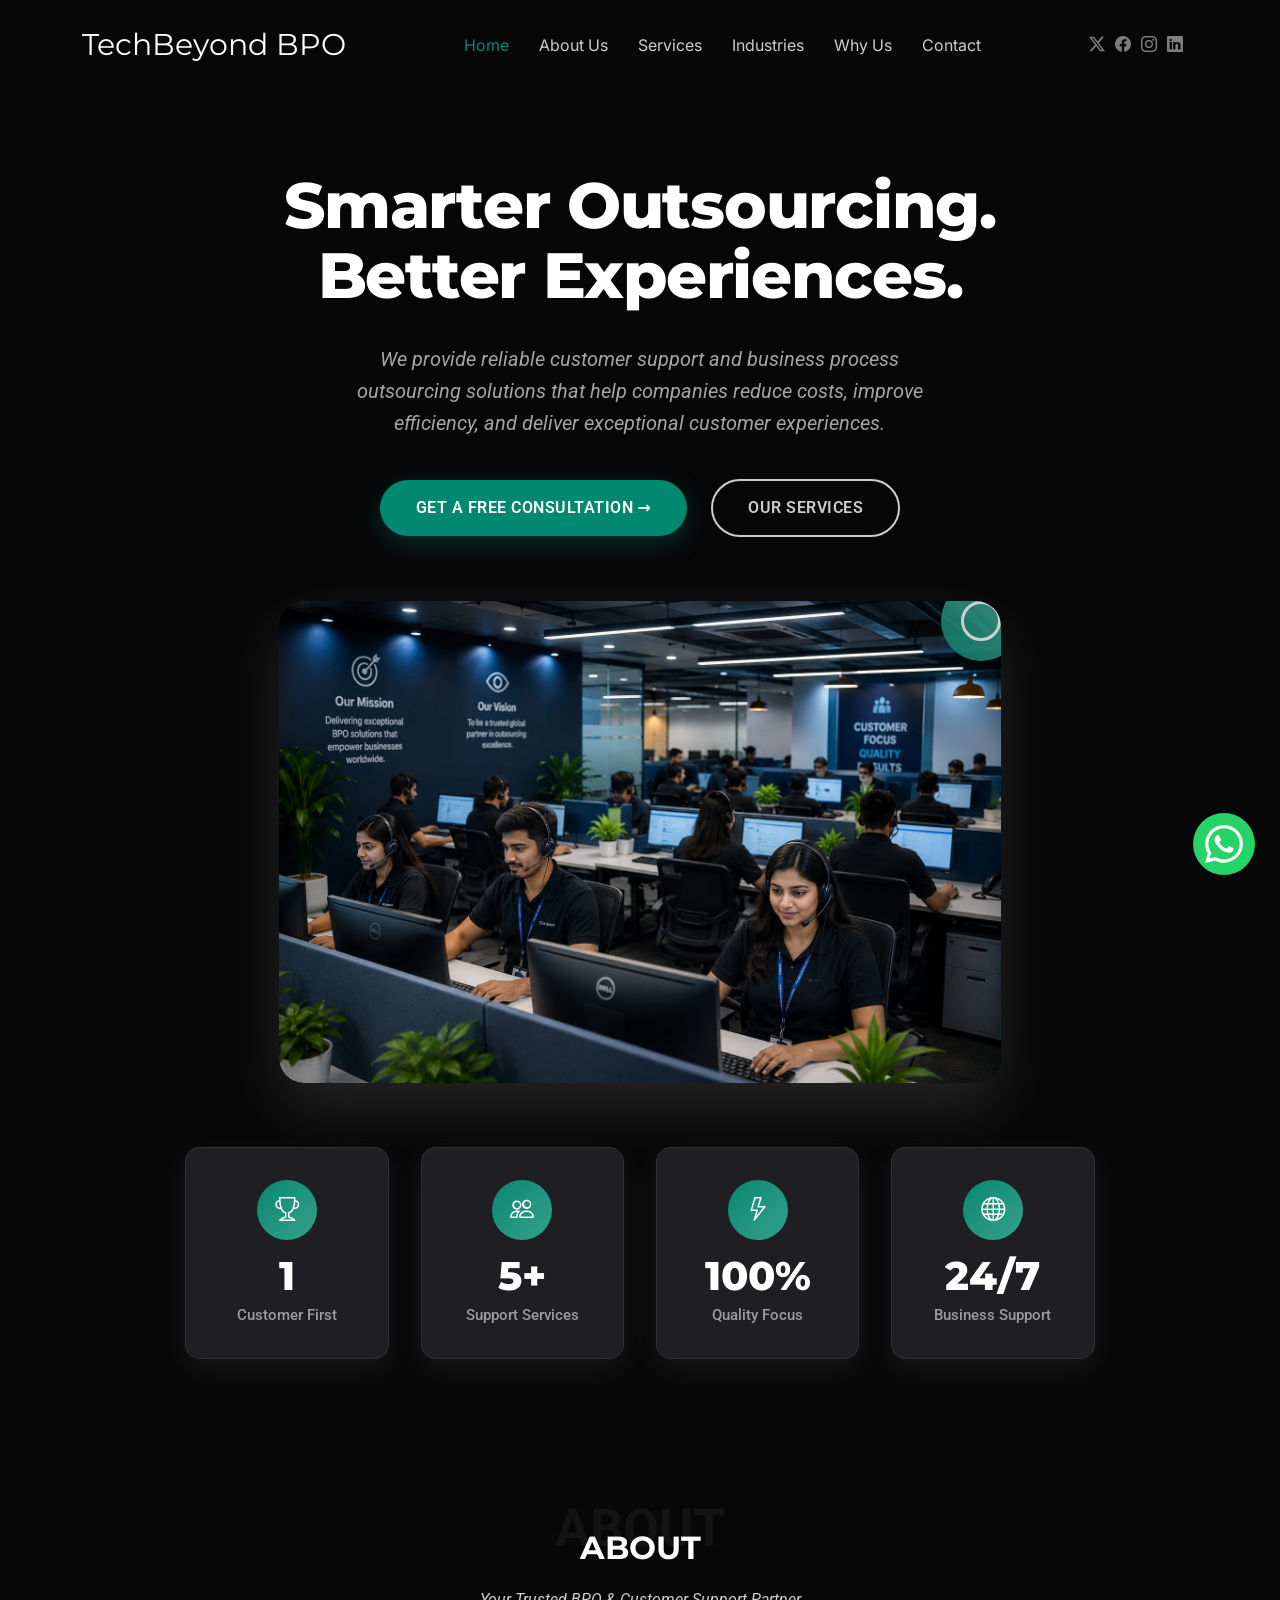
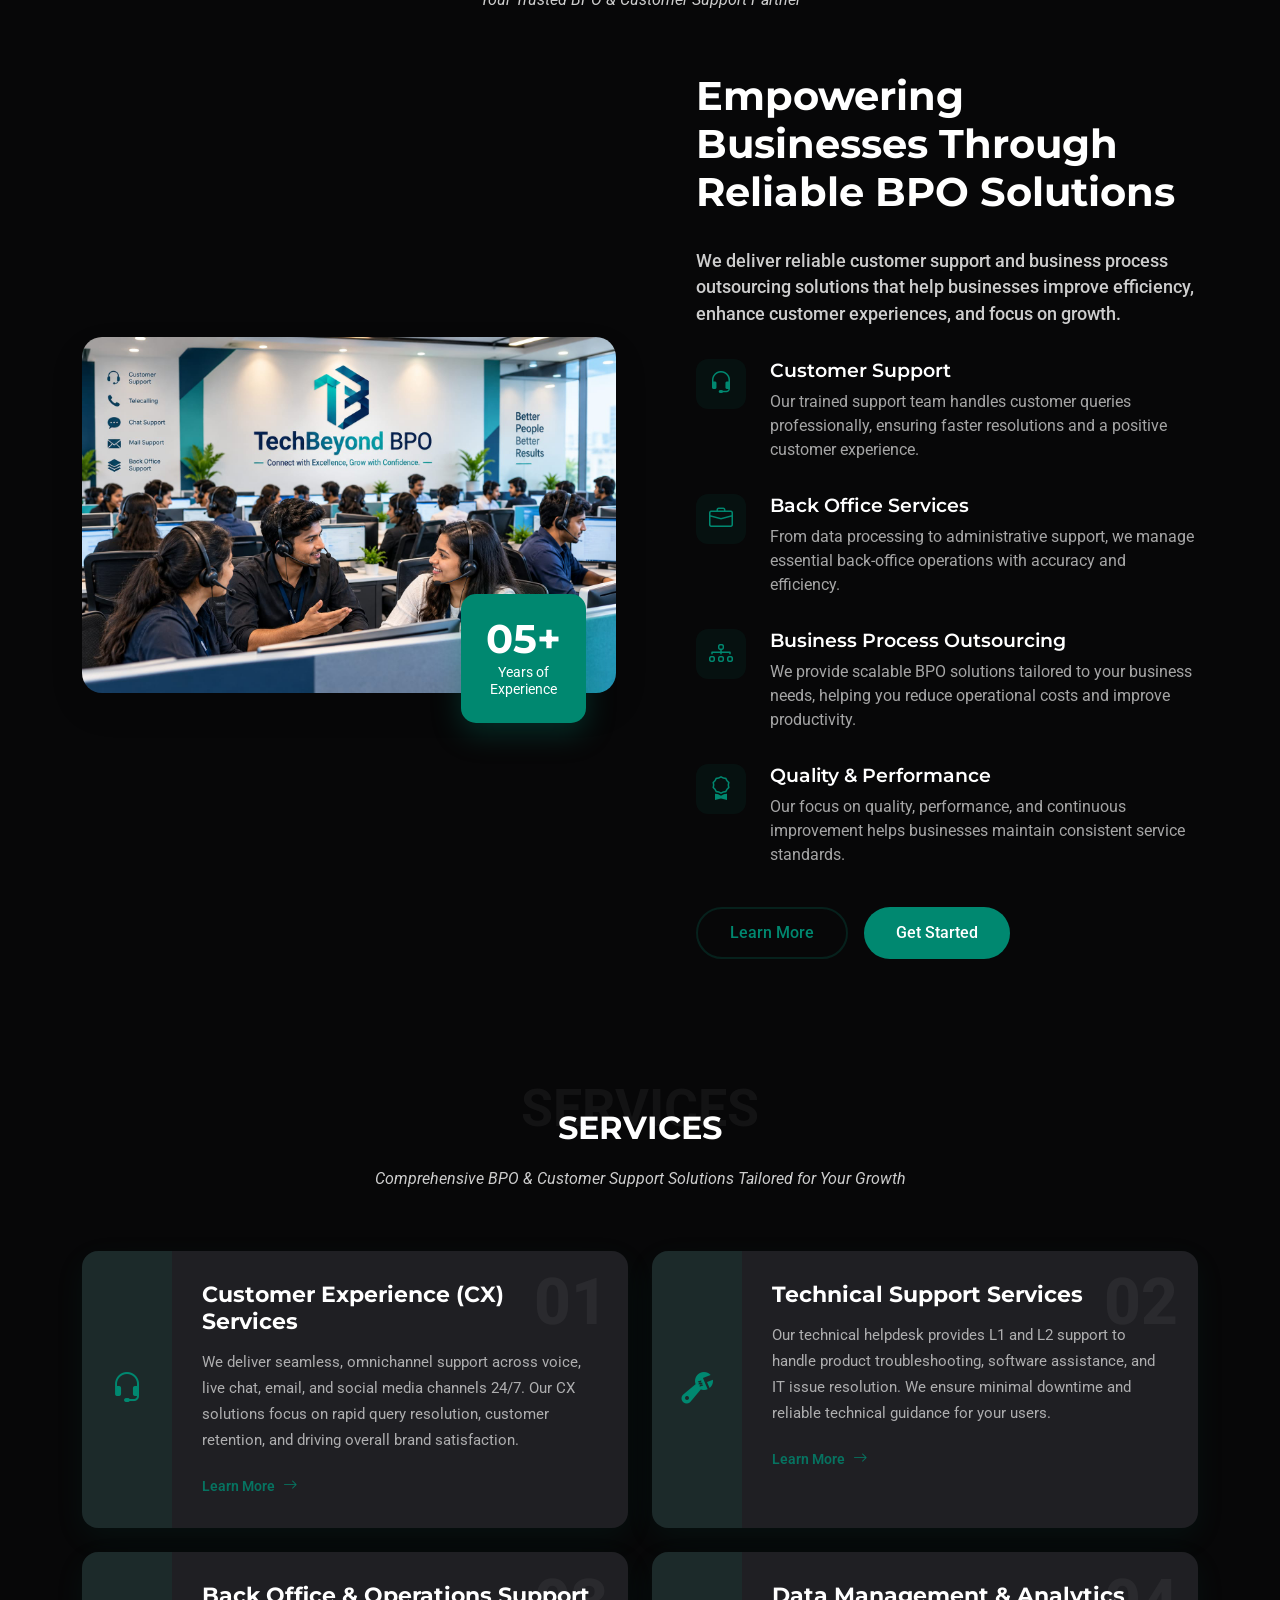
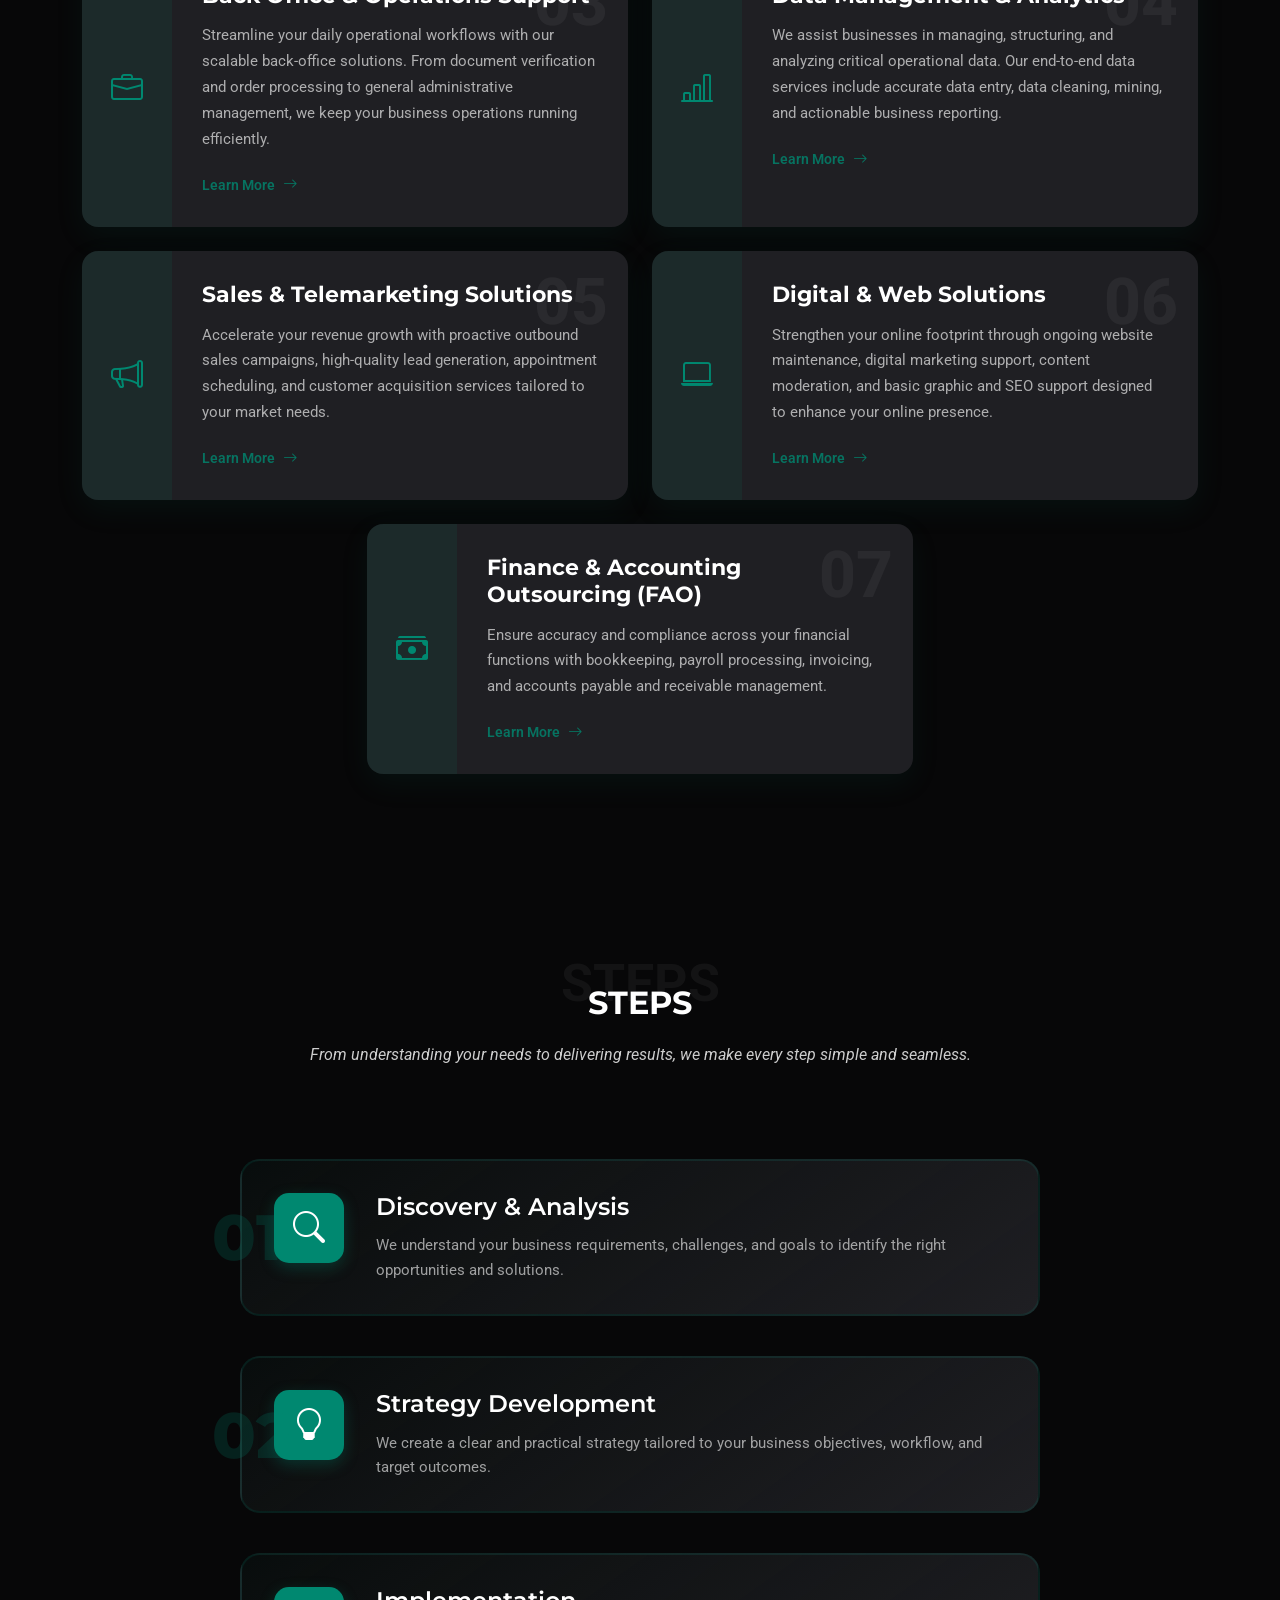
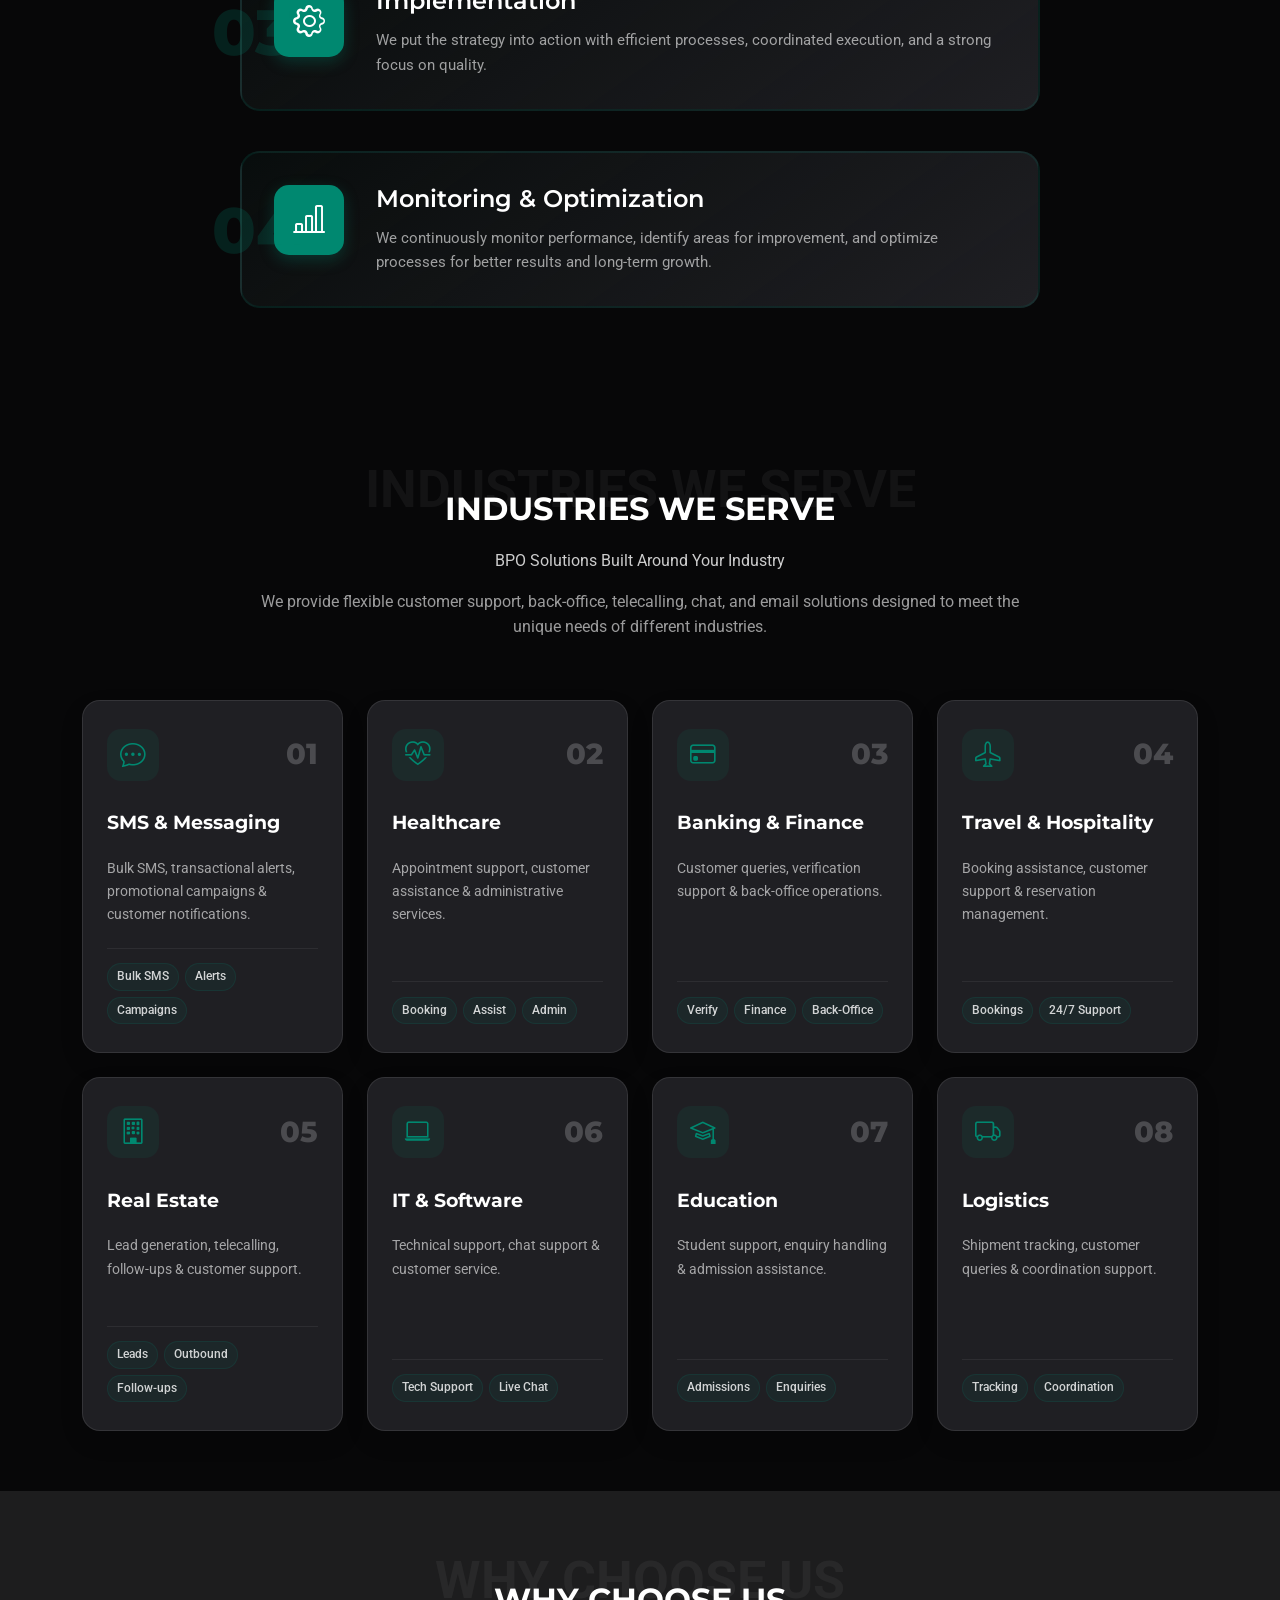
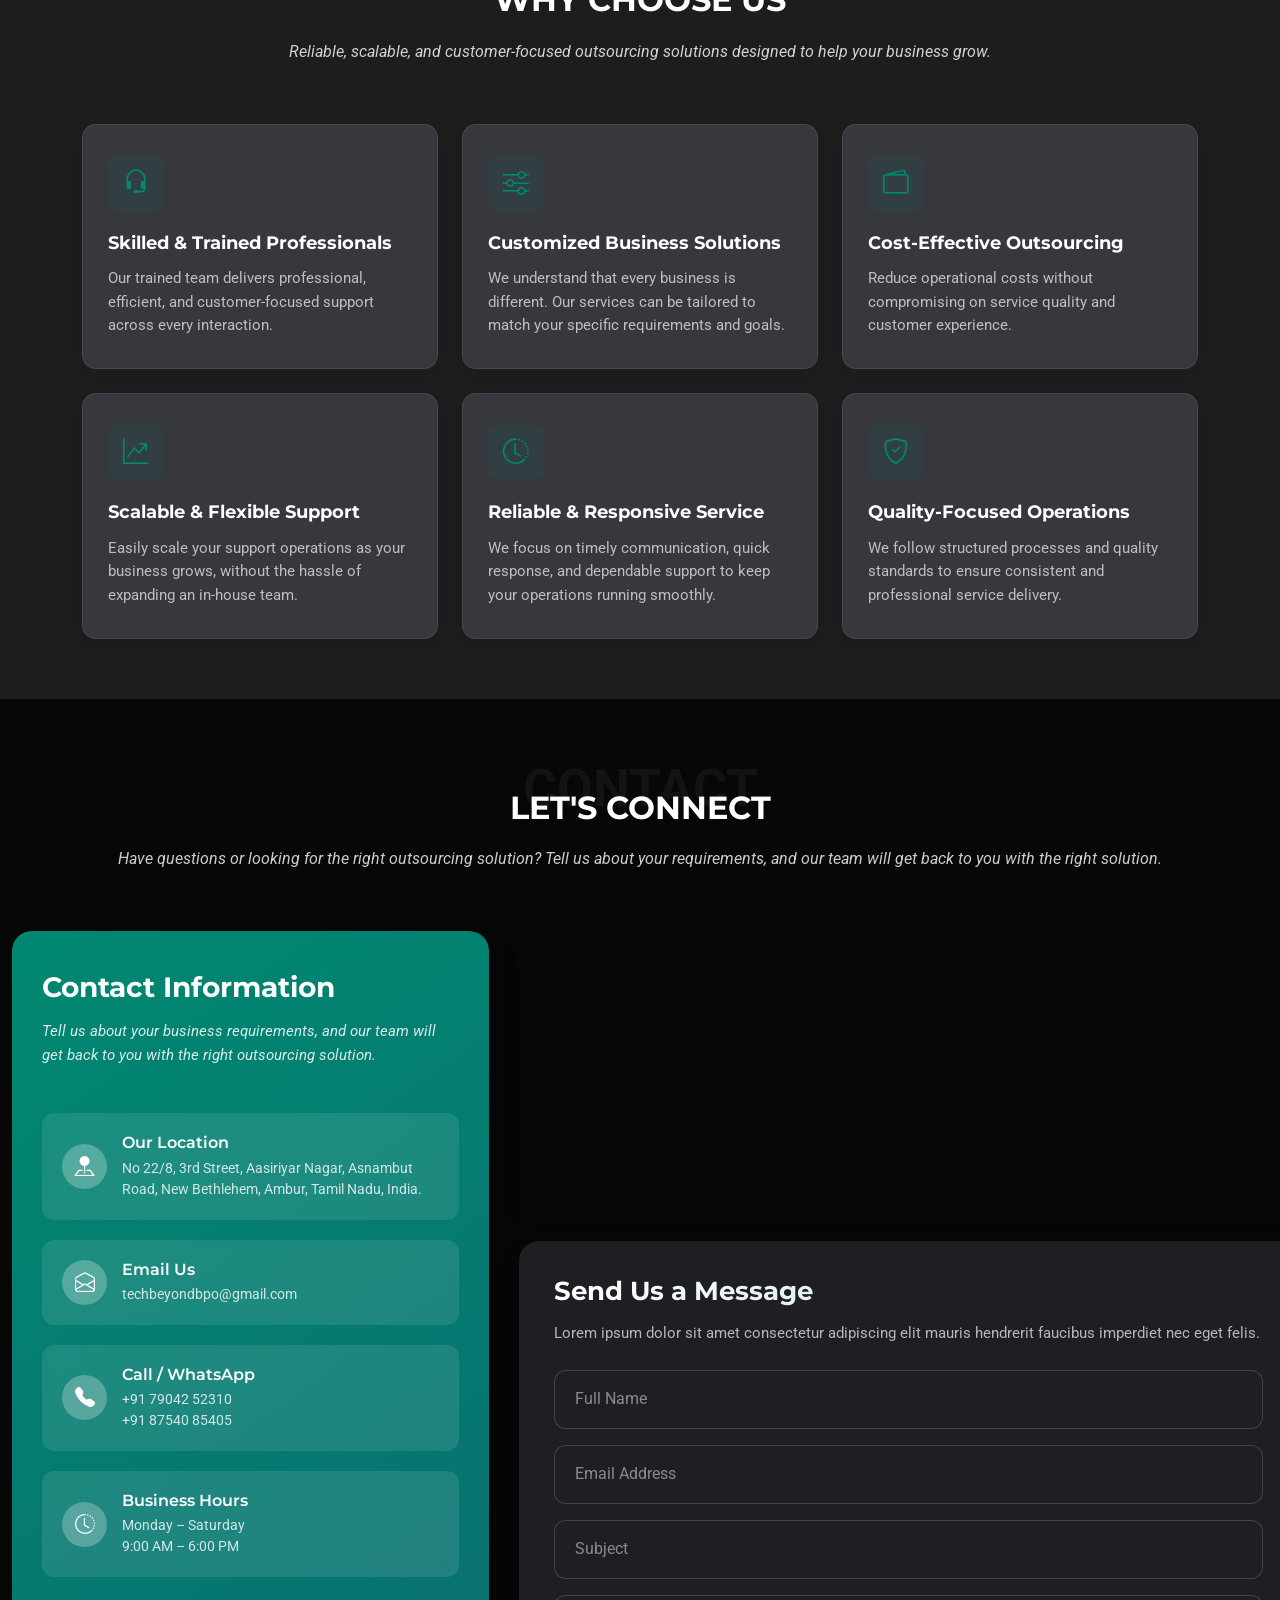
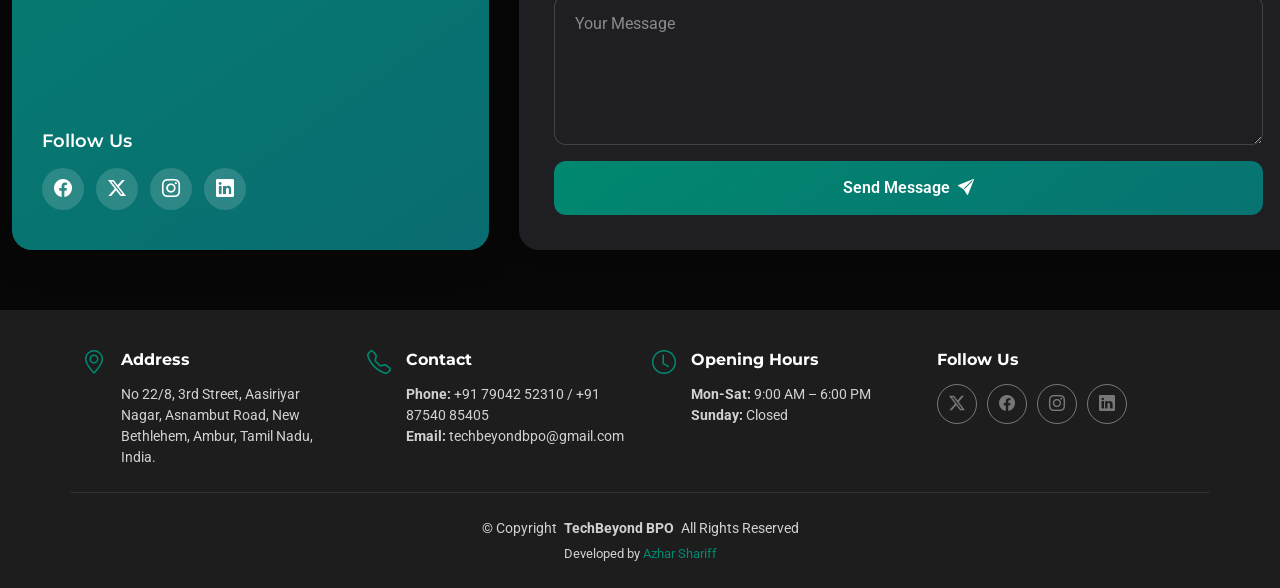
<file: index.html>
<!DOCTYPE html>
<html lang="en">

<head>
  <meta charset="utf-8">
  <meta content="width=device-width, initial-scale=1.0" name="viewport">
  <title>Techbeyond.com</title>
  <meta name="description" content="">
  <meta name="keywords" content="">

  <!-- Favicons -->
  <link href="assets/img/favicon.png" rel="icon">
  <link href="assets/img/apple-touch-icon.png" rel="apple-touch-icon">

  <!-- Fonts -->
  <link href="https://fonts.googleapis.com" rel="preconnect">
  <link href="https://fonts.gstatic.com" rel="preconnect" crossorigin>
  <link
    href="https://fonts.googleapis.com/css2?family=Roboto:ital,wght@0,100;0,300;0,400;0,500;0,700;0,900;1,100;1,300;1,400;1,500;1,700;1,900&family=Montserrat:ital,wght@0,100;0,200;0,300;0,400;0,500;0,600;0,700;0,800;0,900;1,100;1,200;1,300;1,400;1,500;1,600;1,700;1,800;1,900&family=Inter:wght@100;200;300;400;500;600;700;800;900&display=swap"
    rel="stylesheet">

  <!-- Vendor CSS Files -->
  <link href="assets/vendor/bootstrap/css/bootstrap.min.css" rel="stylesheet">
  <link href="assets/vendor/bootstrap-icons/bootstrap-icons.css" rel="stylesheet">
  <link href="assets/vendor/aos/aos.css" rel="stylesheet">
  <link href="assets/vendor/glightbox/css/glightbox.min.css" rel="stylesheet">
  <link href="assets/vendor/swiper/swiper-bundle.min.css" rel="stylesheet">

  <!-- Main CSS File -->
  <link href="assets/css/main.css" rel="stylesheet">

  <!-- =======================================================
  * Template Name: Techbeyond
  * Template URL: https://bootstrapmade.com/nexa-bootstrap-agency-template/
  * Updated: Aug 19 2025 with Bootstrap v5.3.7
  * Author: BootstrapMade.com
  * License: https://bootstrapmade.com/license/
  ======================================================== -->
</head>

<body class="index-page">

  <header id="header" class="header d-flex align-items-center sticky-top">
    <div class="container position-relative d-flex align-items-center justify-content-between">

      <a href="index.html" class="logo d-flex align-items-center me-auto me-xl-0">
        <!-- Uncomment the line below if you also wish to use an image logo -->
        <!-- <img src="assets/img/logo.webp" alt=""> -->
        <h1 class="sitename">TechBeyond BPO</h1>
      </a>

      <nav id="navmenu" class="navmenu">
        <ul>
          <li><a href="#hero" class="active">Home</a></li>
          <li><a href="#about">About Us</a></li>
          <li><a href="#services">Services</a></li>
          <li><a href="#portfolio">Industries</a></li>
          <li><a href="#team">Why Us</a></li>
          <li><a href="#contact">Contact</a></li>
        </ul>
        <i class="mobile-nav-toggle d-xl-none bi bi-list"></i>
      </nav>

      <div class="header-social-links">
        <a href="https://x.com/TechBeyondbpo" class="twitter" target="_blank" rel="noopener noreferrer" aria-label="X"><i class="bi bi-twitter-x"></i></a>
        <a href="https://www.facebook.com/profile.php?id=61594018509642" class="facebook" target="_blank" rel="noopener noreferrer" aria-label="Facebook"><i class="bi bi-facebook"></i></a>
        <a href="https://www.instagram.com/techbeyond.bpo?stkn=NXpwM2djbWhpcG1r" class="instagram" target="_blank" rel="noopener noreferrer" aria-label="Instagram"><i class="bi bi-instagram"></i></a>
        <a href="https://www.linkedin.com/in/techbeyond-bpo-b27807432?utm_source=share_via&amp;utm_content=profile&amp;utm_medium=member_android" class="linkedin" target="_blank" rel="noopener noreferrer" aria-label="LinkedIn"><i class="bi bi-linkedin"></i></a>
      </div>

    </div>
  </header>

  <main class="main">

    <!-- Hero Section -->
    <section id="hero" class="hero section">
      <div class="hero-background">
        <div class="hero-overlay"></div>
      </div>

      <div class="container" data-aos="fade-up" data-aos-delay="100">
        <div class="row justify-content-center text-center">
          <div class="col-lg-10">
            <div class="hero-content" data-aos="fade-up" data-aos-delay="200">
              <h1>Smarter Outsourcing. Better Experiences.</h1>
              <p><i>We provide reliable customer support and business process outsourcing solutions that help companies
                  reduce costs, improve efficiency, and deliver exceptional customer experiences.</i></p>

              <div class="hero-btns" data-aos="fade-up" data-aos-delay="300">
                <a href="#contact" class="btn btn-primary">Get a Free Consultation &rarr;</a>
                <a href="#services" class="btn btn-outline">
                  OUR SERVICES
                </a>
              </div>
            </div>
          </div>
        </div>

        <div class="row justify-content-center">
          <div class="col-lg-8">
            <div class="hero-image-container" data-aos="zoom-in" data-aos-delay="400">
              <div class="hero-image">
                <img src="assets/img/about/about-15.jpeg" alt="Business Innovation" class="img-fluid">
                <div class="image-decoration"></div>
              </div>
            </div>
          </div>
        </div>

        <div class="row justify-content-center">
          <div class="col-lg-10">
            <div class="hero-stats" data-aos="fade-up" data-aos-delay="500">
              <div class="stat-item">
                <div class="stat-icon">
                  <i class="bi bi-trophy"></i>
                </div>
                <h3><span data-purecounter-start="0" data-purecounter-end="01" data-purecounter-duration="1"
                    class="purecounter"></span></h3>
                <p>Customer First</p>
              </div>
              <div class="stat-item">
                <div class="stat-icon">
                  <i class="bi bi-people"></i>
                </div>
                <h3><span data-purecounter-start="0" data-purecounter-end="05" data-purecounter-duration="1"
                    class="purecounter"></span>+</h3>
                <p>Support Services</p>
              </div>
              <div class="stat-item">
                <div class="stat-icon">
                  <i class="bi bi-lightning"></i>
                </div>
                <h3><span data-purecounter-start="0" data-purecounter-end="100" data-purecounter-duration="1"
                    class="purecounter"></span>%</h3>
                <p>Quality Focus</p>
              </div>
              <div class="stat-item">
                <div class="stat-icon">
                  <i class="bi bi-globe"></i>
                </div>
                <h3><span data-purecounter-start="0" data-purecounter-end="24" data-purecounter-duration="1"
                    class="purecounter"></span>/7</h3>
                <p>Business Support</p>
              </div>
            </div>
          </div>
        </div>
      </div>
    </section><!-- /Hero Section -->

    <!-- About Section -->
    <section id="about" class="about section">

      <!-- Section Title -->
      <div class="container section-title" data-aos="fade-up">
        <span class="description-title">About</span>
        <h2>About</h2>
        <p><i>Your Trusted BPO & Customer Support Partner</i></p>
      </div><!-- End Section Title -->

      <div class="container" data-aos="fade-up" data-aos-delay="100">

        <div class="row gx-0 gx-lg-5 gy-5 align-items-center">
          <div class="col-lg-6" data-aos="zoom-out" data-aos-delay="200">
            <div class="image-wrapper">
              <div class="image-box">
                <img src="assets/img/about/about-square-15.webp" class="img-fluid" alt="About Image" loading="lazy">
              </div>
              <div class="experience-box" data-aos="zoom-in" data-aos-delay="300">
                <div class="years">05+</div>
                <div class="text">Years of<br>Experience</div>
              </div>
            </div>
          </div>

          <div class="col-lg-6" data-aos="fade-left" data-aos-delay="200">
            <div class="content">
              <div class="section-header">
                <h2>Empowering Businesses Through Reliable BPO Solutions</h2>
              </div>

              <p class="highlight-text">We deliver reliable customer support and business process outsourcing solutions
                that help businesses improve efficiency, enhance customer experiences, and focus on growth.</p>

              <div class="features-list">
                <div class="feature-item" data-aos="zoom-in" data-aos-delay="300">
                  <div class="icon-box">
                    <i class="bi bi-headset"></i>
                  </div>
                  <div class="text">
                    <h4>Customer Support</h4>
                    <p>Our trained support team handles customer queries professionally, ensuring faster resolutions and
                      a positive customer experience.</p>
                  </div>
                </div>

                <div class="feature-item" data-aos="zoom-in" data-aos-delay="400">
                  <div class="icon-box">
                    <i class="bi bi-briefcase"></i>
                  </div>
                  <div class="text">
                    <h4>Back Office Services</h4>
                    <p>From data processing to administrative support, we manage essential back-office operations with
                      accuracy and efficiency.</p>
                  </div>
                </div>

                <div class="feature-item" data-aos="zoom-in" data-aos-delay="500">
                  <div class="icon-box">
                    <i class="bi bi-diagram-3"></i>
                  </div>
                  <div class="text">
                    <h4>Business Process Outsourcing</h4>
                    <p>We provide scalable BPO solutions tailored to your business needs, helping you reduce operational
                      costs and improve productivity.</p>
                  </div>
                </div>

                <div class="feature-item" data-aos="zoom-in" data-aos-delay="600">
                  <div class="icon-box">
                    <i class="bi bi-award"></i>
                  </div>
                  <div class="text">
                    <h4>Quality &amp; Performance</h4>
                    <p>Our focus on quality, performance, and continuous improvement helps businesses maintain
                      consistent service standards.</p>
                  </div>
                </div>
              </div>

              <div class="cta-buttons">
                <a href="#services" class="btn-learn-more">Learn More</a>
                <a href="#contact" class="btn-get-started">Get Started</a>
              </div>
            </div>
          </div>
        </div>

      </div>

    </section><!-- /About Section -->

    <!-- Services Section -->
    <section id="services" class="services section">

      <!-- Section Title -->
      <div class="container section-title" data-aos="fade-up">
        <span class="description-title">Services</span>
        <h2>Services</h2>
        <p><i>Comprehensive BPO &amp; Customer Support Solutions Tailored for Your Growth</i></p>
      </div><!-- End Section Title -->

      <div class="container" data-aos="fade-up" data-aos-delay="100">

        <div class="services-container">
          <div class="row g-4">
            <!-- 01. Customer Experience (CX) Services -->
            <div class="col-lg-6" data-aos="fade-up" data-aos-delay="100">
              <div class="service-item">
                <div class="service-icon">
                  <i class="bi bi-headset"></i>
                </div>
                <div class="service-content">
                  <span class="service-number">01</span>
                  <h3 class="service-title">Customer Experience (CX) Services</h3>
                  <p class="service-text">We deliver seamless, omnichannel support across voice, live chat, email, and social media channels 24/7. Our CX solutions focus on rapid query resolution, customer retention, and driving overall brand satisfaction.</p>
                  <a href="service-details.html?service=customer-experience-services" class="service-link">
                    Learn More
                    <i class="bi bi-arrow-right"></i>
                  </a>
                </div>
              </div>
            </div>

            <!-- 02. Technical Support Services -->
            <div class="col-lg-6" data-aos="fade-up" data-aos-delay="200">
              <div class="service-item">
                <div class="service-icon">
                  <i class="bi bi-wrench-adjustable"></i>
                </div>
                <div class="service-content">
                  <span class="service-number">02</span>
                  <h3 class="service-title">Technical Support Services</h3>
                  <p class="service-text">Our technical helpdesk provides L1 and L2 support to handle product troubleshooting, software assistance, and IT issue resolution. We ensure minimal downtime and reliable technical guidance for your users.</p>
                  <a href="service-details.html?service=technical-support-services" class="service-link">
                    Learn More
                    <i class="bi bi-arrow-right"></i>
                  </a>
                </div>
              </div>
            </div>

            <!-- 03. Back Office & Operations Support -->
            <div class="col-lg-6" data-aos="fade-up" data-aos-delay="300">
              <div class="service-item">
                <div class="service-icon">
                  <i class="bi bi-briefcase"></i>
                </div>
                <div class="service-content">
                  <span class="service-number">03</span>
                  <h3 class="service-title">Back Office &amp; Operations Support</h3>
                  <p class="service-text">Streamline your daily operational workflows with our scalable back-office solutions. From document verification and order processing to general administrative management, we keep your business operations running efficiently.</p>
                  <a href="service-details.html?service=back-office-operations-support" class="service-link">
                    Learn More
                    <i class="bi bi-arrow-right"></i>
                  </a>
                </div>
              </div>
            </div>

            <!-- 04. Data Management & Analytics -->
            <div class="col-lg-6" data-aos="fade-up" data-aos-delay="400">
              <div class="service-item">
                <div class="service-icon">
                  <i class="bi bi-bar-chart-line"></i>
                </div>
                <div class="service-content">
                  <span class="service-number">04</span>
                  <h3 class="service-title">Data Management &amp; Analytics</h3>
                  <p class="service-text">We assist businesses in managing, structuring, and analyzing critical operational data. Our end-to-end data services include accurate data entry, data cleaning, mining, and actionable business reporting.</p>
                  <a href="service-details.html?service=data-management-analytics" class="service-link">
                    Learn More
                    <i class="bi bi-arrow-right"></i>
                  </a>
                </div>
              </div>
            </div>

            <!-- 05. Sales & Telemarketing Solutions -->
            <div class="col-lg-6" data-aos="fade-up" data-aos-delay="500">
              <div class="service-item">
                <div class="service-icon">
                  <i class="bi bi-megaphone"></i>
                </div>
                <div class="service-content">
                  <span class="service-number">05</span>
                  <h3 class="service-title">Sales &amp; Telemarketing Solutions</h3>
                  <p class="service-text">Accelerate your revenue growth with proactive outbound sales campaigns, high-quality lead generation, appointment scheduling, and customer acquisition services tailored to your market needs.</p>
                  <a href="service-details.html?service=sales-telemarketing-solutions" class="service-link">
                    Learn More
                    <i class="bi bi-arrow-right"></i>
                  </a>
                </div>
              </div>
            </div>

            <!-- 06. Digital & Web Solutions -->
            <div class="col-lg-6" data-aos="fade-up" data-aos-delay="600">
              <div class="service-item">
                <div class="service-icon">
                  <i class="bi bi-laptop"></i>
                </div>
                <div class="service-content">
                  <span class="service-number">06</span>
                  <h3 class="service-title">Digital &amp; Web Solutions</h3>
                  <p class="service-text">Strengthen your online footprint through ongoing website maintenance, digital marketing support, content moderation, and basic graphic and SEO support designed to enhance your online presence.</p>
                  <a href="service-details.html?service=digital-web-solutions" class="service-link">
                    Learn More
                    <i class="bi bi-arrow-right"></i>
                  </a>
                </div>
              </div>
            </div>

            <!-- 07. Finance & Accounting Outsourcing (FAO) -->
            <div class="col-lg-6 offset-lg-3" data-aos="fade-up" data-aos-delay="700">
              <div class="service-item">
                <div class="service-icon">
                  <i class="bi bi-cash-stack"></i>
                </div>
                <div class="service-content">
                  <span class="service-number">07</span>
                  <h3 class="service-title">Finance &amp; Accounting Outsourcing (FAO)</h3>
                  <p class="service-text">Ensure accuracy and compliance across your financial functions with bookkeeping, payroll processing, invoicing, and accounts payable and receivable management.</p>
                  <a href="service-details.html?service=finance-accounting-outsourcing" class="service-link">
                    Learn More
                    <i class="bi bi-arrow-right"></i>
                  </a>
                </div>
              </div>
            </div>
          </div>
        </div>

        <div class="cta-wrapper mt-5 text-center d-none" data-aos="fade-up" data-aos-delay="100">
          <div class="row">
            <div class="col-lg-8 offset-lg-2">
              <div class="cta-box">
                <div class="row align-items-center">
                  <div class="col-lg-4">
                    <div class="cta-image" data-aos="zoom-in" data-aos-delay="200">
                      <img src="assets/img/services/services-8.webp" alt="Services" class="img-fluid rounded-circle">
                    </div>
                  </div>
                  <div class="col-lg-8">
                    <div class="cta-content text-lg-start" data-aos="fade-left" data-aos-delay="300">
                      <h3>Need a Custom Solution?</h3>
                      <p>Every business has unique requirements. Tell us what you need, and we'll create a tailored
                        outsourcing solution that fits your business goals.</p>
                      <a href="custom-solution.html" class="primary-btn">Get a Custom Solution</a>
                    </div>
                  </div>
                </div>
              </div>
            </div>
          </div>
        </div>

      </div>

    </section><!-- /Services Section -->

    <!-- Steps Section -->
    <section id="steps" class="steps section">

      <!-- Section Title -->
      <div class="container section-title" data-aos="fade-up">
        <span class="description-title">Steps</span>
        <h2>Steps</h2>
        <p><i>From understanding your needs to delivering results, we make every step simple and seamless.</i></p>
      </div><!-- End Section Title -->

      <div class="container" data-aos="fade-up" data-aos-delay="100">

        <div class="steps-4">
          <div class="process-container">

            <div class="process-item" data-aos="fade-up" data-aos-delay="200">
              <div class="content">
                <span class="step-number">01</span>
                <div class="card-body">
                  <div class="step-icon">
                    <i class="bi bi-search"></i>
                  </div>
                  <div class="step-content">
                    <h3>Discovery &amp; Analysis</h3>
                    <p>We understand your business requirements, challenges, and goals to identify the right opportunities and solutions.</p>
                  </div>
                </div>
              </div>
            </div><!-- End Process Item -->

            <div class="process-item" data-aos="fade-up" data-aos-delay="300">
              <div class="content">
                <span class="step-number">02</span>
                <div class="card-body">
                  <div class="step-icon">
                    <i class="bi bi-lightbulb"></i>
                  </div>
                  <div class="step-content">
                    <h3>Strategy Development</h3>
                    <p>We create a clear and practical strategy tailored to your business objectives, workflow, and target outcomes.</p>
                  </div>
                </div>
              </div>
            </div><!-- End Process Item -->

            <div class="process-item" data-aos="fade-up" data-aos-delay="400">
              <div class="content">
                <span class="step-number">03</span>
                <div class="card-body">
                  <div class="step-icon">
                    <i class="bi bi-gear"></i>
                  </div>
                  <div class="step-content">
                    <h3>Implementation</h3>
                    <p>We put the strategy into action with efficient processes, coordinated execution, and a strong focus on quality.</p>
                  </div>
                </div>
              </div>
            </div><!-- End Process Item -->

            <div class="process-item" data-aos="fade-up" data-aos-delay="500">
              <div class="content">
                <span class="step-number">04</span>
                <div class="card-body">
                  <div class="step-icon">
                    <i class="bi bi-bar-chart-line"></i>
                  </div>
                  <div class="step-content">
                    <h3>Monitoring &amp; Optimization</h3>
                    <p>We continuously monitor performance, identify areas for improvement, and optimize processes for better results and long-term growth.</p>
                  </div>
                </div>
              </div>
            </div><!-- End Process Item -->

          </div>
        </div>

      </div>

    </section><!-- /Steps Section -->

    <!-- Testimonials Section (Hidden) -->
    <section id="testimonials" class="testimonials section light-background" style="display: none;">

      <!-- Section Title -->
      <div class="container section-title" data-aos="fade-up">
        <span class="description-title">Testimonials</span>
        <h2>Testimonials</h2>
        <p>Necessitatibus eius consequatur ex aliquid fuga eum quidem sint consectetur velit</p>
      </div><!-- End Section Title -->

      <div class="container" data-aos="fade-up" data-aos-delay="100">

        <div class="testimonials-slider swiper init-swiper">
          <script type="application/json" class="swiper-config">
            {
              "loop": true,
              "speed": 800,
              "autoplay": {
                "delay": 5000
              },
              "slidesPerView": 1,
              "spaceBetween": 30,
              "pagination": {
                "el": ".swiper-pagination",
                "type": "bullets",
                "clickable": true
              },
              "breakpoints": {
                "768": {
                  "slidesPerView": 2
                },
                "1200": {
                  "slidesPerView": 3
                }
              }
            }
          </script>
          <div class="swiper-wrapper">
            <div class="swiper-slide">
              <div class="testimonial-card">
                <div class="testimonial-content">
                  <p>
                    <i class="bi bi-quote quote-icon"></i>
                    Lorem ipsum dolor sit amet, consectetur adipiscing elit. Ut elit tellus, luctus nec ullamcorper
                    mattis, pulvinar dapibus leo to maecenas aliquam
                  </p>
                </div>
                <div class="testimonial-profile">
                  <div class="rating">
                    <i class="bi bi-star-fill"></i>
                    <i class="bi bi-star-fill"></i>
                    <i class="bi bi-star-fill"></i>
                    <i class="bi bi-star-fill"></i>
                    <i class="bi bi-star-fill"></i>
                  </div>
                  <div class="profile-info">
                    <img src="assets/img/person/person-m-8.webp" alt="Profile Image">
                    <div>
                      <h3>Robert Johnson</h3>
                      <h4>Marketing Director</h4>
                    </div>
                  </div>
                </div>
              </div>
            </div><!-- End testimonial item -->

            <div class="swiper-slide">
              <div class="testimonial-card">
                <div class="testimonial-content">
                  <p>
                    <i class="bi bi-quote quote-icon"></i>
                    Proin iaculis purus consequat sem cure digni ssim donec porttitora entum suscipit rhoncus.
                    Accusantium quam, ultricies eget id, aliquam eget nibh.
                  </p>
                </div>
                <div class="testimonial-profile">
                  <div class="rating">
                    <i class="bi bi-star-fill"></i>
                    <i class="bi bi-star-fill"></i>
                    <i class="bi bi-star-fill"></i>
                    <i class="bi bi-star-fill"></i>
                    <i class="bi bi-star-fill"></i>
                  </div>
                  <div class="profile-info">
                    <img src="assets/img/person/person-f-3.webp" alt="Profile Image">
                    <div>
                      <h3>Lisa Williams</h3>
                      <h4>Product Manager</h4>
                    </div>
                  </div>
                </div>
              </div>
            </div><!-- End testimonial item -->

            <div class="swiper-slide">
              <div class="testimonial-card">
                <div class="testimonial-content">
                  <p>
                    <i class="bi bi-quote quote-icon"></i>
                    Enim nisi quem export duis labore cillum quae magna enim sint quorum nulla quem veniam duis minim
                    tempor labore quem eram duis noster aute amet eram.
                  </p>
                </div>
                <div class="testimonial-profile">
                  <div class="rating">
                    <i class="bi bi-star-fill"></i>
                    <i class="bi bi-star-fill"></i>
                    <i class="bi bi-star-fill"></i>
                    <i class="bi bi-star-fill"></i>
                    <i class="bi bi-star-fill"></i>
                  </div>
                  <div class="profile-info">
                    <img src="assets/img/person/person-f-10.webp" alt="Profile Image">
                    <div>
                      <h3>Emma Parker</h3>
                      <h4>UX Designer</h4>
                    </div>
                  </div>
                </div>
              </div>
            </div><!-- End testimonial item -->

            <div class="swiper-slide">
              <div class="testimonial-card">
                <div class="testimonial-content">
                  <p>
                    <i class="bi bi-quote quote-icon"></i>
                    Fugiat enim eram quae cillum dolore dolor amet nulla culpa multos export minim fugiat minim velit
                    minim dolor enim duis veniam ipsum anim magna sunt elit.
                  </p>
                </div>
                <div class="testimonial-profile">
                  <div class="rating">
                    <i class="bi bi-star-fill"></i>
                    <i class="bi bi-star-fill"></i>
                    <i class="bi bi-star-fill"></i>
                    <i class="bi bi-star-fill"></i>
                    <i class="bi bi-star-fill"></i>
                  </div>
                  <div class="profile-info">
                    <img src="assets/img/person/person-m-5.webp" alt="Profile Image">
                    <div>
                      <h3>David Miller</h3>
                      <h4>Senior Developer</h4>
                    </div>
                  </div>
                </div>
              </div>
            </div><!-- End testimonial item -->

            <div class="swiper-slide">
              <div class="testimonial-card">
                <div class="testimonial-content">
                  <p>
                    <i class="bi bi-quote quote-icon"></i>
                    Quis quorum aliqua sint quem legam fore sunt eram irure aliqua veniam tempor noster veniam enim
                    culpa labore duis sunt culpa nulla illum cillum fugiat.
                  </p>
                </div>
                <div class="testimonial-profile">
                  <div class="rating">
                    <i class="bi bi-star-fill"></i>
                    <i class="bi bi-star-fill"></i>
                    <i class="bi bi-star-fill"></i>
                    <i class="bi bi-star-fill"></i>
                    <i class="bi bi-star-fill"></i>
                  </div>
                  <div class="profile-info">
                    <img src="assets/img/person/person-m-2.webp" alt="Profile Image">
                    <div>
                      <h3>Michael Davis</h3>
                      <h4>CEO &amp; Founder</h4>
                    </div>
                  </div>
                </div>
              </div>
            </div><!-- End testimonial item -->

            <div class="swiper-slide">
              <div class="testimonial-card">
                <div class="testimonial-content">
                  <p>
                    <i class="bi bi-quote quote-icon"></i>
                    Eius ipsam praesentium dolor quaerat inventore rerum odio. Quos laudantium adipisci eius. Accusamus
                    qui iste cupiditate sed temporibus est aspernatur.
                  </p>
                </div>
                <div class="testimonial-profile">
                  <div class="rating">
                    <i class="bi bi-star-fill"></i>
                    <i class="bi bi-star-fill"></i>
                    <i class="bi bi-star-fill"></i>
                    <i class="bi bi-star-fill"></i>
                    <i class="bi bi-star-fill"></i>
                  </div>
                  <div class="profile-info">
                    <img src="assets/img/person/person-f-7.webp" alt="Profile Image">
                    <div>
                      <h3>Sarah Thompson</h3>
                      <h4>Art Director</h4>
                    </div>
                  </div>
                </div>
              </div>
            </div><!-- End testimonial item -->
          </div>
          <div class="swiper-pagination"></div>
        </div>

      </div>

    </section><!-- /Testimonials Section -->

    <!-- Portfolio Section (Industries) -->
    <section id="portfolio" class="portfolio section">

      <!-- Section Title -->
      <div class="container section-title" data-aos="fade-up">
        <span class="description-title">Industries We Serve</span>
        <h2>Industries We Serve</h2>
        <p>BPO Solutions Built Around Your Industry</p>
        <p class="mt-3 mx-auto" style="max-width: 800px; font-size: 1rem; color: color-mix(in srgb, var(--default-color), transparent 25%); line-height: 1.6;">
          We provide flexible customer support, back-office, telecalling, chat, and email solutions designed to meet the unique needs of different industries.
        </p>
      </div><!-- End Section Title -->

      <div class="container" data-aos="fade-up" data-aos-delay="100">

        <div class="row g-4">

          <!-- SMS & Messaging -->
          <div class="col-lg-3 col-md-6" data-aos="fade-up" data-aos-delay="100">
            <div class="industry-card">
              <div class="industry-card-header">
                <div class="industry-icon">
                  <i class="bi bi-chat-dots"></i>
                </div>
                <span class="industry-number">01</span>
              </div>
              <div class="industry-card-body">
                <h3>SMS &amp; Messaging</h3>
                <p>Bulk SMS, transactional alerts, promotional campaigns &amp; customer notifications.</p>
              </div>
              <div class="industry-card-footer">
                <div class="industry-tags">
                  <span>Bulk SMS</span>
                  <span>Alerts</span>
                  <span>Campaigns</span>
                </div>
              </div>
            </div>
          </div><!-- End Industry Card -->

          <!-- Healthcare -->
          <div class="col-lg-3 col-md-6" data-aos="fade-up" data-aos-delay="200">
            <div class="industry-card">
              <div class="industry-card-header">
                <div class="industry-icon">
                  <i class="bi bi-heart-pulse"></i>
                </div>
                <span class="industry-number">02</span>
              </div>
              <div class="industry-card-body">
                <h3>Healthcare</h3>
                <p>Appointment support, customer assistance &amp; administrative services.</p>
              </div>
              <div class="industry-card-footer">
                <div class="industry-tags">
                  <span>Booking</span>
                  <span>Assist</span>
                  <span>Admin</span>
                </div>
              </div>
            </div>
          </div><!-- End Industry Card -->

          <!-- Banking & Financial Services -->
          <div class="col-lg-3 col-md-6" data-aos="fade-up" data-aos-delay="300">
            <div class="industry-card">
              <div class="industry-card-header">
                <div class="industry-icon">
                  <i class="bi bi-credit-card"></i>
                </div>
                <span class="industry-number">03</span>
              </div>
              <div class="industry-card-body">
                <h3>Banking &amp; Finance</h3>
                <p>Customer queries, verification support &amp; back-office operations.</p>
              </div>
              <div class="industry-card-footer">
                <div class="industry-tags">
                  <span>Verify</span>
                  <span>Finance</span>
                  <span>Back-Office</span>
                </div>
              </div>
            </div>
          </div><!-- End Industry Card -->

          <!-- Travel & Hospitality -->
          <div class="col-lg-3 col-md-6" data-aos="fade-up" data-aos-delay="400">
            <div class="industry-card">
              <div class="industry-card-header">
                <div class="industry-icon">
                  <i class="bi bi-airplane"></i>
                </div>
                <span class="industry-number">04</span>
              </div>
              <div class="industry-card-body">
                <h3>Travel &amp; Hospitality</h3>
                <p>Booking assistance, customer support &amp; reservation management.</p>
              </div>
              <div class="industry-card-footer">
                <div class="industry-tags">
                  <span>Bookings</span>
                  <span>24/7 Support</span>
                </div>
              </div>
            </div>
          </div><!-- End Industry Card -->

          <!-- Real Estate -->
          <div class="col-lg-3 col-md-6" data-aos="fade-up" data-aos-delay="500">
            <div class="industry-card">
              <div class="industry-card-header">
                <div class="industry-icon">
                  <i class="bi bi-building"></i>
                </div>
                <span class="industry-number">05</span>
              </div>
              <div class="industry-card-body">
                <h3>Real Estate</h3>
                <p>Lead generation, telecalling, follow-ups &amp; customer support.</p>
              </div>
              <div class="industry-card-footer">
                <div class="industry-tags">
                  <span>Leads</span>
                  <span>Outbound</span>
                  <span>Follow-ups</span>
                </div>
              </div>
            </div>
          </div><!-- End Industry Card -->

          <!-- IT & Software -->
          <div class="col-lg-3 col-md-6" data-aos="fade-up" data-aos-delay="600">
            <div class="industry-card">
              <div class="industry-card-header">
                <div class="industry-icon">
                  <i class="bi bi-laptop"></i>
                </div>
                <span class="industry-number">06</span>
              </div>
              <div class="industry-card-body">
                <h3>IT &amp; Software</h3>
                <p>Technical support, chat support &amp; customer service.</p>
              </div>
              <div class="industry-card-footer">
                <div class="industry-tags">
                  <span>Tech Support</span>
                  <span>Live Chat</span>
                </div>
              </div>
            </div>
          </div><!-- End Industry Card -->

          <!-- Education & E-Learning -->
          <div class="col-lg-3 col-md-6" data-aos="fade-up" data-aos-delay="700">
            <div class="industry-card">
              <div class="industry-card-header">
                <div class="industry-icon">
                  <i class="bi bi-mortarboard"></i>
                </div>
                <span class="industry-number">07</span>
              </div>
              <div class="industry-card-body">
                <h3>Education</h3>
                <p>Student support, enquiry handling &amp; admission assistance.</p>
              </div>
              <div class="industry-card-footer">
                <div class="industry-tags">
                  <span>Admissions</span>
                  <span>Enquiries</span>
                </div>
              </div>
            </div>
          </div><!-- End Industry Card -->

          <!-- Logistics & Transportation -->
          <div class="col-lg-3 col-md-6" data-aos="fade-up" data-aos-delay="800">
            <div class="industry-card">
              <div class="industry-card-header">
                <div class="industry-icon">
                  <i class="bi bi-truck"></i>
                </div>
                <span class="industry-number">08</span>
              </div>
              <div class="industry-card-body">
                <h3>Logistics</h3>
                <p>Shipment tracking, customer queries &amp; coordination support.</p>
              </div>
              <div class="industry-card-footer">
                <div class="industry-tags">
                  <span>Tracking</span>
                  <span>Coordination</span>
                </div>
              </div>
            </div>
          </div><!-- End Industry Card -->

        </div>

      </div>

    </section><!-- /Portfolio Section -->

    <!-- Why Choose Us Section -->
    <section id="team" class="why-us section light-background">

      <!-- Section Title -->
      <div class="container section-title" data-aos="fade-up">
        <span class="description-title">Why Choose Us</span>
        <h2>Why Choose Us</h2>
        <p><i>Reliable, scalable, and customer-focused outsourcing solutions designed to help your business grow.</i></p>
      </div><!-- End Section Title -->

      <div class="container" data-aos="fade-up" data-aos-delay="100">

        <div class="row g-4">

          <!-- 1. Skilled & Trained Professionals -->
          <div class="col-lg-4 col-md-6" data-aos="fade-up" data-aos-delay="100">
            <div class="why-us-card">
              <div class="why-us-icon">
                <i class="bi bi-headset"></i>
              </div>
              <h3>Skilled &amp; Trained Professionals</h3>
              <p>Our trained team delivers professional, efficient, and customer-focused support across every interaction.</p>
            </div>
          </div>

          <!-- 2. Customized Business Solutions -->
          <div class="col-lg-4 col-md-6" data-aos="fade-up" data-aos-delay="200">
            <div class="why-us-card">
              <div class="why-us-icon">
                <i class="bi bi-sliders"></i>
              </div>
              <h3>Customized Business Solutions</h3>
              <p>We understand that every business is different. Our services can be tailored to match your specific requirements and goals.</p>
            </div>
          </div>

          <!-- 3. Cost-Effective Outsourcing -->
          <div class="col-lg-4 col-md-6" data-aos="fade-up" data-aos-delay="300">
            <div class="why-us-card">
              <div class="why-us-icon">
                <i class="bi bi-wallet2"></i>
              </div>
              <h3>Cost-Effective Outsourcing</h3>
              <p>Reduce operational costs without compromising on service quality and customer experience.</p>
            </div>
          </div>

          <!-- 4. Scalable & Flexible Support -->
          <div class="col-lg-4 col-md-6" data-aos="fade-up" data-aos-delay="400">
            <div class="why-us-card">
              <div class="why-us-icon">
                <i class="bi bi-graph-up-arrow"></i>
              </div>
              <h3>Scalable &amp; Flexible Support</h3>
              <p>Easily scale your support operations as your business grows, without the hassle of expanding an in-house team.</p>
            </div>
          </div>

          <!-- 5. Reliable & Responsive Service -->
          <div class="col-lg-4 col-md-6" data-aos="fade-up" data-aos-delay="500">
            <div class="why-us-card">
              <div class="why-us-icon">
                <i class="bi bi-clock-history"></i>
              </div>
              <h3>Reliable &amp; Responsive Service</h3>
              <p>We focus on timely communication, quick response, and dependable support to keep your operations running smoothly.</p>
            </div>
          </div>

          <!-- 6. Quality-Focused Operations -->
          <div class="col-lg-4 col-md-6" data-aos="fade-up" data-aos-delay="600">
            <div class="why-us-card">
              <div class="why-us-icon">
                <i class="bi bi-shield-check"></i>
              </div>
              <h3>Quality-Focused Operations</h3>
              <p>We follow structured processes and quality standards to ensure consistent and professional service delivery.</p>
            </div>
          </div>

        </div>

      </div>

    </section><!-- /Why Choose Us Section -->

    <!-- Pricing Section (Hidden) -->
    <section id="pricing" class="pricing section" style="display: none;">
      <!-- Section Title -->
      <div class="container section-title" data-aos="fade-up">
        <span class="description-title">Pricing</span>
        <h2>Pricing</h2>
        <p>Necessitatibus eius consequatur ex aliquid fuga eum quidem sint consectetur velit</p>
      </div><!-- End Section Title -->

      <div class="container" data-aos="fade-up" data-aos-delay="100">
        <div class="row g-4">
          <div class="col-lg-4" data-aos="fade-up" data-aos-delay="200">
            <div class="pricing-card">
              <div class="pricing-header">
                <h3>Basic</h3>
                <div class="price">
                  <span class="currency">$</span>
                  <span class="amount">19</span>
                  <span class="period">/ month</span>
                </div>
              </div>
              <ul class="features-list">
                <li><i class="bi bi-check-circle-fill"></i> Donec volutpat metus in erat</li>
                <li><i class="bi bi-check-circle-fill"></i> Vestibulum ut erat consectetur</li>
                <li><i class="bi bi-check-circle-fill"></i> Curabitur pretium orci sed metus</li>
                <li class="disabled"><i class="bi bi-x-circle-fill"></i> Vivamus tincidunt risus ipsum</li>
                <li class="disabled"><i class="bi bi-x-circle-fill"></i> Nullam lobortis nulla in diam</li>
              </ul>
              <div class="text-center">
                <a href="#" class="btn btn-primary">Choose Plan</a>
              </div>
            </div>
          </div>

          <div class="col-lg-4" data-aos="fade-up" data-aos-delay="300">
            <div class="pricing-card featured">
              <div class="pricing-header">
                <h3>Pro</h3>
                <div class="price">
                  <span class="currency">$</span>
                  <span class="amount">49</span>
                  <span class="period">/ month</span>
                </div>
              </div>
              <ul class="features-list">
                <li><i class="bi bi-check-circle-fill"></i> Donec volutpat metus in erat</li>
                <li><i class="bi bi-check-circle-fill"></i> Vestibulum ut erat consectetur</li>
                <li><i class="bi bi-check-circle-fill"></i> Curabitur pretium orci sed metus</li>
                <li><i class="bi bi-check-circle-fill"></i> Vivamus tincidunt risus ipsum</li>
                <li class="disabled"><i class="bi bi-x-circle-fill"></i> Nullam lobortis nulla in diam</li>
              </ul>
              <div class="text-center">
                <a href="#" class="btn btn-primary">Choose Plan</a>
              </div>
            </div>
          </div>

          <div class="col-lg-4" data-aos="fade-up" data-aos-delay="400">
            <div class="pricing-card">
              <div class="pricing-header">
                <h3>Enterprise</h3>
                <div class="price">
                  <span class="currency">$</span>
                  <span class="amount">99</span>
                  <span class="period">/ month</span>
                </div>
              </div>
              <ul class="features-list">
                <li><i class="bi bi-check-circle-fill"></i> Donec volutpat metus in erat</li>
                <li><i class="bi bi-check-circle-fill"></i> Vestibulum ut erat consectetur</li>
                <li><i class="bi bi-check-circle-fill"></i> Curabitur pretium orci sed metus</li>
                <li><i class="bi bi-check-circle-fill"></i> Vivamus tincidunt risus ipsum</li>
                <li><i class="bi bi-check-circle-fill"></i> Nullam lobortis nulla in diam</li>
              </ul>
              <div class="text-center">
                <a href="#" class="btn btn-primary">Choose Plan</a>
              </div>
            </div>
          </div>
        </div>
      </div>
    </section><!-- /Pricing Section -->

    <!-- Faq Section (Our Commitment + 4 boxes - Hidden) -->
    <section id="faq" class="faq section" style="display: none;">

      <div class="container" data-aos="fade-up" data-aos-delay="100">

        <div class="row justify-content-center">
          <div class="col-lg-10">

            <div class="faq-wrapper">

              <div class="faq-item faq-active">
                <div class="faq-header">
                  <div class="faq-icon">
                    <i class="bi bi-question-circle"></i>
                  </div>
                  <h4>Our Commitment</h4>
                  <div class="faq-toggle">
                    <i class="bi bi-plus"></i>
                    <i class="bi bi-dash"></i>
                  </div>
                </div>
                <div class="faq-content">
                  <div class="content-inner">
                    <p>Pellentesque habitant morbi tristique senectus et netus et malesuada fames ac turpis egestas.
                      Vestibulum tortor quam, feugiat vitae, ultricies eget, tempor sit amet, ante.</p>
                  </div>
                </div>
              </div><!-- End FAQ Item -->

              <div class="faq-item">
                <div class="faq-header">
                  <div class="faq-icon">
                    <i class="bi bi-question-circle"></i>
                  </div>
                  <h4>Curabitur arcu erat, accumsan id imperdiet et, porttitor at sem?</h4>
                  <div class="faq-toggle">
                    <i class="bi bi-plus"></i>
                    <i class="bi bi-dash"></i>
                  </div>
                </div>
                <div class="faq-content">
                  <div class="content-inner">
                    <p>Donec rutrum congue leo eget malesuada. Sed porttitor lectus nibh. Vestibulum ac diam sit amet
                      quam vehicula elementum sed sit amet dui. Proin eget tortor risus. Curabitur aliquet quam id dui
                      posuere blandit.</p>
                  </div>
                </div>
              </div><!-- End FAQ Item -->

              <div class="faq-item">
                <div class="faq-header">
                  <div class="faq-icon">
                    <i class="bi bi-question-circle"></i>
                  </div>
                  <h4>Vestibulum ante ipsum primis in faucibus orci luctus?</h4>
                  <div class="faq-toggle">
                    <i class="bi bi-plus"></i>
                    <i class="bi bi-dash"></i>
                  </div>
                </div>
                <div class="faq-content">
                  <div class="content-inner">
                    <p>Lorem ipsum dolor sit amet, consectetur adipiscing elit, sed do eiusmod tempor incididunt ut
                      labore et dolore magna aliqua. Ut enim ad minim veniam, quis nostrud exercitation ullamco laboris.
                    </p>
                  </div>
                </div>
              </div><!-- End FAQ Item -->

              <div class="faq-item">
                <div class="faq-header">
                  <div class="faq-icon">
                    <i class="bi bi-question-circle"></i>
                  </div>
                  <h4>Nulla facilisi morbi tempus iaculis urna id volutpat?</h4>
                  <div class="faq-toggle">
                    <i class="bi bi-plus"></i>
                    <i class="bi bi-dash"></i>
                  </div>
                </div>
                <div class="faq-content">
                  <div class="content-inner">
                    <p>Sed ut perspiciatis unde omnis iste natus error sit voluptatem accusantium doloremque laudantium.
                      Totam rem aperiam, eaque ipsa quae ab illo inventore veritatis.</p>
                  </div>
                </div>
              </div><!-- End FAQ Item -->

              <div class="faq-item">
                <div class="faq-header">
                  <div class="faq-icon">
                    <i class="bi bi-question-circle"></i>
                  </div>
                  <h4>Praesent sapien massa, convallis a pellentesque nec?</h4>
                  <div class="faq-toggle">
                    <i class="bi bi-plus"></i>
                    <i class="bi bi-dash"></i>
                  </div>
                </div>
                <div class="faq-content">
                  <div class="content-inner">
                    <p>At vero eos et accusamus et iusto odio dignissimos ducimus qui blanditiis praesentium voluptatum
                      deleniti atque corrupti quos dolores et quas molestias excepturi sint.</p>
                  </div>
                </div>
              </div><!-- End FAQ Item -->

            </div>

          </div>
        </div>

      </div>

    </section><!-- /Faq Section -->

    <!-- Contact Section -->
    <section id="contact" class="contact section">
      <!-- Section Title -->
      <div class="container section-title" data-aos="fade-up">
        <span class="description-title">Contact</span>
        <h2>Let's Connect</h2>
        <p><i>Have questions or looking for the right outsourcing solution? Tell us about your requirements, and our team will get back to you with the right solution.</i></p>
      </div><!-- End Section Title -->

      <div class="container">
        <div class="contact-wrapper">
          <div class="contact-info-panel">
            <div class="contact-info-header">
              <h3>Contact Information</h3>
              <p><i>Tell us about your business requirements, and our team will get back to you with the right outsourcing solution.</i></p>
            </div>

            <div class="contact-info-cards">
              <div class="info-card">
                <div class="icon-container">
                  <i class="bi bi-pin-map-fill"></i>
                </div>
                <div class="card-content">
                  <h4>Our Location</h4>
                  <p>No 22/8, 3rd Street, Aasiriyar Nagar, Asnambut Road, New Bethlehem, Ambur, Tamil Nadu, India.</p>
                </div>
              </div>

              <div class="info-card">
                <div class="icon-container">
                  <i class="bi bi-envelope-open"></i>
                </div>
                <div class="card-content">
                  <h4>Email Us</h4>
                  <p>techbeyondbpo@gmail.com</p>
                </div>
              </div>

              <div class="info-card">
                <div class="icon-container">
                  <i class="bi bi-telephone-fill"></i>
                </div>
                <div class="card-content">
                  <h4>Call / WhatsApp</h4>
                  <p>+91 79042 52310<br>+91 87540 85405</p>
                </div>
              </div>

              <div class="info-card">
                <div class="icon-container">
                  <i class="bi bi-clock-history"></i>
                </div>
                <div class="card-content">
                  <h4>Business Hours</h4>
                  <p>Monday – Saturday<br>9:00 AM – 6:00 PM</p>
                </div>
              </div>
            </div>

            <div class="social-links-panel">
              <h5>Follow Us</h5>
              <div class="social-icons">
                <a href="https://www.facebook.com/profile.php?id=61594018509642" target="_blank" rel="noopener noreferrer" aria-label="Facebook"><i class="bi bi-facebook"></i></a>
                <a href="https://x.com/TechBeyondbpo" target="_blank" rel="noopener noreferrer" aria-label="X"><i class="bi bi-twitter-x"></i></a>
                <a href="https://www.instagram.com/techbeyond.bpo?stkn=NXpwM2djbWhpcG1r" target="_blank" rel="noopener noreferrer" aria-label="Instagram"><i class="bi bi-instagram"></i></a>
                <a href="https://www.linkedin.com/in/techbeyond-bpo-b27807432?utm_source=share_via&amp;utm_content=profile&amp;utm_medium=member_android" target="_blank" rel="noopener noreferrer" aria-label="LinkedIn"><i class="bi bi-linkedin"></i></a>
              </div>
            </div>
          </div>

          <div class="contact-form-panel">
            <div class="map-container">
              <iframe
                src="https://www.google.com/maps/embed?pb=!1m14!1m8!1m3!1d48389.78314118045!2d-74.006138!3d40.710059!3m2!1i1024!2i768!4f13.1!3m3!1m2!1s0x89c25a22a3bda30d%3A0xb89d1fe6bc499443!2sDowntown%20Conference%20Center!5e0!3m2!1sen!2sus!4v1676961268712!5m2!1sen!2sus"
                width="100%" height="100%" style="border:0;" allowfullscreen="" loading="lazy"
                referrerpolicy="no-referrer-when-downgrade"></iframe>
            </div>

            <div class="form-container">
              <h3>Send Us a Message</h3>
              <p>Lorem ipsum dolor sit amet consectetur adipiscing elit mauris hendrerit faucibus imperdiet nec eget
                felis.</p>

              <form action="forms/contact.php" method="post" class="php-email-form">
                <div class="form-floating mb-3">
                  <input type="text" class="form-control" id="nameInput" name="name" placeholder="Full Name"
                    required="">
                  <label for="nameInput">Full Name</label>
                </div>

                <div class="form-floating mb-3">
                  <input type="email" class="form-control" id="emailInput" name="email" placeholder="Email Address"
                    required="">
                  <label for="emailInput">Email Address</label>
                </div>

                <div class="form-floating mb-3">
                  <input type="text" class="form-control" id="subjectInput" name="subject" placeholder="Subject"
                    required="">
                  <label for="subjectInput">Subject</label>
                </div>

                <div class="form-floating mb-3">
                  <textarea class="form-control" id="messageInput" name="message" rows="5" placeholder="Your Message"
                    style="height: 150px" required=""></textarea>
                  <label for="messageInput">Your Message</label>
                </div>

                <div class="my-3">
                  <div class="loading">Loading</div>
                  <div class="error-message"></div>
                  <div class="sent-message">Your message has been sent. Thank you!</div>
                </div>

                <div class="d-grid">
                  <button type="submit" class="btn-submit">Send Message <i class="bi bi-send-fill ms-2"></i></button>
                </div>
              </form>
            </div>
          </div>
        </div>
      </div>
    </section><!-- /Contact Section -->

  </main>

  <footer id="footer" class="footer light-background">

    <div class="container">
      <div class="row gy-3">
        <div class="col-lg-3 col-md-6 d-flex">
          <i class="bi bi-geo-alt icon"></i>
          <div class="address">
            <h4>Address</h4>
            <p>No 22/8, 3rd Street, Aasiriyar Nagar, Asnambut Road, New Bethlehem, Ambur, Tamil Nadu, India.</p>
          </div>

        </div>

        <div class="col-lg-3 col-md-6 d-flex">
          <i class="bi bi-telephone icon"></i>
          <div>
            <h4>Contact</h4>
            <p>
              <strong>Phone:</strong> <span>+91 79042 52310 / +91 87540 85405</span><br>
              <strong>Email:</strong> <span>techbeyondbpo@gmail.com</span><br>
            </p>
          </div>
        </div>

        <div class="col-lg-3 col-md-6 d-flex">
          <i class="bi bi-clock icon"></i>
          <div>
            <h4>Opening Hours</h4>
            <p>
              <strong>Mon-Sat:</strong> <span>9:00 AM – 6:00 PM</span><br>
              <strong>Sunday:</strong> <span>Closed</span>
            </p>
          </div>
        </div>

        <div class="col-lg-3 col-md-6">
          <h4>Follow Us</h4>
          <div class="social-links d-flex">
            <a href="https://x.com/TechBeyondbpo" class="twitter" target="_blank" rel="noopener noreferrer" aria-label="X"><i class="bi bi-twitter-x"></i></a>
            <a href="https://www.facebook.com/profile.php?id=61594018509642" class="facebook" target="_blank" rel="noopener noreferrer" aria-label="Facebook"><i class="bi bi-facebook"></i></a>
            <a href="https://www.instagram.com/techbeyond.bpo?stkn=NXpwM2djbWhpcG1r" class="instagram" target="_blank" rel="noopener noreferrer" aria-label="Instagram"><i class="bi bi-instagram"></i></a>
            <a href="https://www.linkedin.com/in/techbeyond-bpo-b27807432?utm_source=share_via&amp;utm_content=profile&amp;utm_medium=member_android" class="linkedin" target="_blank" rel="noopener noreferrer" aria-label="LinkedIn"><i class="bi bi-linkedin"></i></a>
          </div>
        </div>

      </div>
    </div>

    <div class="container copyright text-center mt-4">
      <p>© <span>Copyright</span> <strong class="px-1 sitename">TechBeyond BPO</strong> <span>All Rights Reserved</span></p>
      <div class="credits">
        Developed by <a href="#">Azhar Shariff</a>
      </div>
    </div>

  </footer>

  <!-- Scroll Top -->
  <a href="#" id="scroll-top" class="scroll-top d-flex align-items-center justify-content-center"><i
      class="bi bi-arrow-up-short"></i></a>

  <!-- WhatsApp Float Button -->
  <a href="https://wa.me/918754085405" class="whatsapp-float" target="_blank" rel="noopener noreferrer" aria-label="Chat on WhatsApp">
    <svg xmlns="http://www.w3.org/2000/svg" viewBox="0 0 24 24">
      <path d="M.057 24l1.687-6.163c-1.041-1.804-1.588-3.849-1.587-5.946.003-6.556 5.338-11.891 11.893-11.891 3.181.001 6.167 1.24 8.413 3.488 2.245 2.248 3.481 5.236 3.48 8.414-.003 6.557-5.338 11.892-11.893 11.892-1.99-.001-3.951-.5-5.688-1.448l-6.305 1.654zm6.597-3.807c1.676.995 3.276 1.591 5.392 1.592 5.448 0 9.886-4.434 9.889-9.885.002-5.462-4.415-9.89-9.881-9.892-5.452 0-9.887 4.434-9.889 9.884-.001 2.225.651 3.891 1.746 5.634l-.999 3.648 3.742-.981zm11.387-5.464c-.074-.124-.272-.198-.57-.347-.297-.149-1.758-.868-2.031-.967-.272-.099-.47-.149-.669.149-.198.297-.768.967-.941 1.165-.173.198-.347.223-.644.074-.297-.149-1.255-.462-2.39-1.475-.883-.788-1.48-1.761-1.653-2.059-.173-.297-.018-.458.13-.606.134-.133.297-.347.446-.521.151-.172.2-.296.3-.495.099-.198.05-.372-.025-.521-.075-.148-.669-1.611-.916-2.206-.242-.579-.487-.501-.669-.51l-.57-.01c-.198 0-.52.074-.792.372s-1.04 1.016-1.04 2.479 1.065 2.876 1.213 3.074c.149.198 2.095 3.2 5.076 4.487.709.306 1.263.489 1.694.626.712.226 1.36.194 1.872.118.571-.085 1.758-.719 2.006-1.413.248-.695.248-1.29.173-1.414z"/>
    </svg>
  </a>

  <!-- Preloader -->
  <div id="preloader"></div>

  <!-- Vendor JS Files -->
  <script src="assets/vendor/bootstrap/js/bootstrap.bundle.min.js"></script>
  <script src="assets/vendor/php-email-form/validate.js"></script>
  <script src="assets/vendor/aos/aos.js"></script>
  <script src="assets/vendor/glightbox/js/glightbox.min.js"></script>
  <script src="assets/vendor/purecounter/purecounter_vanilla.js"></script>
  <script src="assets/vendor/swiper/swiper-bundle.min.js"></script>
  <script src="assets/vendor/imagesloaded/imagesloaded.pkgd.min.js"></script>
  <script src="assets/vendor/isotope-layout/isotope.pkgd.min.js"></script>

  <!-- Main JS File -->
  <script src="assets/js/main.js"></script>

</body>

</html>
</file>
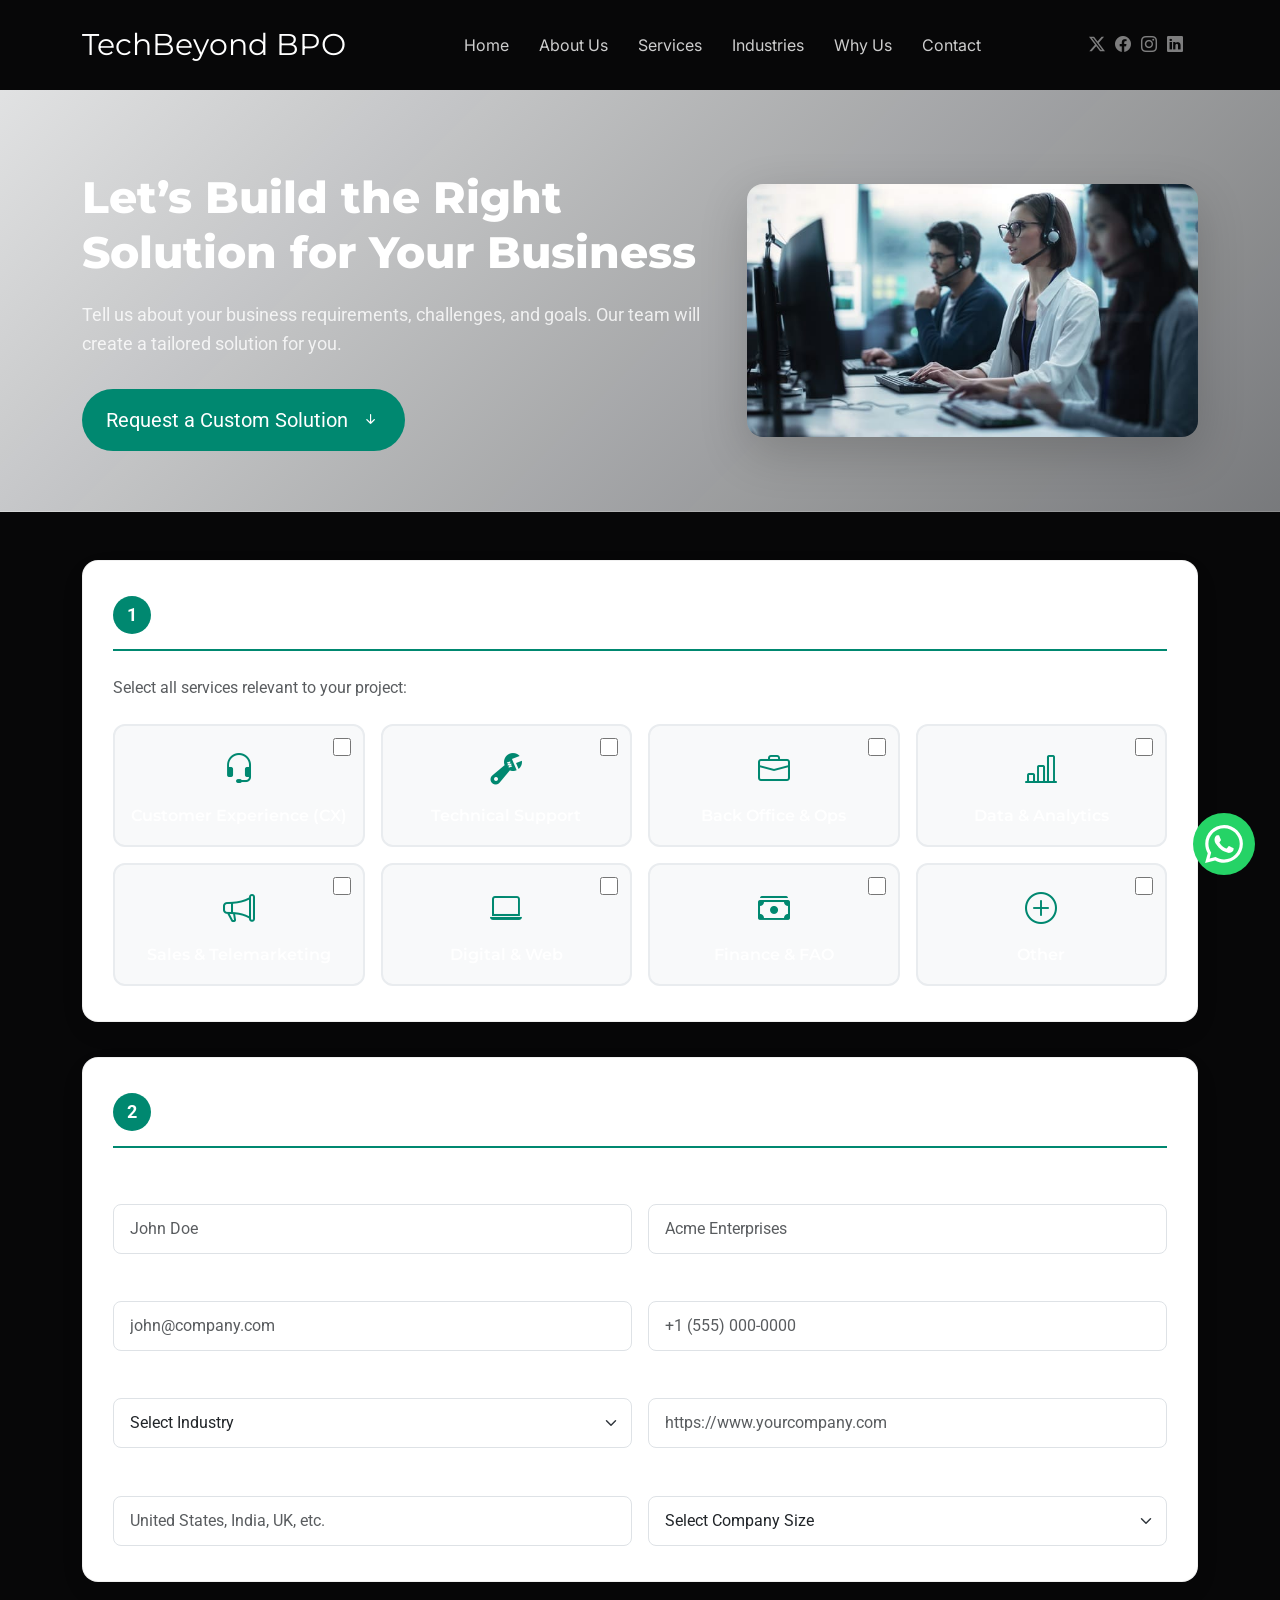
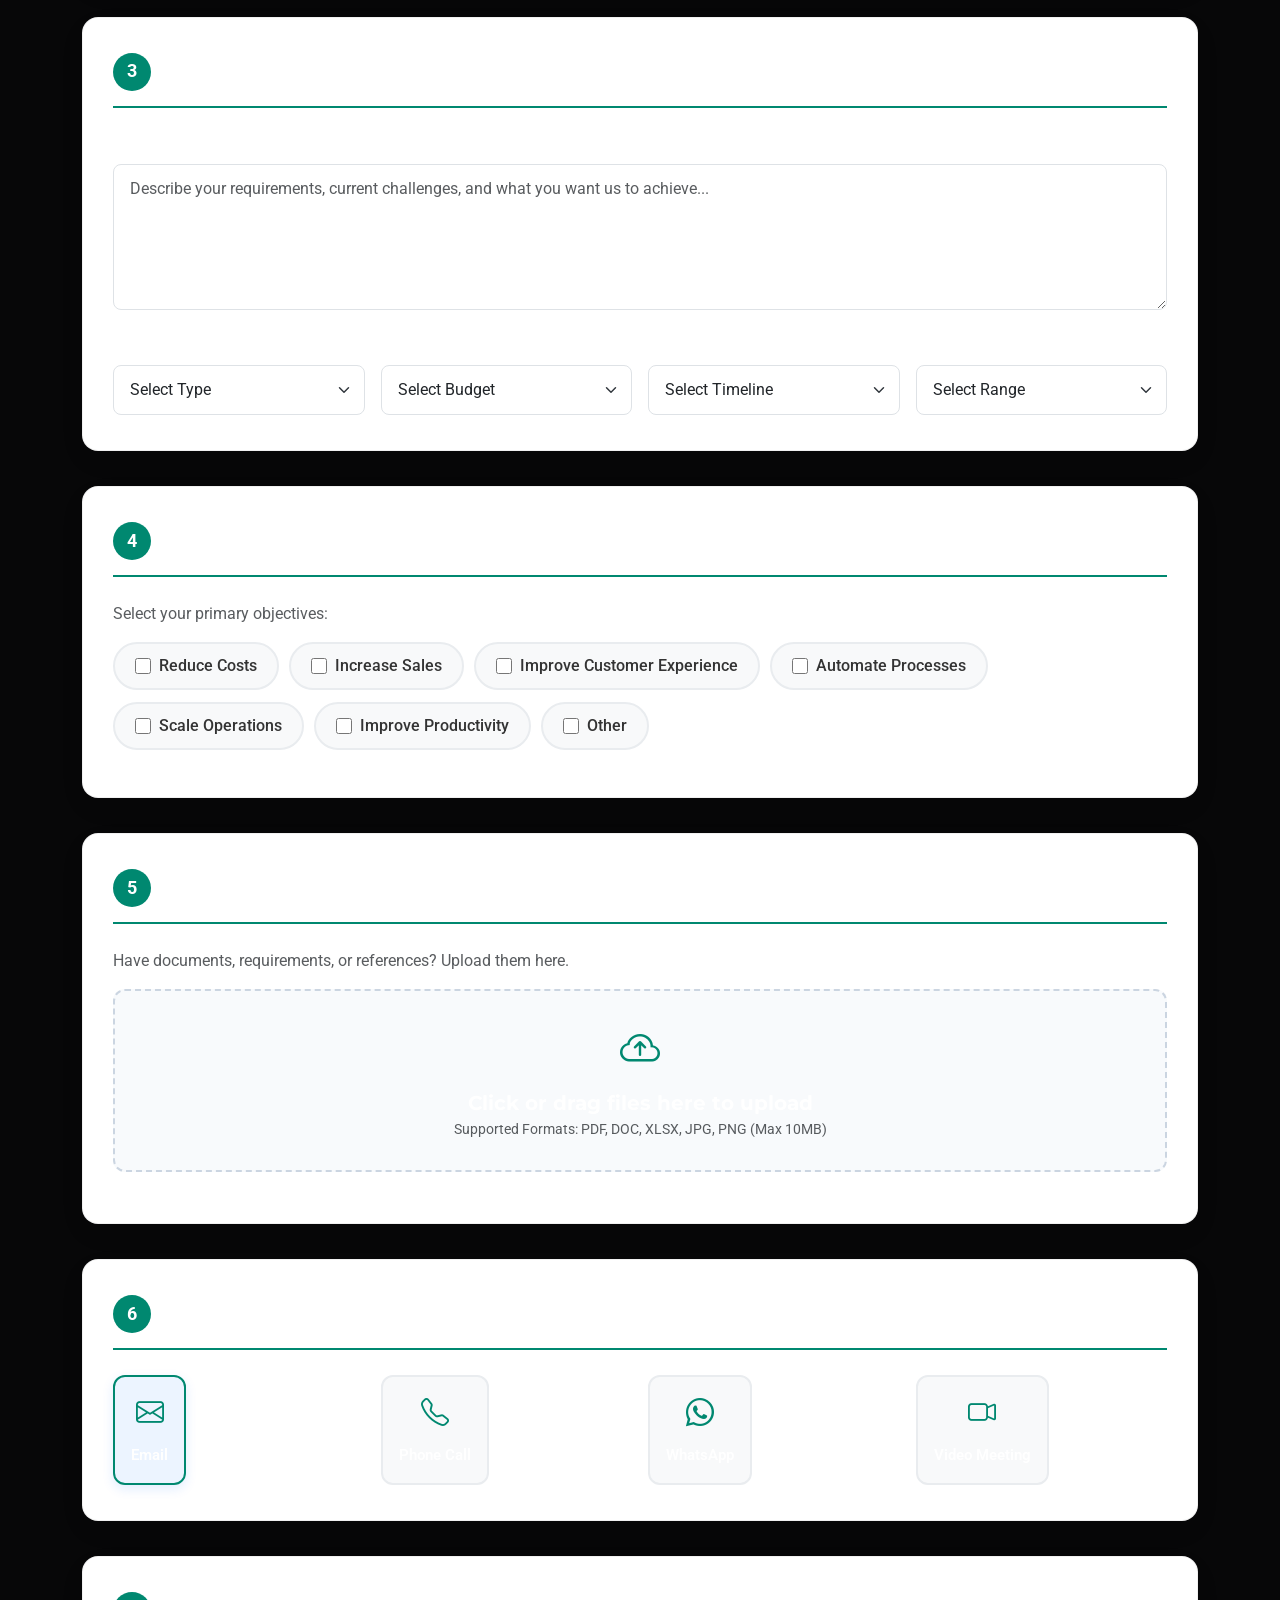
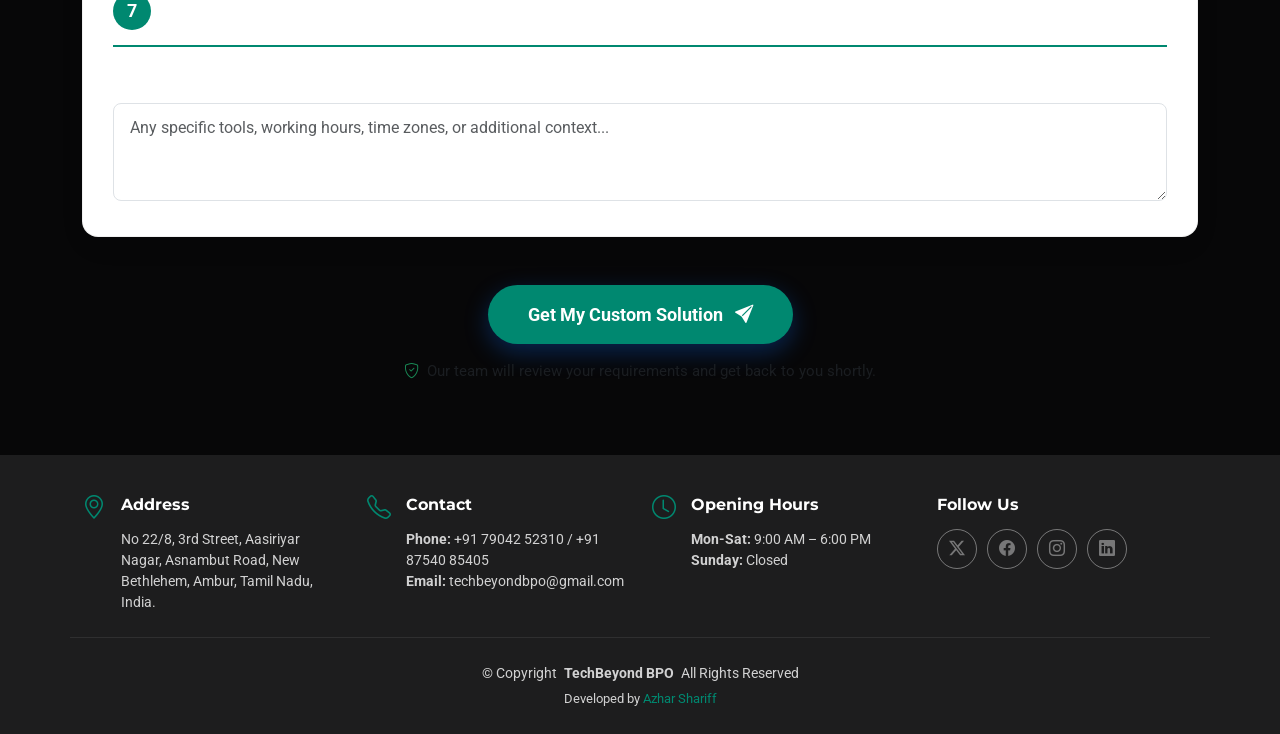
<file: custom-solution.html>
<!DOCTYPE html>
<html lang="en">

<head>
  <meta charset="utf-8">
  <meta content="width=device-width, initial-scale=1.0" name="viewport">
  <title>Get a Custom Solution - Techbeyond</title>
  <meta name="description" content="Tell us about your business requirements, challenges, and goals. Our team will create a tailored solution for you.">
  <meta name="keywords" content="Custom BPO solution, Business inquiry, Techbeyond custom services">

  <!-- Favicons -->
  <link href="assets/img/favicon.png" rel="icon">
  <link href="assets/img/apple-touch-icon.png" rel="apple-touch-icon">

  <!-- Fonts -->
  <link href="https://fonts.googleapis.com" rel="preconnect">
  <link href="https://fonts.gstatic.com" rel="preconnect" crossorigin>
  <link
    href="https://fonts.googleapis.com/css2?family=Roboto:ital,wght@0,100;0,300;0,400;0,500;0,700;0,900;1,100;1,300;1,400;1,500;1,700;1,900&family=Montserrat:ital,wght@0,100;0,200;0,300;0,400;0,500;0,600;0,700;0,800;0,900;1,100;1,200;1,300;1,400;1,500;1,600;1,700;1,800;1,900&family=Inter:wght@100;200;300;400;500;600;700;800;900&display=swap"
    rel="stylesheet">

  <!-- Vendor CSS Files -->
  <link href="assets/vendor/bootstrap/css/bootstrap.min.css" rel="stylesheet">
  <link href="assets/vendor/bootstrap-icons/bootstrap-icons.css" rel="stylesheet">
  <link href="assets/vendor/aos/aos.css" rel="stylesheet">
  <link href="assets/vendor/glightbox/css/glightbox.min.css" rel="stylesheet">
  <link href="assets/vendor/swiper/swiper-bundle.min.css" rel="stylesheet">

  <!-- Main CSS File -->
  <link href="assets/css/main.css" rel="stylesheet">

  <style>
    /* Custom Solution Page Custom Styling */
    .custom-hero {
      padding: 80px 0 60px 0;
      background: linear-gradient(135deg, rgba(248, 249, 250, 0.9) 0%, rgba(233, 236, 239, 0.5) 100%);
      border-bottom: 1px solid rgba(0, 0, 0, 0.05);
    }

    .custom-hero h1 {
      font-size: 2.75rem;
      font-weight: 800;
      color: var(--heading-color, #111);
      line-height: 1.25;
      margin-bottom: 20px;
    }

    .custom-hero p {
      font-size: 1.15rem;
      color: var(--default-color, #555);
      line-height: 1.6;
      margin-bottom: 30px;
    }

    .custom-section-card {
      background: #ffffff;
      border-radius: 16px;
      padding: 35px 30px;
      margin-bottom: 35px;
      box-shadow: 0 10px 30px rgba(0, 0, 0, 0.04);
      border: 1px solid rgba(0, 0, 0, 0.06);
      transition: transform 0.2s ease, box-shadow 0.2s ease;
    }

    .custom-section-card:hover {
      box-shadow: 0 15px 35px rgba(0, 0, 0, 0.07);
    }

    .custom-section-header {
      display: flex;
      align-items: center;
      margin-bottom: 25px;
      padding-bottom: 15px;
      border-bottom: 2px solid var(--accent-color, #0d6efd);
    }

    .custom-section-badge {
      width: 38px;
      height: 38px;
      border-radius: 50%;
      background: var(--accent-color, #0d6efd);
      color: #ffffff;
      display: flex;
      align-items: center;
      justify-content: center;
      font-weight: 700;
      font-size: 1.1rem;
      margin-right: 15px;
      flex-shrink: 0;
    }

    .custom-section-header h3 {
      font-size: 1.35rem;
      font-weight: 700;
      margin: 0;
      color: var(--heading-color, #111);
    }

    /* Service Checkbox Cards */
    .service-checkbox-card {
      position: relative;
      border: 2px solid #e9ecef;
      border-radius: 12px;
      padding: 20px 15px;
      text-align: center;
      cursor: pointer;
      transition: all 0.25s ease;
      background: #f8f9fa;
      height: 100%;
      user-select: none;
    }

    .service-checkbox-card input[type="checkbox"] {
      position: absolute;
      top: 12px;
      right: 12px;
      width: 18px;
      height: 18px;
      accent-color: var(--accent-color, #0d6efd);
      cursor: pointer;
    }

    .service-checkbox-card .icon-box {
      font-size: 2rem;
      color: var(--accent-color, #0d6efd);
      margin-bottom: 12px;
      transition: transform 0.2s ease;
    }

    .service-checkbox-card h4 {
      font-size: 1rem;
      font-weight: 600;
      margin: 0;
      color: var(--heading-color, #222);
    }

    .service-checkbox-card:hover {
      border-color: var(--accent-color, #0d6efd);
      background: #ffffff;
      transform: translateY(-3px);
    }

    .service-checkbox-card.selected {
      border-color: var(--accent-color, #0d6efd);
      background: rgba(13, 110, 253, 0.05);
      box-shadow: 0 4px 12px rgba(13, 110, 253, 0.15);
    }

    .service-checkbox-card.selected .icon-box {
      transform: scale(1.1);
    }

    /* Goal Checkboxes */
    .goal-pill {
      display: inline-flex;
      align-items: center;
      padding: 10px 20px;
      border: 2px solid #e9ecef;
      border-radius: 50px;
      background: #f8f9fa;
      cursor: pointer;
      font-weight: 500;
      color: #333;
      margin-right: 10px;
      margin-bottom: 12px;
      transition: all 0.2s ease;
      user-select: none;
    }

    .goal-pill input[type="checkbox"] {
      margin-right: 8px;
      width: 16px;
      height: 16px;
      accent-color: var(--accent-color, #0d6efd);
    }

    .goal-pill:hover {
      border-color: var(--accent-color, #0d6efd);
      background: #ffffff;
    }

    .goal-pill.selected {
      border-color: var(--accent-color, #0d6efd);
      background: rgba(13, 110, 253, 0.08);
      color: var(--accent-color, #0d6efd);
      font-weight: 600;
    }

    /* Contact Methods */
    .contact-method-card {
      border: 2px solid #e9ecef;
      border-radius: 12px;
      padding: 16px;
      text-align: center;
      cursor: pointer;
      transition: all 0.2s ease;
      background: #f8f9fa;
      height: 100%;
      user-select: none;
    }

    .contact-method-card input[type="radio"] {
      display: none;
    }

    .contact-method-card i {
      font-size: 1.75rem;
      color: var(--accent-color, #0d6efd);
      display: block;
      margin-bottom: 8px;
    }

    .contact-method-card span {
      font-weight: 600;
      font-size: 0.95rem;
      color: var(--heading-color, #222);
    }

    .contact-method-card:hover {
      border-color: var(--accent-color, #0d6efd);
      background: #ffffff;
    }

    .contact-method-card.selected {
      border-color: var(--accent-color, #0d6efd);
      background: rgba(13, 110, 253, 0.08);
      box-shadow: 0 4px 12px rgba(13, 110, 253, 0.12);
    }

    /* File Upload Box */
    .upload-area {
      border: 2px dashed #cbd5e1;
      border-radius: 12px;
      padding: 30px 20px;
      text-align: center;
      background: #f8fafc;
      cursor: pointer;
      transition: all 0.25s ease;
    }

    .upload-area:hover {
      border-color: var(--accent-color, #0d6efd);
      background: #ffffff;
    }

    .upload-icon {
      font-size: 2.5rem;
      color: var(--accent-color, #0d6efd);
      margin-bottom: 10px;
    }

    /* Form Fields */
    .form-control, .form-select {
      border-radius: 8px;
      padding: 12px 16px;
      border: 1.5px solid #dee2e6;
      transition: border-color 0.2s ease, box-shadow 0.2s ease;
    }

    .form-control:focus, .form-select:focus {
      border-color: var(--accent-color, #0d6efd);
      box-shadow: 0 0 0 4px rgba(13, 110, 253, 0.12);
    }

    .form-label {
      font-weight: 600;
      color: var(--heading-color, #333);
      margin-bottom: 8px;
      font-size: 0.92rem;
    }

    .btn-custom-submit {
      background: var(--accent-color, #0d6efd);
      color: #ffffff;
      padding: 16px 40px;
      font-size: 1.15rem;
      font-weight: 700;
      border-radius: 50px;
      border: none;
      box-shadow: 0 8px 25px rgba(13, 110, 253, 0.3);
      transition: all 0.3s ease;
    }

    .btn-custom-submit:hover {
      background: color-mix(in srgb, var(--accent-color, #0d6efd), #000 15%);
      transform: translateY(-2px);
      box-shadow: 0 12px 30px rgba(13, 110, 253, 0.4);
      color: #fff;
    }

    /* Thank You View */
    #thank-you-view {
      display: none;
      padding: 60px 20px;
      text-align: center;
      background: #ffffff;
      border-radius: 20px;
      box-shadow: 0 15px 40px rgba(0, 0, 0, 0.08);
      margin-top: 20px;
    }

    .thank-you-icon {
      width: 90px;
      height: 90px;
      background: rgba(25, 135, 84, 0.1);
      color: #198754;
      border-radius: 50%;
      display: flex;
      align-items: center;
      justify-content: center;
      font-size: 3rem;
      margin: 0 auto 25px auto;
      animation: pulseCheck 2s infinite;
    }

    @keyframes pulseCheck {
      0% { box-shadow: 0 0 0 0 rgba(25, 135, 84, 0.4); }
      70% { box-shadow: 0 0 0 20px rgba(25, 135, 84, 0); }
      100% { box-shadow: 0 0 0 0 rgba(25, 135, 84, 0); }
    }
  </style>
</head>

<body class="starter-page-page">

  <!-- Header -->
  <header id="header" class="header d-flex align-items-center sticky-top">
    <div class="container position-relative d-flex align-items-center justify-content-between">

      <a href="index.html" class="logo d-flex align-items-center me-auto me-xl-0">
        <h1 class="sitename">TechBeyond BPO</h1>
      </a>

      <nav id="navmenu" class="navmenu">
        <ul>
          <li><a href="index.html#hero">Home</a></li>
          <li><a href="index.html#about">About Us</a></li>
          <li><a href="index.html#services">Services</a></li>
          <li><a href="index.html#portfolio">Industries</a></li>
          <li><a href="index.html#team">Why Us</a></li>
          <li><a href="index.html#contact">Contact</a></li>
        </ul>
        <i class="mobile-nav-toggle d-xl-none bi bi-list"></i>
      </nav>

      <div class="header-social-links">
        <a href="https://x.com/TechBeyondbpo" class="twitter" target="_blank" rel="noopener noreferrer" aria-label="X"><i class="bi bi-twitter-x"></i></a>
        <a href="https://www.facebook.com/profile.php?id=61594018509642" class="facebook" target="_blank" rel="noopener noreferrer" aria-label="Facebook"><i class="bi bi-facebook"></i></a>
        <a href="https://www.instagram.com/techbeyond.bpo?stkn=NXpwM2djbWhpcG1r" class="instagram" target="_blank" rel="noopener noreferrer" aria-label="Instagram"><i class="bi bi-instagram"></i></a>
        <a href="https://www.linkedin.com/in/techbeyond-bpo-b27807432?utm_source=share_via&amp;utm_content=profile&amp;utm_medium=member_android" class="linkedin" target="_blank" rel="noopener noreferrer" aria-label="LinkedIn"><i class="bi bi-linkedin"></i></a>
      </div>

    </div>
  </header>

  <main class="main">

    <!-- 1. Hero Section -->
    <section class="custom-hero">
      <div class="container" data-aos="fade-up">
        <div class="row align-items-center">
          <div class="col-lg-7">
            <h1>Let’s Build the Right Solution for Your Business</h1>
            <p>Tell us about your business requirements, challenges, and goals. Our team will create a tailored solution for you.</p>
            <a href="#custom-solution-form" class="btn btn-primary btn-lg rounded-pill px-4 py-3 font-weight-bold" style="background: var(--accent-color, #0d6efd); border: none;">
              Request a Custom Solution <i class="bi bi-arrow-down-short ms-2"></i>
            </a>
          </div>
          <div class="col-lg-5 text-center mt-4 mt-lg-0">
            <img src="assets/img/services/services-8.webp" alt="Custom Solution Illustration" class="img-fluid rounded-4 shadow-lg" style="max-height: 340px; object-fit: cover;">
          </div>
        </div>
      </div>
    </section>

    <!-- Inquiry Form Container -->
    <section class="py-5" id="custom-solution-form">
      <div class="container" data-aos="fade-up" data-aos-delay="100">

        <!-- Main Form -->
        <form id="inquiryForm" onsubmit="handleCustomSolutionSubmit(event)">

          <!-- 2. What Can We Help You With? -->
          <div class="custom-section-card">
            <div class="custom-section-header">
              <div class="custom-section-badge">1</div>
              <h3>What Can We Help You With?</h3>
            </div>
            <p class="text-muted mb-4">Select all services relevant to your project:</p>
            
            <div class="row g-3">
              <div class="col-6 col-md-4 col-lg-3">
                <div class="service-checkbox-card" onclick="toggleServiceCard(this)">
                  <input type="checkbox" name="services[]" value="Customer Experience (CX) Services">
                  <div class="icon-box"><i class="bi bi-headset"></i></div>
                  <h4>Customer Experience (CX)</h4>
                </div>
              </div>
              <div class="col-6 col-md-4 col-lg-3">
                <div class="service-checkbox-card" onclick="toggleServiceCard(this)">
                  <input type="checkbox" name="services[]" value="Technical Support Services">
                  <div class="icon-box"><i class="bi bi-wrench-adjustable"></i></div>
                  <h4>Technical Support</h4>
                </div>
              </div>
              <div class="col-6 col-md-4 col-lg-3">
                <div class="service-checkbox-card" onclick="toggleServiceCard(this)">
                  <input type="checkbox" name="services[]" value="Back Office & Operations Support">
                  <div class="icon-box"><i class="bi bi-briefcase"></i></div>
                  <h4>Back Office &amp; Ops</h4>
                </div>
              </div>
              <div class="col-6 col-md-4 col-lg-3">
                <div class="service-checkbox-card" onclick="toggleServiceCard(this)">
                  <input type="checkbox" name="services[]" value="Data Management & Analytics">
                  <div class="icon-box"><i class="bi bi-bar-chart-line"></i></div>
                  <h4>Data &amp; Analytics</h4>
                </div>
              </div>
              <div class="col-6 col-md-4 col-lg-3">
                <div class="service-checkbox-card" onclick="toggleServiceCard(this)">
                  <input type="checkbox" name="services[]" value="Sales & Telemarketing Solutions">
                  <div class="icon-box"><i class="bi bi-megaphone"></i></div>
                  <h4>Sales &amp; Telemarketing</h4>
                </div>
              </div>
              <div class="col-6 col-md-4 col-lg-3">
                <div class="service-checkbox-card" onclick="toggleServiceCard(this)">
                  <input type="checkbox" name="services[]" value="Digital & Web Solutions">
                  <div class="icon-box"><i class="bi bi-laptop"></i></div>
                  <h4>Digital &amp; Web</h4>
                </div>
              </div>
              <div class="col-6 col-md-4 col-lg-3">
                <div class="service-checkbox-card" onclick="toggleServiceCard(this)">
                  <input type="checkbox" name="services[]" value="Finance & Accounting Outsourcing (FAO)">
                  <div class="icon-box"><i class="bi bi-cash-stack"></i></div>
                  <h4>Finance &amp; FAO</h4>
                </div>
              </div>
              <div class="col-6 col-md-4 col-lg-3">
                <div class="service-checkbox-card" onclick="toggleServiceCard(this)">
                  <input type="checkbox" name="services[]" value="Other">
                  <div class="icon-box"><i class="bi bi-plus-circle"></i></div>
                  <h4>Other</h4>
                </div>
              </div>
            </div>
          </div>

          <!-- 3. Tell Us About Your Business -->
          <div class="custom-section-card">
            <div class="custom-section-header">
              <div class="custom-section-badge">2</div>
              <h3>Tell Us About Your Business</h3>
            </div>
            
            <div class="row g-3">
              <div class="col-md-6">
                <label for="fullName" class="form-label">Full Name *</label>
                <input type="text" class="form-control" id="fullName" required placeholder="John Doe">
              </div>
              <div class="col-md-6">
                <label for="companyName" class="form-label">Company Name *</label>
                <input type="text" class="form-control" id="companyName" required placeholder="Acme Enterprises">
              </div>
              <div class="col-md-6">
                <label for="businessEmail" class="form-label">Business Email *</label>
                <input type="email" class="form-control" id="businessEmail" required placeholder="john@company.com">
              </div>
              <div class="col-md-6">
                <label for="phoneNumber" class="form-label">Phone Number</label>
                <input type="tel" class="form-control" id="phoneNumber" placeholder="+1 (555) 000-0000">
              </div>
              <div class="col-md-6">
                <label for="industry" class="form-label">Industry</label>
                <select class="form-select" id="industry">
                  <option value="">Select Industry</option>
                  <option value="SMS & Messaging">SMS &amp; Messaging</option>
                  <option value="Healthcare">Healthcare</option>
                  <option value="Banking & Finance">Banking &amp; Finance</option>
                  <option value="Travel & Hospitality">Travel &amp; Hospitality</option>
                  <option value="Real Estate">Real Estate</option>
                  <option value="IT & Software">IT &amp; Software</option>
                  <option value="Education">Education</option>
                  <option value="Logistics">Logistics</option>
                  <option value="Other">Other</option>
                </select>
              </div>
              <div class="col-md-6">
                <label for="websiteUrl" class="form-label">Website URL</label>
                <input type="url" class="form-control" id="websiteUrl" placeholder="https://www.yourcompany.com">
              </div>
              <div class="col-md-6">
                <label for="country" class="form-label">Country</label>
                <input type="text" class="form-control" id="country" placeholder="United States, India, UK, etc.">
              </div>
              <div class="col-md-6">
                <label for="companySize" class="form-label">Company Size</label>
                <select class="form-select" id="companySize">
                  <option value="">Select Company Size</option>
                  <option value="1-10 employees">1-10 employees</option>
                  <option value="11-50 employees">11-50 employees</option>
                  <option value="51-200 employees">51-200 employees</option>
                  <option value="201-500 employees">201-500 employees</option>
                  <option value="500+ employees">500+ employees</option>
                </select>
              </div>
            </div>
          </div>

          <!-- 4. Your Requirements -->
          <div class="custom-section-card">
            <div class="custom-section-header">
              <div class="custom-section-badge">3</div>
              <h3>Your Requirements</h3>
            </div>
            
            <div class="mb-4">
              <label for="requirements" class="form-label">Requirement Details *</label>
              <textarea class="form-control" id="requirements" rows="5" required placeholder="Describe your requirements, current challenges, and what you want us to achieve..."></textarea>
            </div>

            <div class="row g-3">
              <div class="col-md-6 col-lg-3">
                <label for="projectType" class="form-label">Project Type</label>
                <select class="form-select" id="projectType">
                  <option value="">Select Type</option>
                  <option value="New Project">New Project</option>
                  <option value="Process Optimization">Process Optimization</option>
                  <option value="Dedicated Team Setup">Dedicated Team Setup</option>
                  <option value="Consultation">Consultation</option>
                  <option value="Other">Other</option>
                </select>
              </div>
              <div class="col-md-6 col-lg-3">
                <label for="estimatedBudget" class="form-label">Estimated Budget</label>
                <select class="form-select" id="estimatedBudget">
                  <option value="">Select Budget</option>
                  <option value="Under $1,000">Under $1,000</option>
                  <option value="$1,000 - $5,000">$1,000 - $5,000</option>
                  <option value="$5,000 - $10,000">$5,000 - $10,000</option>
                  <option value="$10,000+">$10,000+</option>
                </select>
              </div>
              <div class="col-md-6 col-lg-3">
                <label for="expectedTimeline" class="form-label">Expected Timeline</label>
                <select class="form-select" id="expectedTimeline">
                  <option value="">Select Timeline</option>
                  <option value="Immediate (< 1 month)">Immediate (&lt; 1 month)</option>
                  <option value="1 - 3 months">1 - 3 months</option>
                  <option value="3 - 6 months">3 - 6 months</option>
                  <option value="Flexible">Flexible</option>
                </select>
              </div>
              <div class="col-md-6 col-lg-3">
                <label for="employeeCount" class="form-label">Number of Employees/Users</label>
                <select class="form-select" id="employeeCount">
                  <option value="">Select Range</option>
                  <option value="1 - 5 agents/users">1 - 5 agents/users</option>
                  <option value="6 - 20 agents/users">6 - 20 agents/users</option>
                  <option value="20+ agents/users">20+ agents/users</option>
                </select>
              </div>
            </div>
          </div>

          <!-- 5. Your Business Goals -->
          <div class="custom-section-card">
            <div class="custom-section-header">
              <div class="custom-section-badge">4</div>
              <h3>Your Business Goals</h3>
            </div>
            <p class="text-muted mb-3">Select your primary objectives:</p>

            <div class="d-flex flex-wrap">
              <label class="goal-pill" onclick="toggleGoalPill(this)">
                <input type="checkbox" name="goals[]" value="Reduce Costs"> Reduce Costs
              </label>
              <label class="goal-pill" onclick="toggleGoalPill(this)">
                <input type="checkbox" name="goals[]" value="Increase Sales"> Increase Sales
              </label>
              <label class="goal-pill" onclick="toggleGoalPill(this)">
                <input type="checkbox" name="goals[]" value="Improve Customer Experience"> Improve Customer Experience
              </label>
              <label class="goal-pill" onclick="toggleGoalPill(this)">
                <input type="checkbox" name="goals[]" value="Automate Processes"> Automate Processes
              </label>
              <label class="goal-pill" onclick="toggleGoalPill(this)">
                <input type="checkbox" name="goals[]" value="Scale Operations"> Scale Operations
              </label>
              <label class="goal-pill" onclick="toggleGoalPill(this)">
                <input type="checkbox" name="goals[]" value="Improve Productivity"> Improve Productivity
              </label>
              <label class="goal-pill" onclick="toggleGoalPill(this)">
                <input type="checkbox" name="goals[]" value="Other"> Other
              </label>
            </div>
          </div>

          <!-- 6. Upload Files (Optional) -->
          <div class="custom-section-card">
            <div class="custom-section-header">
              <div class="custom-section-badge">5</div>
              <h3>Upload Files (Optional)</h3>
            </div>
            <p class="text-muted mb-3">Have documents, requirements, or references? Upload them here.</p>

            <div class="upload-area" onclick="document.getElementById('fileUploadInput').click()">
              <div class="upload-icon"><i class="bi bi-cloud-arrow-up"></i></div>
              <h5 class="fw-bold mb-1">Click or drag files here to upload</h5>
              <p class="text-muted small mb-0">Supported Formats: PDF, DOC, XLSX, JPG, PNG (Max 10MB)</p>
              <input type="file" id="fileUploadInput" multiple accept=".pdf,.doc,.docx,.xlsx,.jpg,.png" style="display: none;" onchange="handleFileSelect(event)">
            </div>
            <div id="fileListPreview" class="mt-3"></div>
          </div>

          <!-- 7. Preferred Contact Method -->
          <div class="custom-section-card">
            <div class="custom-section-header">
              <div class="custom-section-badge">6</div>
              <h3>Preferred Contact Method</h3>
            </div>
            
            <div class="row g-3">
              <div class="col-6 col-md-3">
                <label class="contact-method-card selected" onclick="selectContactMethod(this)">
                  <input type="radio" name="contactMethod" value="Email" checked>
                  <i class="bi bi-envelope"></i>
                  <span>Email</span>
                </label>
              </div>
              <div class="col-6 col-md-3">
                <label class="contact-method-card" onclick="selectContactMethod(this)">
                  <input type="radio" name="contactMethod" value="Phone Call">
                  <i class="bi bi-telephone"></i>
                  <span>Phone Call</span>
                </label>
              </div>
              <div class="col-6 col-md-3">
                <label class="contact-method-card" onclick="selectContactMethod(this)">
                  <input type="radio" name="contactMethod" value="WhatsApp">
                  <i class="bi bi-whatsapp"></i>
                  <span>WhatsApp</span>
                </label>
              </div>
              <div class="col-6 col-md-3">
                <label class="contact-method-card" onclick="selectContactMethod(this)">
                  <input type="radio" name="contactMethod" value="Video Meeting">
                  <i class="bi bi-camera-video"></i>
                  <span>Video Meeting</span>
                </label>
              </div>
            </div>
          </div>

          <!-- 8. Additional Information -->
          <div class="custom-section-card">
            <div class="custom-section-header">
              <div class="custom-section-badge">7</div>
              <h3>Additional Information</h3>
            </div>
            
            <div>
              <label for="additionalInfo" class="form-label">Anything else you'd like us to know?</label>
              <textarea class="form-control" id="additionalInfo" rows="3" placeholder="Any specific tools, working hours, time zones, or additional context..."></textarea>
            </div>
          </div>

          <!-- 9. Final CTA Button -->
          <div class="text-center mt-5 mb-4">
            <button type="submit" class="btn btn-custom-submit">
              Get My Custom Solution <i class="bi bi-send-fill ms-2"></i>
            </button>
            <p class="text-muted mt-3 font-italic" style="font-size: 0.95rem;">
              <i class="bi bi-shield-check text-success me-1"></i> Our team will review your requirements and get back to you shortly.
            </p>
          </div>

        </form>

        <!-- 10. Thank You View (Shown after form submission) -->
        <div id="thank-you-view">
          <div class="thank-you-icon">
            <i class="bi bi-check-lg"></i>
          </div>
          <h2 class="fw-bold mb-3" style="color: var(--heading-color, #111);">Thank You!</h2>
          <p class="lead text-secondary mb-4 mx-auto" style="max-width: 600px;">
            We’ve received your requirements. Our team will review them and contact you soon.
          </p>
          <div class="d-flex justify-content-center gap-3 flex-wrap">
            <a href="index.html" class="btn btn-primary rounded-pill px-4 py-2 font-weight-bold">
              <i class="bi bi-house-door me-2"></i> Back to Home
            </a>
            <a href="index.html#services" class="btn btn-outline-primary rounded-pill px-4 py-2 font-weight-bold">
              <i class="bi bi-grid me-2"></i> View Our Services
            </a>
          </div>
        </div>

      </div>
    </section>

  </main>

  <!-- Footer -->
  <footer id="footer" class="footer light-background">
    <div class="container">
      <div class="row gy-3">
        <div class="col-lg-3 col-md-6 d-flex">
          <i class="bi bi-geo-alt icon"></i>
          <div class="address">
            <h4>Address</h4>
            <p>No 22/8, 3rd Street, Aasiriyar Nagar, Asnambut Road, New Bethlehem, Ambur, Tamil Nadu, India.</p>
          </div>
        </div>

        <div class="col-lg-3 col-md-6 d-flex">
          <i class="bi bi-telephone icon"></i>
          <div>
            <h4>Contact</h4>
            <p>
              <strong>Phone:</strong> <span>+91 79042 52310 / +91 87540 85405</span><br>
              <strong>Email:</strong> <span>techbeyondbpo@gmail.com</span><br>
            </p>
          </div>
        </div>

        <div class="col-lg-3 col-md-6 d-flex">
          <i class="bi bi-clock icon"></i>
          <div>
            <h4>Opening Hours</h4>
            <p>
              <strong>Mon-Sat:</strong> <span>9:00 AM – 6:00 PM</span><br>
              <strong>Sunday:</strong> <span>Closed</span>
            </p>
          </div>
        </div>

        <div class="col-lg-3 col-md-6">
          <h4>Follow Us</h4>
          <div class="social-links d-flex">
            <a href="https://x.com/TechBeyondbpo" class="twitter" target="_blank" rel="noopener noreferrer" aria-label="X"><i class="bi bi-twitter-x"></i></a>
            <a href="https://www.facebook.com/profile.php?id=61594018509642" class="facebook" target="_blank" rel="noopener noreferrer" aria-label="Facebook"><i class="bi bi-facebook"></i></a>
            <a href="https://www.instagram.com/techbeyond.bpo?stkn=NXpwM2djbWhpcG1r" class="instagram" target="_blank" rel="noopener noreferrer" aria-label="Instagram"><i class="bi bi-instagram"></i></a>
            <a href="https://www.linkedin.com/in/techbeyond-bpo-b27807432?utm_source=share_via&amp;utm_content=profile&amp;utm_medium=member_android" class="linkedin" target="_blank" rel="noopener noreferrer" aria-label="LinkedIn"><i class="bi bi-linkedin"></i></a>
          </div>
        </div>
      </div>
    </div>

    <div class="container copyright text-center mt-4">
      <p>© <span>Copyright</span> <strong class="px-1 sitename">TechBeyond BPO</strong> <span>All Rights Reserved</span></p>
      <div class="credits">
        Developed by <a href="#">Azhar Shariff</a>
      </div>
    </div>
  </footer>

  <!-- Scroll Top -->
  <a href="#" id="scroll-top" class="scroll-top d-flex align-items-center justify-content-center"><i class="bi bi-arrow-up-short"></i></a>

  <!-- WhatsApp Float Button -->
  <a href="https://wa.me/918754085405" class="whatsapp-float" target="_blank" rel="noopener noreferrer" aria-label="Chat on WhatsApp">
    <svg xmlns="http://www.w3.org/2000/svg" viewBox="0 0 24 24">
      <path d="M.057 24l1.687-6.163c-1.041-1.804-1.588-3.849-1.587-5.946.003-6.556 5.338-11.891 11.893-11.891 3.181.001 6.167 1.24 8.413 3.488 2.245 2.248 3.481 5.236 3.48 8.414-.003 6.557-5.338 11.892-11.893 11.892-1.99-.001-3.951-.5-5.688-1.448l-6.305 1.654zm6.597-3.807c1.676.995 3.276 1.591 5.392 1.592 5.448 0 9.886-4.434 9.889-9.885.002-5.462-4.415-9.89-9.881-9.892-5.452 0-9.887 4.434-9.889 9.884-.001 2.225.651 3.891 1.746 5.634l-.999 3.648 3.742-.981zm11.387-5.464c-.074-.124-.272-.198-.57-.347-.297-.149-1.758-.868-2.031-.967-.272-.099-.47-.149-.669.149-.198.297-.768.967-.941 1.165-.173.198-.347.223-.644.074-.297-.149-1.255-.462-2.39-1.475-.883-.788-1.48-1.761-1.653-2.059-.173-.297-.018-.458.13-.606.134-.133.297-.347.446-.521.151-.172.2-.296.3-.495.099-.198.05-.372-.025-.521-.075-.148-.669-1.611-.916-2.206-.242-.579-.487-.501-.669-.51l-.57-.01c-.198 0-.52.074-.792.372s-1.04 1.016-1.04 2.479 1.065 2.876 1.213 3.074c.149.198 2.095 3.2 5.076 4.487.709.306 1.263.489 1.694.626.712.226 1.36.194 1.872.118.571-.085 1.758-.719 2.006-1.413.248-.695.248-1.29.173-1.414z"/>
    </svg>
  </a>

  <!-- Vendor JS Files -->
  <script src="assets/vendor/bootstrap/js/bootstrap.bundle.min.js"></script>
  <script src="assets/vendor/aos/aos.js"></script>
  <script src="assets/vendor/glightbox/js/glightbox.min.js"></script>
  <script src="assets/vendor/swiper/swiper-bundle.min.js"></script>
  <script src="assets/js/main.js"></script>

  <!-- Custom Solution Logic -->
  <script>
    function toggleServiceCard(cardElement) {
      const checkbox = cardElement.querySelector('input[type="checkbox"]');
      checkbox.checked = !checkbox.checked;
      if (checkbox.checked) {
        cardElement.classList.add('selected');
      } else {
        cardElement.classList.remove('selected');
      }
    }

    function toggleGoalPill(pillElement) {
      const checkbox = pillElement.querySelector('input[type="checkbox"]');
      setTimeout(() => {
        if (checkbox.checked) {
          pillElement.classList.add('selected');
        } else {
          pillElement.classList.remove('selected');
        }
      }, 10);
    }

    function selectContactMethod(cardElement) {
      document.querySelectorAll('.contact-method-card').forEach(el => el.classList.remove('selected'));
      cardElement.classList.add('selected');
      const radio = cardElement.querySelector('input[type="radio"]');
      radio.checked = true;
    }

    function handleFileSelect(event) {
      const previewContainer = document.getElementById('fileListPreview');
      previewContainer.innerHTML = '';
      const files = event.target.files;

      if (files.length > 0) {
        let fileListHtml = '<ul class="list-group list-group-flush small text-start">';
        for (let i = 0; i < files.length; i++) {
          fileListHtml += `<li class="list-group-item bg-transparent text-secondary"><i class="bi bi-file-earmark-check text-success me-2"></i> ${files[i].name} (${(files[i].size / 1024).toFixed(1)} KB)</li>`;
        }
        fileListHtml += '</ul>';
        previewContainer.innerHTML = fileListHtml;
      }
    }

    function handleCustomSolutionSubmit(event) {
      event.preventDefault();
      
      const form = document.getElementById('inquiryForm');
      const thankYouView = document.getElementById('thank-you-view');

      // Hide form smoothly & show Thank You view
      form.style.display = 'none';
      thankYouView.style.display = 'block';
      thankYouView.scrollIntoView({ behavior: 'smooth' });
    }
  </script>

</body>

</html>
</file>
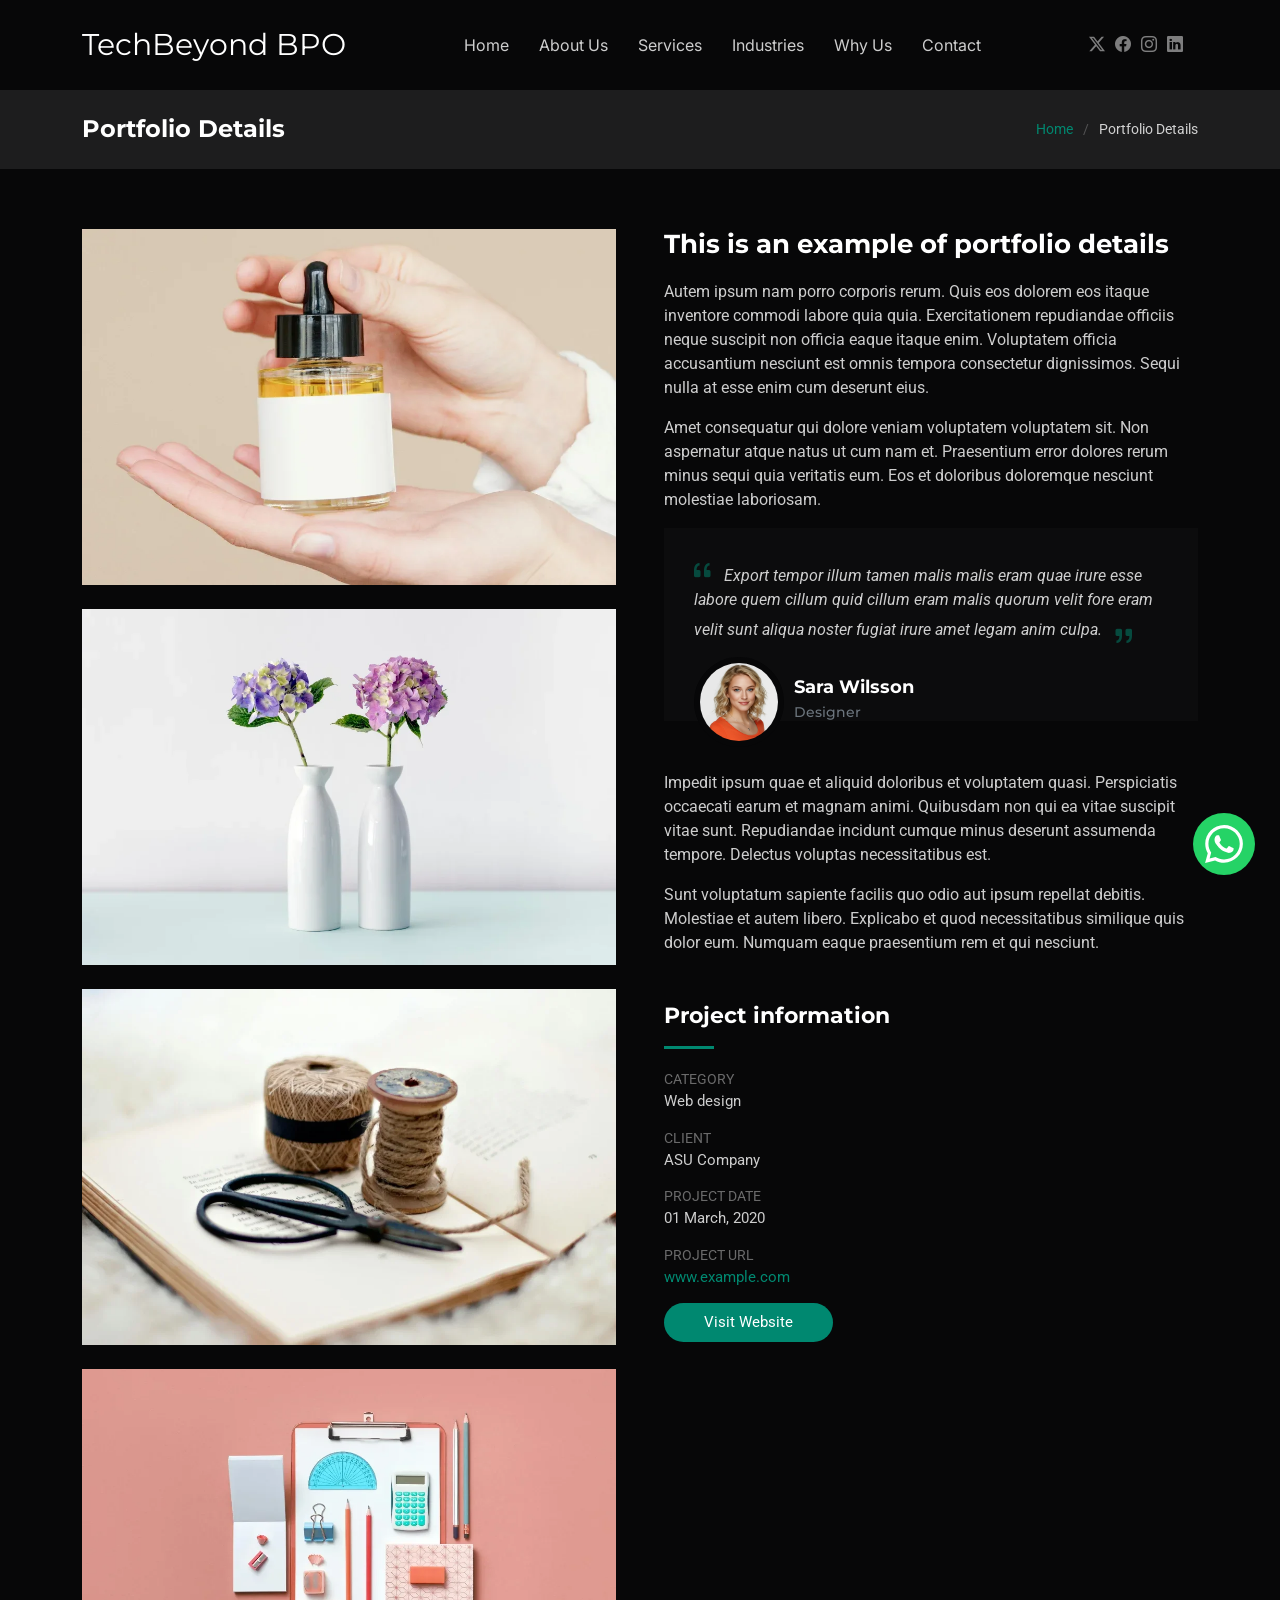
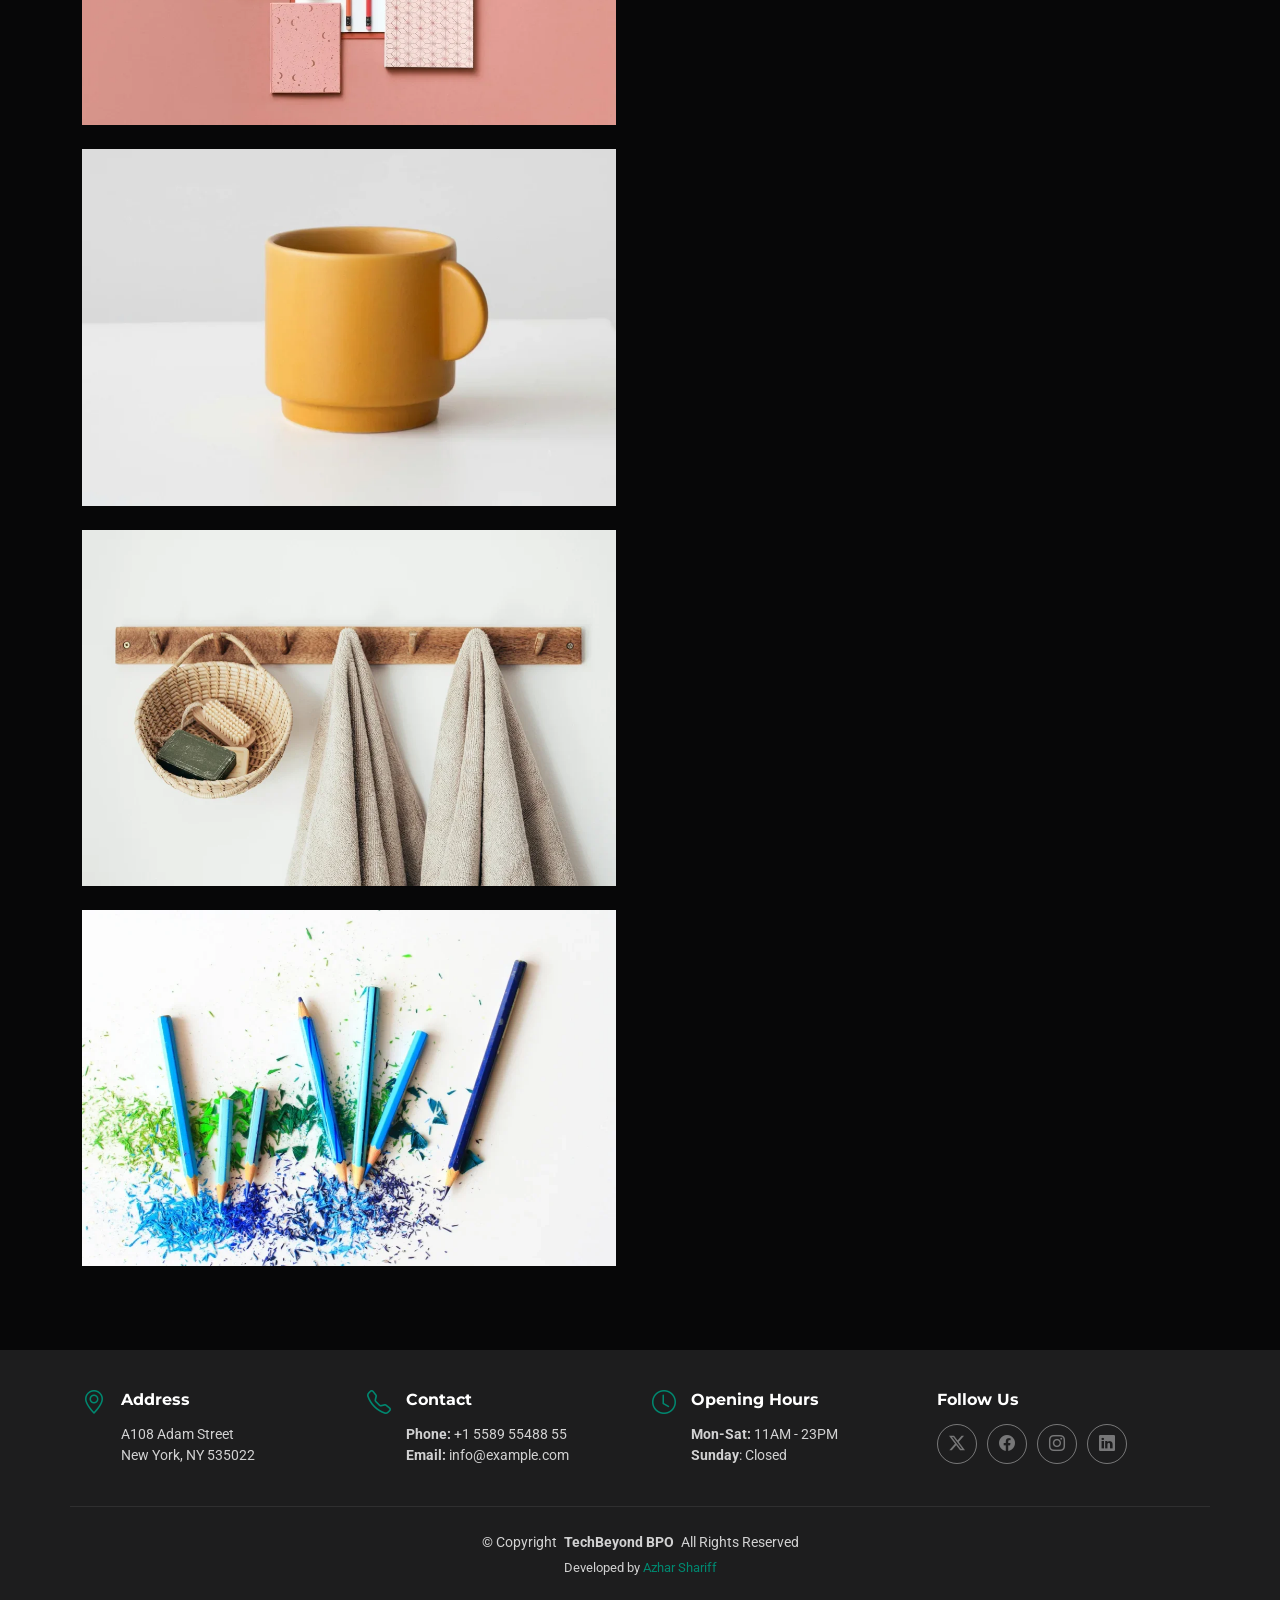
<file: portfolio-details.html>
<!DOCTYPE html>
<html lang="en">

<head>
  <meta charset="utf-8">
  <meta content="width=device-width, initial-scale=1.0" name="viewport">
  <title>Portfolio Details - Techbeyond</title>
  <meta name="description" content="">
  <meta name="keywords" content="">

  <!-- Favicons -->
  <link href="assets/img/favicon.png" rel="icon">
  <link href="assets/img/apple-touch-icon.png" rel="apple-touch-icon">

  <!-- Fonts -->
  <link href="https://fonts.googleapis.com" rel="preconnect">
  <link href="https://fonts.gstatic.com" rel="preconnect" crossorigin>
  <link href="https://fonts.googleapis.com/css2?family=Roboto:ital,wght@0,100;0,300;0,400;0,500;0,700;0,900;1,100;1,300;1,400;1,500;1,700;1,900&family=Montserrat:ital,wght@0,100;0,200;0,300;0,400;0,500;0,600;0,700;0,800;0,900;1,100;1,200;1,300;1,400;1,500;1,600;1,700;1,800;1,900&family=Inter:wght@100;200;300;400;500;600;700;800;900&display=swap" rel="stylesheet">

  <!-- Vendor CSS Files -->
  <link href="assets/vendor/bootstrap/css/bootstrap.min.css" rel="stylesheet">
  <link href="assets/vendor/bootstrap-icons/bootstrap-icons.css" rel="stylesheet">
  <link href="assets/vendor/aos/aos.css" rel="stylesheet">
  <link href="assets/vendor/glightbox/css/glightbox.min.css" rel="stylesheet">
  <link href="assets/vendor/swiper/swiper-bundle.min.css" rel="stylesheet">

  <!-- Main CSS File -->
  <link href="assets/css/main.css" rel="stylesheet">

  <!-- =======================================================
  * Template Name: Techbeyond
  * Template URL: https://bootstrapmade.com/nexa-bootstrap-agency-template/
  * Updated: Aug 19 2025 with Bootstrap v5.3.7
  * Author: BootstrapMade.com
  * License: https://bootstrapmade.com/license/
  ======================================================== -->
</head>

<body class="portfolio-details-page">

  <header id="header" class="header d-flex align-items-center sticky-top">
    <div class="container position-relative d-flex align-items-center justify-content-between">

      <a href="index.html" class="logo d-flex align-items-center me-auto me-xl-0">
        <!-- Uncomment the line below if you also wish to use an image logo -->
        <!-- <img src="assets/img/logo.webp" alt=""> -->
        <h1 class="sitename">TechBeyond BPO</h1>
      </a>

      <nav id="navmenu" class="navmenu">
        <ul>
          <li><a href="index.html#hero">Home</a></li>
          <li><a href="index.html#about">About Us</a></li>
          <li><a href="index.html#services">Services</a></li>
          <li><a href="index.html#portfolio">Industries</a></li>
          <li><a href="index.html#team">Why Us</a></li>
          <li><a href="index.html#contact">Contact</a></li>
        </ul>
        <i class="mobile-nav-toggle d-xl-none bi bi-list"></i>
      </nav>

      <div class="header-social-links">
        <a href="https://x.com/TechBeyondbpo" class="twitter" target="_blank" rel="noopener noreferrer" aria-label="X"><i class="bi bi-twitter-x"></i></a>
        <a href="https://www.facebook.com/profile.php?id=61594018509642" class="facebook" target="_blank" rel="noopener noreferrer" aria-label="Facebook"><i class="bi bi-facebook"></i></a>
        <a href="https://www.instagram.com/techbeyond.bpo?stkn=NXpwM2djbWhpcG1r" class="instagram" target="_blank" rel="noopener noreferrer" aria-label="Instagram"><i class="bi bi-instagram"></i></a>
        <a href="https://www.linkedin.com/in/techbeyond-bpo-b27807432?utm_source=share_via&amp;utm_content=profile&amp;utm_medium=member_android" class="linkedin" target="_blank" rel="noopener noreferrer" aria-label="LinkedIn"><i class="bi bi-linkedin"></i></a>
      </div>

    </div>
  </header>

  <main class="main">

    <!-- Page Title -->
    <div class="page-title light-background">
      <div class="container d-lg-flex justify-content-between align-items-center">
        <h1 class="mb-2 mb-lg-0">Portfolio Details</h1>
        <nav class="breadcrumbs">
          <ol>
            <li><a href="index.html">Home</a></li>
            <li class="current">Portfolio Details</li>
          </ol>
        </nav>
      </div>
    </div><!-- End Page Title -->

    <!-- Portfolio Details Section -->
    <section id="portfolio-details" class="portfolio-details section">

      <div class="container" data-aos="fade-up">

        <div class="row gy-4 g-lg-5">
          <div class="col-lg-6">
            <img src="assets/img/portfolio/portfolio-1.webp" class="img-fluid mb-4" alt="">
            <img src="assets/img/portfolio/portfolio-10.webp" class="img-fluid mb-4" alt="">
            <img src="assets/img/portfolio/portfolio-7.webp" class="img-fluid mb-4" alt="">
            <img src="assets/img/portfolio/portfolio-4.webp" class="img-fluid mb-4" alt="">
            <img src="assets/img/portfolio/portfolio-5.webp" class="img-fluid mb-4" alt="">
            <img src="assets/img/portfolio/portfolio-11.webp" class="img-fluid mb-4" alt="">
            <img src="assets/img/portfolio/portfolio-8.webp" class="img-fluid mb-4" alt="">
          </div>

          <div class="col-lg-6">

            <div class="position-sticky" style="top: 40px">
              <div class="portfolio-description">
                <h2>This is an example of portfolio details</h2>
                <p>
                  Autem ipsum nam porro corporis rerum. Quis eos dolorem eos itaque inventore commodi labore quia quia. Exercitationem repudiandae officiis neque suscipit non officia eaque itaque enim. Voluptatem officia accusantium nesciunt est omnis tempora consectetur dignissimos. Sequi nulla at esse enim cum deserunt eius.
                </p>
                <p>
                  Amet consequatur qui dolore veniam voluptatem voluptatem sit. Non aspernatur atque natus ut cum nam et. Praesentium error dolores rerum minus sequi quia veritatis eum. Eos et doloribus doloremque nesciunt molestiae laboriosam.
                </p>

                <div class="testimonial-item">
                  <p>
                    <i class="bi bi-quote quote-icon-left"></i>
                    <span>Export tempor illum tamen malis malis eram quae irure esse labore quem cillum quid cillum eram malis quorum velit fore eram velit sunt aliqua noster fugiat irure amet legam anim culpa.</span>
                    <i class="bi bi-quote quote-icon-right"></i>
                  </p>
                  <div>
                    <img src="assets/img/person/person-f-5.webp" class="testimonial-img" alt="">
                    <h3>Sara Wilsson</h3>
                    <h4>Designer</h4>
                  </div>
                </div>

                <p>
                  Impedit ipsum quae et aliquid doloribus et voluptatem quasi. Perspiciatis occaecati earum et magnam animi. Quibusdam non qui ea vitae suscipit vitae sunt. Repudiandae incidunt cumque minus deserunt assumenda tempore. Delectus voluptas necessitatibus est.
                </p>

                <p>
                  Sunt voluptatum sapiente facilis quo odio aut ipsum repellat debitis. Molestiae et autem libero. Explicabo et quod necessitatibus similique quis dolor eum. Numquam eaque praesentium rem et qui nesciunt.
                </p>

              </div>

              <div class="portfolio-info mt-5">
                <h3>Project information</h3>
                <ul>
                  <li><strong>Category</strong> Web design</li>
                  <li><strong>Client</strong> ASU Company</li>
                  <li><strong>Project date</strong> 01 March, 2020</li>
                  <li><strong>Project URL</strong> <a href="#">www.example.com</a></li>
                  <li><a href="#" class="btn-visit align-self-start">Visit Website</a></li>
                </ul>
              </div>
            </div>

          </div>
        </div>

      </div>

    </section><!-- /Portfolio Details Section -->

  </main>

  <footer id="footer" class="footer light-background">

    <div class="container">
      <div class="row gy-3">
        <div class="col-lg-3 col-md-6 d-flex">
          <i class="bi bi-geo-alt icon"></i>
          <div class="address">
            <h4>Address</h4>
            <p>A108 Adam Street</p>
            <p>New York, NY 535022</p>
            <p></p>
          </div>

        </div>

        <div class="col-lg-3 col-md-6 d-flex">
          <i class="bi bi-telephone icon"></i>
          <div>
            <h4>Contact</h4>
            <p>
              <strong>Phone:</strong> <span>+1 5589 55488 55</span><br>
              <strong>Email:</strong> <span>info@example.com</span><br>
            </p>
          </div>
        </div>

        <div class="col-lg-3 col-md-6 d-flex">
          <i class="bi bi-clock icon"></i>
          <div>
            <h4>Opening Hours</h4>
            <p>
              <strong>Mon-Sat:</strong> <span>11AM - 23PM</span><br>
              <strong>Sunday</strong>: <span>Closed</span>
            </p>
          </div>
        </div>

        <div class="col-lg-3 col-md-6">
          <h4>Follow Us</h4>
          <div class="social-links d-flex">
            <a href="https://x.com/TechBeyondbpo" class="twitter" target="_blank" rel="noopener noreferrer" aria-label="X"><i class="bi bi-twitter-x"></i></a>
            <a href="https://www.facebook.com/profile.php?id=61594018509642" class="facebook" target="_blank" rel="noopener noreferrer" aria-label="Facebook"><i class="bi bi-facebook"></i></a>
            <a href="https://www.instagram.com/techbeyond.bpo?stkn=NXpwM2djbWhpcG1r" class="instagram" target="_blank" rel="noopener noreferrer" aria-label="Instagram"><i class="bi bi-instagram"></i></a>
            <a href="https://www.linkedin.com/in/techbeyond-bpo-b27807432?utm_source=share_via&amp;utm_content=profile&amp;utm_medium=member_android" class="linkedin" target="_blank" rel="noopener noreferrer" aria-label="LinkedIn"><i class="bi bi-linkedin"></i></a>
          </div>
        </div>

      </div>
    </div>

    <div class="container copyright text-center mt-4">
      <p>© <span>Copyright</span> <strong class="px-1 sitename">TechBeyond BPO</strong> <span>All Rights Reserved</span></p>
      <div class="credits">
        Developed by <a href="#">Azhar Shariff</a>
      </div>
    </div>

  </footer>

  <!-- Scroll Top -->
  <a href="#" id="scroll-top" class="scroll-top d-flex align-items-center justify-content-center"><i class="bi bi-arrow-up-short"></i></a>

  <!-- WhatsApp Float Button -->
  <a href="https://wa.me/918754085405" class="whatsapp-float" target="_blank" rel="noopener noreferrer" aria-label="Chat on WhatsApp">
    <svg xmlns="http://www.w3.org/2000/svg" viewBox="0 0 24 24">
      <path d="M.057 24l1.687-6.163c-1.041-1.804-1.588-3.849-1.587-5.946.003-6.556 5.338-11.891 11.893-11.891 3.181.001 6.167 1.24 8.413 3.488 2.245 2.248 3.481 5.236 3.48 8.414-.003 6.557-5.338 11.892-11.893 11.892-1.99-.001-3.951-.5-5.688-1.448l-6.305 1.654zm6.597-3.807c1.676.995 3.276 1.591 5.392 1.592 5.448 0 9.886-4.434 9.889-9.885.002-5.462-4.415-9.89-9.881-9.892-5.452 0-9.887 4.434-9.889 9.884-.001 2.225.651 3.891 1.746 5.634l-.999 3.648 3.742-.981zm11.387-5.464c-.074-.124-.272-.198-.57-.347-.297-.149-1.758-.868-2.031-.967-.272-.099-.47-.149-.669.149-.198.297-.768.967-.941 1.165-.173.198-.347.223-.644.074-.297-.149-1.255-.462-2.39-1.475-.883-.788-1.48-1.761-1.653-2.059-.173-.297-.018-.458.13-.606.134-.133.297-.347.446-.521.151-.172.2-.296.3-.495.099-.198.05-.372-.025-.521-.075-.148-.669-1.611-.916-2.206-.242-.579-.487-.501-.669-.51l-.57-.01c-.198 0-.52.074-.792.372s-1.04 1.016-1.04 2.479 1.065 2.876 1.213 3.074c.149.198 2.095 3.2 5.076 4.487.709.306 1.263.489 1.694.626.712.226 1.36.194 1.872.118.571-.085 1.758-.719 2.006-1.413.248-.695.248-1.29.173-1.414z"/>
    </svg>
  </a>

  <!-- Preloader -->
  <div id="preloader"></div>

  <!-- Vendor JS Files -->
  <script src="assets/vendor/bootstrap/js/bootstrap.bundle.min.js"></script>
  <script src="assets/vendor/php-email-form/validate.js"></script>
  <script src="assets/vendor/aos/aos.js"></script>
  <script src="assets/vendor/glightbox/js/glightbox.min.js"></script>
  <script src="assets/vendor/purecounter/purecounter_vanilla.js"></script>
  <script src="assets/vendor/swiper/swiper-bundle.min.js"></script>
  <script src="assets/vendor/imagesloaded/imagesloaded.pkgd.min.js"></script>
  <script src="assets/vendor/isotope-layout/isotope.pkgd.min.js"></script>

  <!-- Main JS File -->
  <script src="assets/js/main.js"></script>

</body>

</html>
</file>
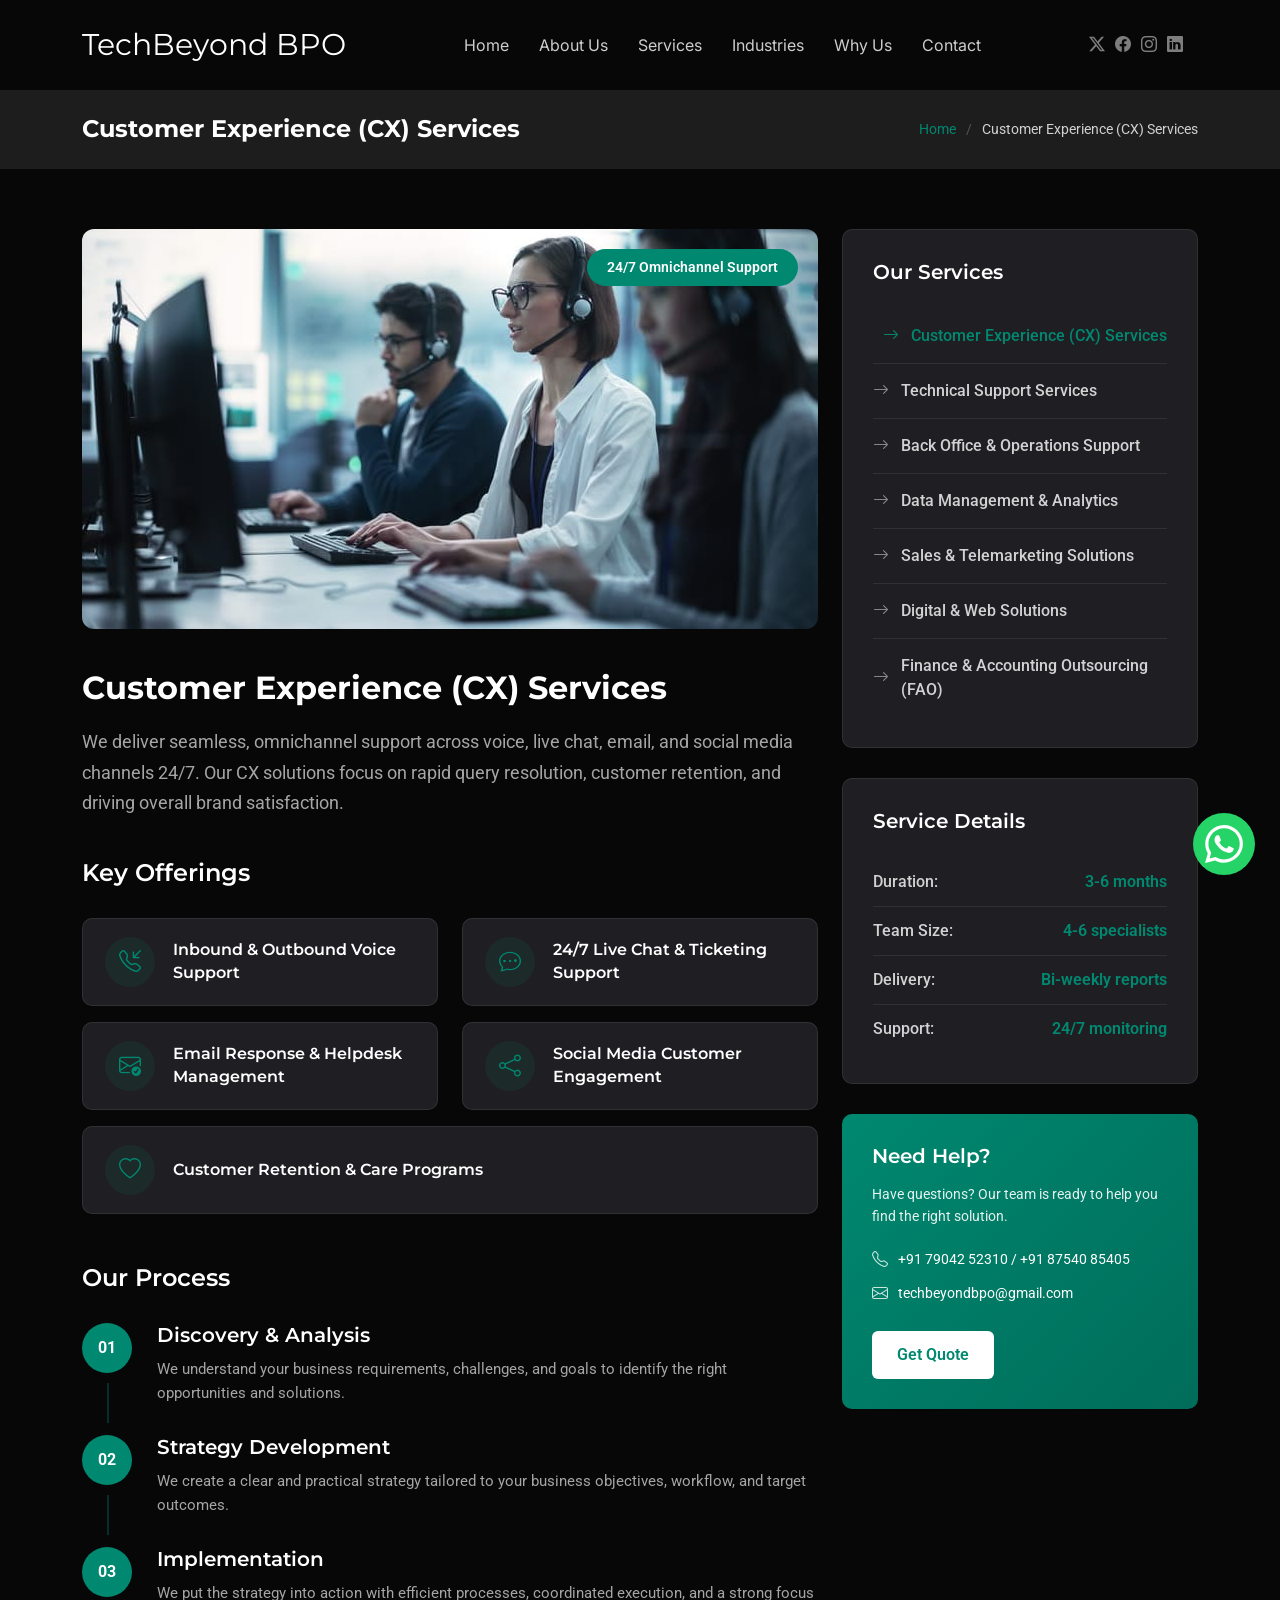
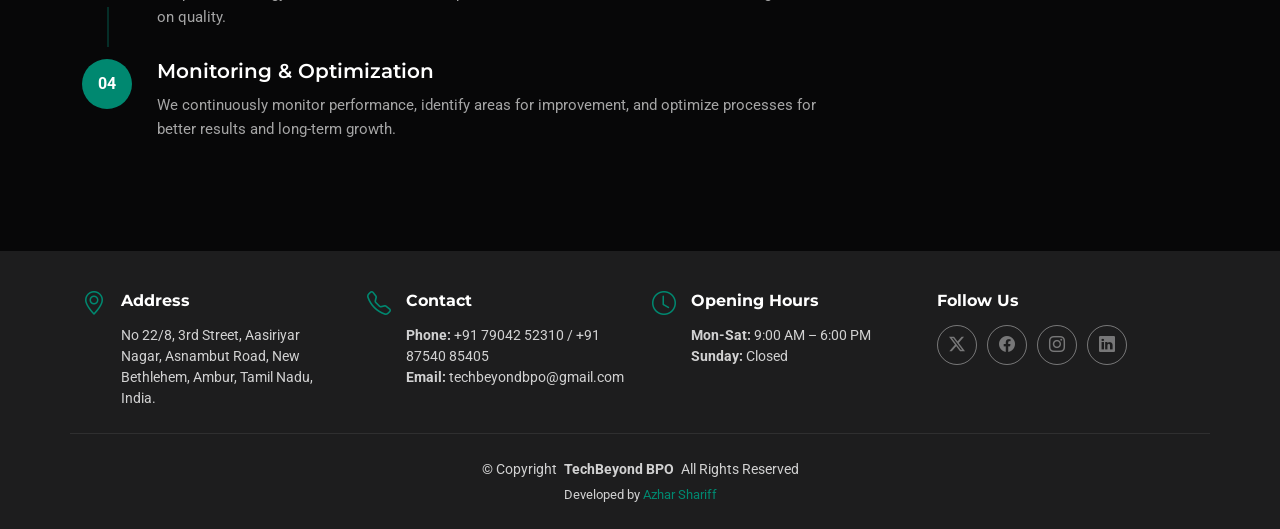
<file: service-details.html>
<!DOCTYPE html>
<html lang="en">

<head>
  <meta charset="utf-8">
  <meta content="width=device-width, initial-scale=1.0" name="viewport">
  <title>Service Details - Techbeyond</title>
  <meta name="description" content="">
  <meta name="keywords" content="">

  <!-- Favicons -->
  <link href="assets/img/favicon.png" rel="icon">
  <link href="assets/img/apple-touch-icon.png" rel="apple-touch-icon">

  <!-- Fonts -->
  <link href="https://fonts.googleapis.com" rel="preconnect">
  <link href="https://fonts.gstatic.com" rel="preconnect" crossorigin>
  <link href="https://fonts.googleapis.com/css2?family=Roboto:ital,wght@0,100;0,300;0,400;0,500;0,700;0,900;1,100;1,300;1,400;1,500;1,700;1,900&family=Montserrat:ital,wght@0,100;0,200;0,300;0,400;0,500;0,600;0,700;0,800;0,900;1,100;1,200;1,300;1,400;1,500;1,600;1,700;1,800;1,900&family=Inter:wght@100;200;300;400;500;600;700;800;900&display=swap" rel="stylesheet">

  <!-- Vendor CSS Files -->
  <link href="assets/vendor/bootstrap/css/bootstrap.min.css" rel="stylesheet">
  <link href="assets/vendor/bootstrap-icons/bootstrap-icons.css" rel="stylesheet">
  <link href="assets/vendor/aos/aos.css" rel="stylesheet">
  <link href="assets/vendor/glightbox/css/glightbox.min.css" rel="stylesheet">
  <link href="assets/vendor/swiper/swiper-bundle.min.css" rel="stylesheet">

  <!-- Main CSS File -->
  <link href="assets/css/main.css" rel="stylesheet">

  <!-- =======================================================
  * Template Name: Techbeyond
  * Template URL: https://bootstrapmade.com/nexa-bootstrap-agency-template/
  * Updated: Aug 19 2025 with Bootstrap v5.3.7
  * Author: BootstrapMade.com
  * License: https://bootstrapmade.com/license/
  ======================================================== -->
</head>

<body class="service-details-page">

  <header id="header" class="header d-flex align-items-center sticky-top">
    <div class="container position-relative d-flex align-items-center justify-content-between">

      <a href="index.html" class="logo d-flex align-items-center me-auto me-xl-0">
        <!-- Uncomment the line below if you also wish to use an image logo -->
        <!-- <img src="assets/img/logo.webp" alt=""> -->
        <h1 class="sitename">TechBeyond BPO</h1>
      </a>

      <nav id="navmenu" class="navmenu">
        <ul>
          <li><a href="index.html#hero">Home</a></li>
          <li><a href="index.html#about">About Us</a></li>
          <li><a href="index.html#services">Services</a></li>
          <li><a href="index.html#portfolio">Industries</a></li>
          <li><a href="index.html#team">Why Us</a></li>
          <li><a href="index.html#contact">Contact</a></li>
        </ul>
        <i class="mobile-nav-toggle d-xl-none bi bi-list"></i>
      </nav>

      <div class="header-social-links">
        <a href="https://x.com/TechBeyondbpo" class="twitter" target="_blank" rel="noopener noreferrer" aria-label="X"><i class="bi bi-twitter-x"></i></a>
        <a href="https://www.facebook.com/profile.php?id=61594018509642" class="facebook" target="_blank" rel="noopener noreferrer" aria-label="Facebook"><i class="bi bi-facebook"></i></a>
        <a href="https://www.instagram.com/techbeyond.bpo?stkn=NXpwM2djbWhpcG1r" class="instagram" target="_blank" rel="noopener noreferrer" aria-label="Instagram"><i class="bi bi-instagram"></i></a>
        <a href="https://www.linkedin.com/in/techbeyond-bpo-b27807432?utm_source=share_via&amp;utm_content=profile&amp;utm_medium=member_android" class="linkedin" target="_blank" rel="noopener noreferrer" aria-label="LinkedIn"><i class="bi bi-linkedin"></i></a>
      </div>

    </div>
  </header>

  <main class="main">

    <!-- Page Title -->
    <div class="page-title light-background">
      <div class="container d-lg-flex justify-content-between align-items-center">
        <h1 class="mb-2 mb-lg-0" id="main-title">Service Details</h1>
        <nav class="breadcrumbs">
          <ol>
            <li><a href="index.html">Home</a></li>
            <li class="current" id="breadcrumb-current">Service Details</li>
          </ol>
        </nav>
      </div>
    </div><!-- End Page Title -->

    <!-- Service Details Section -->
    <section id="service-details" class="service-details section">

      <div class="container" data-aos="fade-up" data-aos-delay="100">

        <div class="row gy-5">

          <div class="col-lg-8" data-aos="fade-up" data-aos-delay="200">
            <div class="service-hero">
              <img src="assets/img/services/services-7.webp" alt="" class="img-fluid" id="service-img">
              <div class="service-badge">
                <span id="service-badge-text">Premium Service</span>
              </div>
            </div>

            <div class="service-content">
              <div class="service-header">
                <h2 id="service-heading">Customer Experience (CX) Services</h2>
                <p class="service-intro" id="service-intro">We deliver seamless, omnichannel support across voice, live chat, email, and social media channels 24/7. Our CX solutions focus on rapid query resolution, customer retention, and driving overall brand satisfaction.</p>
              </div>

              <div class="service-features">
                <h4 id="features-title">Key Offerings</h4>
                <div class="row gy-3" id="features-container">
                  <div class="col-md-6">
                    <div class="feature-item">
                      <div class="feature-icon">
                        <i class="bi bi-telephone-inbound"></i>
                      </div>
                      <div class="feature-content">
                        <h5>Inbound &amp; Outbound Voice Support</h5>
                      </div>
                    </div>
                  </div>
                  <div class="col-md-6">
                    <div class="feature-item">
                      <div class="feature-icon">
                        <i class="bi bi-chat-dots"></i>
                      </div>
                      <div class="feature-content">
                        <h5>24/7 Live Chat &amp; Ticketing Support</h5>
                      </div>
                    </div>
                  </div>
                  <div class="col-md-6">
                    <div class="feature-item">
                      <div class="feature-icon">
                        <i class="bi bi-envelope-check"></i>
                      </div>
                      <div class="feature-content">
                        <h5>Email Response &amp; Helpdesk Management</h5>
                      </div>
                    </div>
                  </div>
                  <div class="col-md-6">
                    <div class="feature-item">
                      <div class="feature-icon">
                        <i class="bi bi-share"></i>
                      </div>
                      <div class="feature-content">
                        <h5>Social Media Customer Engagement</h5>
                      </div>
                    </div>
                  </div>
                  <div class="col-12">
                    <div class="feature-item">
                      <div class="feature-icon">
                        <i class="bi bi-heart"></i>
                      </div>
                      <div class="feature-content">
                        <h5>Customer Retention &amp; Care Programs</h5>
                      </div>
                    </div>
                  </div>
                </div>
              </div>

              <div class="service-process">
                <h4>Our Process</h4>
                <div class="process-steps">
                  <div class="process-step">
                    <div class="step-number">01</div>
                    <div class="step-content">
                      <h5>Discovery &amp; Analysis</h5>
                      <p>We understand your business requirements, challenges, and goals to identify the right opportunities and solutions.</p>
                    </div>
                  </div>
                  <div class="process-step">
                    <div class="step-number">02</div>
                    <div class="step-content">
                      <h5>Strategy Development</h5>
                      <p>We create a clear and practical strategy tailored to your business objectives, workflow, and target outcomes.</p>
                    </div>
                  </div>
                  <div class="process-step">
                    <div class="step-number">03</div>
                    <div class="step-content">
                      <h5>Implementation</h5>
                      <p>We put the strategy into action with efficient processes, coordinated execution, and a strong focus on quality.</p>
                    </div>
                  </div>
                  <div class="process-step">
                    <div class="step-number">04</div>
                    <div class="step-content">
                      <h5>Monitoring &amp; Optimization</h5>
                      <p>We continuously monitor performance, identify areas for improvement, and optimize processes for better results and long-term growth.</p>
                    </div>
                  </div>
                </div>
              </div>

            </div>
          </div>

          <div class="col-lg-4" data-aos="fade-up" data-aos-delay="400">
            <div class="service-sidebar">

              <div class="service-menu">
                <h4>Our Services</h4>
                <div class="menu-list">
                  <a href="service-details.html?service=customer-experience-services" class="menu-item" id="menu-customer-experience-services">
                    <i class="bi bi-arrow-right"></i>
                    <span>Customer Experience (CX) Services</span>
                  </a>
                  <a href="service-details.html?service=technical-support-services" class="menu-item" id="menu-technical-support-services">
                    <i class="bi bi-arrow-right"></i>
                    <span>Technical Support Services</span>
                  </a>
                  <a href="service-details.html?service=back-office-operations-support" class="menu-item" id="menu-back-office-operations-support">
                    <i class="bi bi-arrow-right"></i>
                    <span>Back Office &amp; Operations Support</span>
                  </a>
                  <a href="service-details.html?service=data-management-analytics" class="menu-item" id="menu-data-management-analytics">
                    <i class="bi bi-arrow-right"></i>
                    <span>Data Management &amp; Analytics</span>
                  </a>
                  <a href="service-details.html?service=sales-telemarketing-solutions" class="menu-item" id="menu-sales-telemarketing-solutions">
                    <i class="bi bi-arrow-right"></i>
                    <span>Sales &amp; Telemarketing Solutions</span>
                  </a>
                  <a href="service-details.html?service=digital-web-solutions" class="menu-item" id="menu-digital-web-solutions">
                    <i class="bi bi-arrow-right"></i>
                    <span>Digital &amp; Web Solutions</span>
                  </a>
                  <a href="service-details.html?service=finance-accounting-outsourcing" class="menu-item" id="menu-finance-accounting-outsourcing">
                    <i class="bi bi-arrow-right"></i>
                    <span>Finance &amp; Accounting Outsourcing (FAO)</span>
                  </a>
                </div>
              </div>

              <div class="service-info">
                <h4>Service Details</h4>
                <div class="info-list">
                  <div class="info-item">
                    <span class="info-label">Duration:</span>
                    <span class="info-value">3-6 months</span>
                  </div>
                  <div class="info-item">
                    <span class="info-label">Team Size:</span>
                    <span class="info-value">4-6 specialists</span>
                  </div>
                  <div class="info-item">
                    <span class="info-label">Delivery:</span>
                    <span class="info-value">Bi-weekly reports</span>
                  </div>
                  <div class="info-item">
                    <span class="info-label">Support:</span>
                    <span class="info-value">24/7 monitoring</span>
                  </div>
                </div>
              </div>

              <div class="contact-card">
                <div class="contact-content">
                  <h4>Need Help?</h4>
                  <p>Have questions? Our team is ready to help you find the right solution.</p>
                  <div class="contact-info">
                    <div class="contact-item">
                      <i class="bi bi-telephone"></i>
                      <span>+91 79042 52310 / +91 87540 85405</span>
                    </div>
                    <div class="contact-item">
                      <i class="bi bi-envelope"></i>
                      <span>techbeyondbpo@gmail.com</span>
                    </div>
                  </div>
                  <a href="index.html#contact" class="btn btn-primary">Get Quote</a>
                </div>
              </div>

            </div>
          </div>

        </div>

      </div>

    </section><!-- /Service Details Section -->

  </main>

  <footer id="footer" class="footer light-background">

    <div class="container">
      <div class="row gy-3">
        <div class="col-lg-3 col-md-6 d-flex">
          <i class="bi bi-geo-alt icon"></i>
          <div class="address">
            <h4>Address</h4>
            <p>No 22/8, 3rd Street, Aasiriyar Nagar, Asnambut Road, New Bethlehem, Ambur, Tamil Nadu, India.</p>
          </div>

        </div>

        <div class="col-lg-3 col-md-6 d-flex">
          <i class="bi bi-telephone icon"></i>
          <div>
            <h4>Contact</h4>
            <p>
              <strong>Phone:</strong> <span>+91 79042 52310 / +91 87540 85405</span><br>
              <strong>Email:</strong> <span>techbeyondbpo@gmail.com</span><br>
            </p>
          </div>
        </div>

        <div class="col-lg-3 col-md-6 d-flex">
          <i class="bi bi-clock icon"></i>
          <div>
            <h4>Opening Hours</h4>
            <p>
              <strong>Mon-Sat:</strong> <span>9:00 AM – 6:00 PM</span><br>
              <strong>Sunday:</strong> <span>Closed</span>
            </p>
          </div>
        </div>

        <div class="col-lg-3 col-md-6">
          <h4>Follow Us</h4>
          <div class="social-links d-flex">
            <a href="https://x.com/TechBeyondbpo" class="twitter" target="_blank" rel="noopener noreferrer" aria-label="X"><i class="bi bi-twitter-x"></i></a>
            <a href="https://www.facebook.com/profile.php?id=61594018509642" class="facebook" target="_blank" rel="noopener noreferrer" aria-label="Facebook"><i class="bi bi-facebook"></i></a>
            <a href="https://www.instagram.com/techbeyond.bpo?stkn=NXpwM2djbWhpcG1r" class="instagram" target="_blank" rel="noopener noreferrer" aria-label="Instagram"><i class="bi bi-instagram"></i></a>
            <a href="https://www.linkedin.com/in/techbeyond-bpo-b27807432?utm_source=share_via&amp;utm_content=profile&amp;utm_medium=member_android" class="linkedin" target="_blank" rel="noopener noreferrer" aria-label="LinkedIn"><i class="bi bi-linkedin"></i></a>
          </div>
        </div>

      </div>
    </div>

    <div class="container copyright text-center mt-4">
      <p>© <span>Copyright</span> <strong class="px-1 sitename">TechBeyond BPO</strong> <span>All Rights Reserved</span></p>
      <div class="credits">
        Developed by <a href="#">Azhar Shariff</a>
      </div>
    </div>

  </footer>

  <!-- Scroll Top -->
  <a href="#" id="scroll-top" class="scroll-top d-flex align-items-center justify-content-center"><i class="bi bi-arrow-up-short"></i></a>

  <!-- WhatsApp Float Button -->
  <a href="https://wa.me/918754085405" class="whatsapp-float" target="_blank" rel="noopener noreferrer" aria-label="Chat on WhatsApp">
    <svg xmlns="http://www.w3.org/2000/svg" viewBox="0 0 24 24">
      <path d="M.057 24l1.687-6.163c-1.041-1.804-1.588-3.849-1.587-5.946.003-6.556 5.338-11.891 11.893-11.891 3.181.001 6.167 1.24 8.413 3.488 2.245 2.248 3.481 5.236 3.48 8.414-.003 6.557-5.338 11.892-11.893 11.892-1.99-.001-3.951-.5-5.688-1.448l-6.305 1.654zm6.597-3.807c1.676.995 3.276 1.591 5.392 1.592 5.448 0 9.886-4.434 9.889-9.885.002-5.462-4.415-9.89-9.881-9.892-5.452 0-9.887 4.434-9.889 9.884-.001 2.225.651 3.891 1.746 5.634l-.999 3.648 3.742-.981zm11.387-5.464c-.074-.124-.272-.198-.57-.347-.297-.149-1.758-.868-2.031-.967-.272-.099-.47-.149-.669.149-.198.297-.768.967-.941 1.165-.173.198-.347.223-.644.074-.297-.149-1.255-.462-2.39-1.475-.883-.788-1.48-1.761-1.653-2.059-.173-.297-.018-.458.13-.606.134-.133.297-.347.446-.521.151-.172.2-.296.3-.495.099-.198.05-.372-.025-.521-.075-.148-.669-1.611-.916-2.206-.242-.579-.487-.501-.669-.51l-.57-.01c-.198 0-.52.074-.792.372s-1.04 1.016-1.04 2.479 1.065 2.876 1.213 3.074c.149.198 2.095 3.2 5.076 4.487.709.306 1.263.489 1.694.626.712.226 1.36.194 1.872.118.571-.085 1.758-.719 2.006-1.413.248-.695.248-1.29.173-1.414z"/>
    </svg>
  </a>

  <!-- Preloader -->
  <div id="preloader"></div>

  <!-- Vendor JS Files -->
  <script src="assets/vendor/bootstrap/js/bootstrap.bundle.min.js"></script>
  <script src="assets/vendor/php-email-form/validate.js"></script>
  <script src="assets/vendor/aos/aos.js"></script>
  <script src="assets/vendor/glightbox/js/glightbox.min.js"></script>
  <script src="assets/vendor/purecounter/purecounter_vanilla.js"></script>
  <script src="assets/vendor/swiper/swiper-bundle.min.js"></script>
  <script src="assets/vendor/imagesloaded/imagesloaded.pkgd.min.js"></script>
  <script src="assets/vendor/isotope-layout/isotope.pkgd.min.js"></script>

  <!-- Main JS File -->
  <script src="assets/js/main.js"></script>

  <!-- Custom JS to load Service Details dynamically -->
  <script>
    // Services Data Object containing details for each of the 7 BPO services
    const servicesData = {
      "customer-experience-services": {
        title: "Customer Experience (CX) Services",
        shortIntro: "We deliver seamless, omnichannel support across voice, live chat, email, and social media channels 24/7. Our CX solutions focus on rapid query resolution, customer retention, and driving overall brand satisfaction.",
        image: "assets/img/services/services-8.webp",
        badge: "24/7 Omnichannel Support",
        featuresTitle: "Key Offerings",
        features: [
          { title: "Inbound & Outbound Voice Support", icon: "bi-telephone-inbound" },
          { title: "24/7 Live Chat & Ticketing Support", icon: "bi-chat-dots" },
          { title: "Email Response & Helpdesk Management", icon: "bi-envelope-check" },
          { title: "Social Media Customer Engagement", icon: "bi-share" },
          { title: "Customer Retention & Care Programs", icon: "bi-heart" }
        ]
      },
      "technical-support-services": {
        title: "Technical Support Services",
        shortIntro: "Our technical helpdesk provides L1 and L2 support to handle product troubleshooting, software assistance, and IT issue resolution. We ensure minimal downtime and reliable technical guidance for your users.",
        image: "assets/img/services/services-7.webp",
        badge: "L1 & L2 Helpdesk",
        featuresTitle: "Key Offerings",
        features: [
          { title: "L1 & L2 Helpdesk Support", icon: "bi-headset" },
          { title: "Product Assistance & Troubleshooting", icon: "bi-wrench-adjustable" },
          { title: "Software & Application Guidance", icon: "bi-laptop" },
          { title: "Remote Desktop & IT Assistance", icon: "bi-display" },
          { title: "Ticket Lifecycle & SLA Management", icon: "bi-ticket-detailed" }
        ]
      },
      "back-office-operations-support": {
        title: "Back Office & Operations Support",
        shortIntro: "Streamline your daily operational workflows with our scalable back-office solutions. From document verification and order processing to general administrative management, we keep your business operations running efficiently.",
        image: "assets/img/services/back-office-support.jpg",
        badge: "Operational Excellence",
        featuresTitle: "Key Offerings",
        features: [
          { title: "Document Verification & KYC Processing", icon: "bi-shield-check" },
          { title: "Order Processing & Fulfillment", icon: "bi-bag-check" },
          { title: "Billing & Invoice Verification", icon: "bi-receipt" },
          { title: "Claims & Returns Processing", icon: "bi-arrow-left-right" },
          { title: "Administrative & Workflow Support", icon: "bi-briefcase" }
        ]
      },
      "data-management-analytics": {
        title: "Data Management & Analytics",
        shortIntro: "We assist businesses in managing, structuring, and analyzing critical operational data. Our end-to-end data services include accurate data entry, data cleaning, mining, and actionable business reporting.",
        image: "assets/img/services/data-entry-management.jpg",
        badge: "High Accuracy & Insights",
        featuresTitle: "Key Offerings",
        features: [
          { title: "High-Accuracy Data Entry & Processing", icon: "bi-keyboard" },
          { title: "Data Cleansing & Deduplication", icon: "bi-trash" },
          { title: "CRM & Database Maintenance", icon: "bi-database" },
          { title: "Data Extraction & Web Scraping", icon: "bi-search" },
          { title: "Custom Reporting & Performance Dashboards", icon: "bi-bar-chart-line" }
        ]
      },
      "sales-telemarketing-solutions": {
        title: "Sales & Telemarketing Solutions",
        shortIntro: "Accelerate your revenue growth with proactive outbound sales campaigns, high-quality lead generation, appointment scheduling, and customer acquisition services tailored to your market needs.",
        image: "assets/img/services/services-2.webp",
        badge: "Revenue Growth",
        featuresTitle: "Key Offerings",
        features: [
          { title: "Outbound Cold Calling & Sales Campaigns", icon: "bi-telephone-outbound" },
          { title: "B2B & B2C Lead Generation", icon: "bi-funnel" },
          { title: "Appointment Setting & Scheduling", icon: "bi-calendar-check" },
          { title: "Cross-Selling & Upselling Programs", icon: "bi-graph-up-arrow" },
          { title: "Market Research & Customer Feedback Surveys", icon: "bi-clipboard-data" }
        ]
      },
      "digital-web-solutions": {
        title: "Digital & Web Solutions",
        shortIntro: "Strengthen your online footprint through ongoing website maintenance, digital marketing support, content moderation, and basic graphic and SEO support designed to enhance your online presence.",
        image: "assets/img/services/services-7.webp",
        badge: "Digital Footprint",
        featuresTitle: "Key Offerings",
        features: [
          { title: "Ongoing Website Maintenance & Support", icon: "bi-laptop" },
          { title: "Digital Marketing & Campaign Management", icon: "bi-megaphone" },
          { title: "Content Moderation & Community Care", icon: "bi-shield-shaded" },
          { title: "Basic Graphic Design & Asset Creation", icon: "bi-palette" },
          { title: "SEO Tracking & Performance Monitoring", icon: "bi-speedometer2" }
        ]
      },
      "finance-accounting-outsourcing": {
        title: "Finance & Accounting Outsourcing (FAO)",
        shortIntro: "Ensure accuracy and compliance across your financial functions with bookkeeping, payroll processing, invoicing, and accounts payable and receivable management.",
        image: "assets/img/services/services-11.webp",
        badge: "Accuracy & Compliance",
        featuresTitle: "Key Offerings",
        features: [
          { title: "Bookkeeping & General Ledger Maintenance", icon: "bi-journal-check" },
          { title: "Accounts Payable & Accounts Receivable (AP/AR)", icon: "bi-credit-card" },
          { title: "Payroll Processing & Management", icon: "bi-people" },
          { title: "Bank & Statement Reconciliation", icon: "bi-cash-stack" },
          { title: "Expense Tracking & Financial Audit Support", icon: "bi-file-earmark-spreadsheet" }
        ]
      }
    };

    function loadServiceDetails() {
      const params = new URLSearchParams(window.location.search);
      let serviceKey = params.get('service');
      
      // Backward compatibility aliases for old links
      const aliases = {
        "customer-support": "customer-experience-services",
        "telecalling-services": "sales-telemarketing-solutions",
        "chat-support": "customer-experience-services",
        "email-support": "customer-experience-services",
        "back-office-support": "back-office-operations-support",
        "data-entry-management": "data-management-analytics",
        "digital-support-solutions": "digital-web-solutions",
        "sales-marketing-services": "sales-telemarketing-solutions"
      };
      if (serviceKey && aliases[serviceKey]) {
        serviceKey = aliases[serviceKey];
      }

      // Default to customer-experience-services if not found or invalid
      if (!serviceKey || !servicesData[serviceKey]) {
        serviceKey = 'customer-experience-services';
      }

      const data = servicesData[serviceKey];

      // Update header titles and text
      document.getElementById('main-title').textContent = data.title;
      document.getElementById('breadcrumb-current').textContent = data.title;
      document.getElementById('service-heading').textContent = data.title;
      document.getElementById('service-intro').textContent = data.shortIntro;
      document.getElementById('service-badge-text').textContent = data.badge;
      document.getElementById('service-img').src = data.image;
      document.getElementById('features-title').textContent = data.featuresTitle;

      // Build features grid
      const container = document.getElementById('features-container');
      container.innerHTML = '';
      data.features.forEach(function(feat, index) {
        const col = document.createElement('div');
        col.className = (index === data.features.length - 1 && data.features.length % 2 !== 0) ? 'col-12' : 'col-md-6';
        col.innerHTML = '<div class="feature-item">' +
          '<div class="feature-icon">' +
            '<i class="bi ' + feat.icon + '"></i>' +
          '</div>' +
          '<div class="feature-content">' +
            '<h5>' + feat.title + '</h5>' +
          '</div>' +
        '</div>';
        container.appendChild(col);
      });

      // Update sidebar active menu highlight
      document.querySelectorAll('.service-sidebar .menu-item').forEach(function(item) {
        item.classList.remove('active');
      });
      const activeItem = document.getElementById('menu-' + serviceKey);
      if (activeItem) {
        activeItem.classList.add('active');
      }
    }

    // Load on page load
    document.addEventListener('DOMContentLoaded', loadServiceDetails);
  </script>

</body>

</html>
</file>
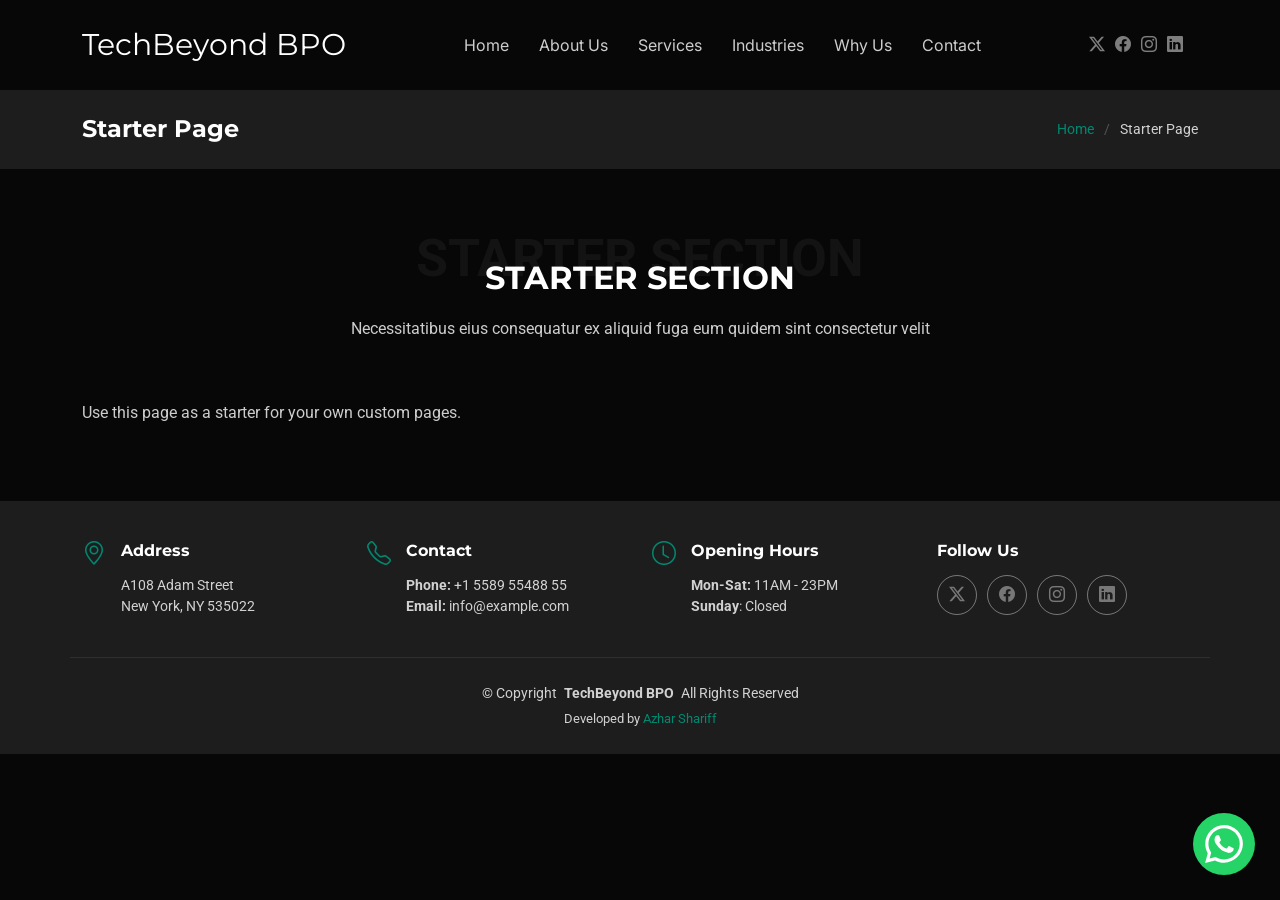
<file: starter-page.html>
<!DOCTYPE html>
<html lang="en">

<head>
  <meta charset="utf-8">
  <meta content="width=device-width, initial-scale=1.0" name="viewport">
  <title>Starter Page - Techbeyond</title>
  <meta name="description" content="">
  <meta name="keywords" content="">

  <!-- Favicons -->
  <link href="assets/img/favicon.png" rel="icon">
  <link href="assets/img/apple-touch-icon.png" rel="apple-touch-icon">

  <!-- Fonts -->
  <link href="https://fonts.googleapis.com" rel="preconnect">
  <link href="https://fonts.gstatic.com" rel="preconnect" crossorigin>
  <link href="https://fonts.googleapis.com/css2?family=Roboto:ital,wght@0,100;0,300;0,400;0,500;0,700;0,900;1,100;1,300;1,400;1,500;1,700;1,900&family=Montserrat:ital,wght@0,100;0,200;0,300;0,400;0,500;0,600;0,700;0,800;0,900;1,100;1,200;1,300;1,400;1,500;1,600;1,700;1,800;1,900&family=Inter:wght@100;200;300;400;500;600;700;800;900&display=swap" rel="stylesheet">

  <!-- Vendor CSS Files -->
  <link href="assets/vendor/bootstrap/css/bootstrap.min.css" rel="stylesheet">
  <link href="assets/vendor/bootstrap-icons/bootstrap-icons.css" rel="stylesheet">
  <link href="assets/vendor/aos/aos.css" rel="stylesheet">
  <link href="assets/vendor/glightbox/css/glightbox.min.css" rel="stylesheet">
  <link href="assets/vendor/swiper/swiper-bundle.min.css" rel="stylesheet">

  <!-- Main CSS File -->
  <link href="assets/css/main.css" rel="stylesheet">

  <!-- =======================================================
  * Template Name: Techbeyond
  * Template URL: https://bootstrapmade.com/nexa-bootstrap-agency-template/
  * Updated: Aug 19 2025 with Bootstrap v5.3.7
  * Author: BootstrapMade.com
  * License: https://bootstrapmade.com/license/
  ======================================================== -->
</head>

<body class="starter-page-page">

  <header id="header" class="header d-flex align-items-center sticky-top">
    <div class="container position-relative d-flex align-items-center justify-content-between">

      <a href="index.html" class="logo d-flex align-items-center me-auto me-xl-0">
        <!-- Uncomment the line below if you also wish to use an image logo -->
        <!-- <img src="assets/img/logo.webp" alt=""> -->
        <h1 class="sitename">TechBeyond BPO</h1>
      </a>

      <nav id="navmenu" class="navmenu">
        <ul>
          <li><a href="index.html#hero">Home</a></li>
          <li><a href="index.html#about">About Us</a></li>
          <li><a href="index.html#services">Services</a></li>
          <li><a href="index.html#portfolio">Industries</a></li>
          <li><a href="index.html#team">Why Us</a></li>
          <li><a href="index.html#contact">Contact</a></li>
        </ul>
        <i class="mobile-nav-toggle d-xl-none bi bi-list"></i>
      </nav>

      <div class="header-social-links">
        <a href="https://x.com/TechBeyondbpo" class="twitter" target="_blank" rel="noopener noreferrer" aria-label="X"><i class="bi bi-twitter-x"></i></a>
        <a href="https://www.facebook.com/profile.php?id=61594018509642" class="facebook" target="_blank" rel="noopener noreferrer" aria-label="Facebook"><i class="bi bi-facebook"></i></a>
        <a href="https://www.instagram.com/techbeyond.bpo?stkn=NXpwM2djbWhpcG1r" class="instagram" target="_blank" rel="noopener noreferrer" aria-label="Instagram"><i class="bi bi-instagram"></i></a>
        <a href="https://www.linkedin.com/in/techbeyond-bpo-b27807432?utm_source=share_via&amp;utm_content=profile&amp;utm_medium=member_android" class="linkedin" target="_blank" rel="noopener noreferrer" aria-label="LinkedIn"><i class="bi bi-linkedin"></i></a>
      </div>

    </div>
  </header>

  <main class="main">

    <!-- Page Title -->
    <div class="page-title light-background">
      <div class="container d-lg-flex justify-content-between align-items-center">
        <h1 class="mb-2 mb-lg-0">Starter Page</h1>
        <nav class="breadcrumbs">
          <ol>
            <li><a href="index.html">Home</a></li>
            <li class="current">Starter Page</li>
          </ol>
        </nav>
      </div>
    </div><!-- End Page Title -->

    <!-- Starter Section Section -->
    <section id="starter-section" class="starter-section section">

      <!-- Section Title -->
      <div class="container section-title" data-aos="fade-up">
        <span class="description-title">Starter Section</span>
        <h2>Starter Section</h2>
        <p>Necessitatibus eius consequatur ex aliquid fuga eum quidem sint consectetur velit</p>
      </div><!-- End Section Title -->

      <div class="container" data-aos="fade-up">
        <p>Use this page as a starter for your own custom pages.</p>
      </div>

    </section><!-- /Starter Section Section -->

  </main>

  <footer id="footer" class="footer light-background">

    <div class="container">
      <div class="row gy-3">
        <div class="col-lg-3 col-md-6 d-flex">
          <i class="bi bi-geo-alt icon"></i>
          <div class="address">
            <h4>Address</h4>
            <p>A108 Adam Street</p>
            <p>New York, NY 535022</p>
            <p></p>
          </div>

        </div>

        <div class="col-lg-3 col-md-6 d-flex">
          <i class="bi bi-telephone icon"></i>
          <div>
            <h4>Contact</h4>
            <p>
              <strong>Phone:</strong> <span>+1 5589 55488 55</span><br>
              <strong>Email:</strong> <span>info@example.com</span><br>
            </p>
          </div>
        </div>

        <div class="col-lg-3 col-md-6 d-flex">
          <i class="bi bi-clock icon"></i>
          <div>
            <h4>Opening Hours</h4>
            <p>
              <strong>Mon-Sat:</strong> <span>11AM - 23PM</span><br>
              <strong>Sunday</strong>: <span>Closed</span>
            </p>
          </div>
        </div>

        <div class="col-lg-3 col-md-6">
          <h4>Follow Us</h4>
          <div class="social-links d-flex">
            <a href="https://x.com/TechBeyondbpo" class="twitter" target="_blank" rel="noopener noreferrer" aria-label="X"><i class="bi bi-twitter-x"></i></a>
            <a href="https://www.facebook.com/profile.php?id=61594018509642" class="facebook" target="_blank" rel="noopener noreferrer" aria-label="Facebook"><i class="bi bi-facebook"></i></a>
            <a href="https://www.instagram.com/techbeyond.bpo?stkn=NXpwM2djbWhpcG1r" class="instagram" target="_blank" rel="noopener noreferrer" aria-label="Instagram"><i class="bi bi-instagram"></i></a>
            <a href="https://www.linkedin.com/in/techbeyond-bpo-b27807432?utm_source=share_via&amp;utm_content=profile&amp;utm_medium=member_android" class="linkedin" target="_blank" rel="noopener noreferrer" aria-label="LinkedIn"><i class="bi bi-linkedin"></i></a>
          </div>
        </div>

      </div>
    </div>

    <div class="container copyright text-center mt-4">
      <p>© <span>Copyright</span> <strong class="px-1 sitename">TechBeyond BPO</strong> <span>All Rights Reserved</span></p>
      <div class="credits">
        Developed by <a href="#">Azhar Shariff</a>
      </div>
    </div>

  </footer>

  <!-- Scroll Top -->
  <a href="#" id="scroll-top" class="scroll-top d-flex align-items-center justify-content-center"><i class="bi bi-arrow-up-short"></i></a>

  <!-- WhatsApp Float Button -->
  <a href="https://wa.me/918754085405" class="whatsapp-float" target="_blank" rel="noopener noreferrer" aria-label="Chat on WhatsApp">
    <svg xmlns="http://www.w3.org/2000/svg" viewBox="0 0 24 24">
      <path d="M.057 24l1.687-6.163c-1.041-1.804-1.588-3.849-1.587-5.946.003-6.556 5.338-11.891 11.893-11.891 3.181.001 6.167 1.24 8.413 3.488 2.245 2.248 3.481 5.236 3.48 8.414-.003 6.557-5.338 11.892-11.893 11.892-1.99-.001-3.951-.5-5.688-1.448l-6.305 1.654zm6.597-3.807c1.676.995 3.276 1.591 5.392 1.592 5.448 0 9.886-4.434 9.889-9.885.002-5.462-4.415-9.89-9.881-9.892-5.452 0-9.887 4.434-9.889 9.884-.001 2.225.651 3.891 1.746 5.634l-.999 3.648 3.742-.981zm11.387-5.464c-.074-.124-.272-.198-.57-.347-.297-.149-1.758-.868-2.031-.967-.272-.099-.47-.149-.669.149-.198.297-.768.967-.941 1.165-.173.198-.347.223-.644.074-.297-.149-1.255-.462-2.39-1.475-.883-.788-1.48-1.761-1.653-2.059-.173-.297-.018-.458.13-.606.134-.133.297-.347.446-.521.151-.172.2-.296.3-.495.099-.198.05-.372-.025-.521-.075-.148-.669-1.611-.916-2.206-.242-.579-.487-.501-.669-.51l-.57-.01c-.198 0-.52.074-.792.372s-1.04 1.016-1.04 2.479 1.065 2.876 1.213 3.074c.149.198 2.095 3.2 5.076 4.487.709.306 1.263.489 1.694.626.712.226 1.36.194 1.872.118.571-.085 1.758-.719 2.006-1.413.248-.695.248-1.29.173-1.414z"/>
    </svg>
  </a>

  <!-- Preloader -->
  <div id="preloader"></div>

  <!-- Vendor JS Files -->
  <script src="assets/vendor/bootstrap/js/bootstrap.bundle.min.js"></script>
  <script src="assets/vendor/php-email-form/validate.js"></script>
  <script src="assets/vendor/aos/aos.js"></script>
  <script src="assets/vendor/glightbox/js/glightbox.min.js"></script>
  <script src="assets/vendor/purecounter/purecounter_vanilla.js"></script>
  <script src="assets/vendor/swiper/swiper-bundle.min.js"></script>
  <script src="assets/vendor/imagesloaded/imagesloaded.pkgd.min.js"></script>
  <script src="assets/vendor/isotope-layout/isotope.pkgd.min.js"></script>

  <!-- Main JS File -->
  <script src="assets/js/main.js"></script>

</body>

</html>
</file>
<file: assets/css/main.css>
/**
* Template Name: Techbeyond
* Template URL: https://bootstrapmade.com/nexa-bootstrap-agency-template/
* Updated: Aug 19 2025 with Bootstrap v5.3.7
* Author: BootstrapMade.com
* License: https://bootstrapmade.com/license/
*/

/*--------------------------------------------------------------
# Font & Color Variables
# Help: https://bootstrapmade.com/color-system/
--------------------------------------------------------------*/
/* Fonts */
:root {
  --default-font: "Roboto",  system-ui, -apple-system, "Segoe UI", Roboto, "Helvetica Neue", Arial, "Noto Sans", "Liberation Sans", sans-serif, "Apple Color Emoji", "Segoe UI Emoji", "Segoe UI Symbol", "Noto Color Emoji";
  --heading-font: "Montserrat",  sans-serif;
  --nav-font: "Inter",  sans-serif;
}

/* Global Colors - The following color variables are used throughout the website. Updating them here will change the color scheme of the entire website */
:root { 
  --background-color: #070708; /* Background color for the entire website, including individual sections */
  --default-color: rgba(255, 255, 255, 0.8); /* Default color used for the majority of the text content across the entire website */
  --heading-color: #ffffff; /* Color for headings, subheadings and title throughout the website */
  --accent-color: #008870; /* Accent color that represents your brand on the website. It's used for buttons, links, and other elements that need to stand out */
  --surface-color: #1f1f23; /* The surface color is used as a background of boxed elements within sections, such as cards, icon boxes, or other elements that require a visual separation from the global background. */
  --contrast-color: #ffffff; /* Contrast color for text, ensuring readability against backgrounds of accent, heading, or default colors. */
}

/* Nav Menu Colors - The following color variables are used specifically for the navigation menu. They are separate from the global colors to allow for more customization options */
:root {
  --nav-color: rgba(255, 255, 255, 0.8);  /* The default color of the main navmenu links */
  --nav-hover-color: #008870; /* Applied to main navmenu links when they are hovered over or active */
  --nav-mobile-background-color: #1f1f23; /* Used as the background color for mobile navigation menu */
  --nav-dropdown-background-color: #1f1f23; /* Used as the background color for dropdown items that appear when hovering over primary navigation items */
  --nav-dropdown-color: rgba(255, 255, 255, 0.8); /* Used for navigation links of the dropdown items in the navigation menu. */
  --nav-dropdown-hover-color: #008870; /* Similar to --nav-hover-color, this color is applied to dropdown navigation links when they are hovered over. */
}

/* Color Presets - These classes override global colors when applied to any section or element, providing reuse of the sam color scheme. */

.light-background {
  --background-color: #1d1d1e;
  --surface-color: #37373e;
}

.dark-background {
  --background-color: #060606;
  --default-color: #ffffff;
  --heading-color: #ffffff;
  --surface-color: #252525;
  --contrast-color: #ffffff;
}

/* Smooth scroll */
:root {
  scroll-behavior: smooth;
}

/*--------------------------------------------------------------
# General Styling & Shared Classes
--------------------------------------------------------------*/
body {
  color: var(--default-color);
  background-color: var(--background-color);
  font-family: var(--default-font);
}

a {
  color: var(--accent-color);
  text-decoration: none;
  transition: 0.3s;
}

a:hover {
  color: color-mix(in srgb, var(--accent-color), transparent 25%);
  text-decoration: none;
}

h1,
h2,
h3,
h4,
h5,
h6 {
  color: var(--heading-color);
  font-family: var(--heading-font);
}

/* PHP Email Form Messages
------------------------------*/
.php-email-form .error-message {
  display: none;
  background: #df1529;
  color: #ffffff;
  text-align: left;
  padding: 15px;
  margin-bottom: 24px;
  font-weight: 600;
}

.php-email-form .sent-message {
  display: none;
  color: #ffffff;
  background: #059652;
  text-align: center;
  padding: 15px;
  margin-bottom: 24px;
  font-weight: 600;
}

.php-email-form .loading {
  display: none;
  background: var(--surface-color);
  text-align: center;
  padding: 15px;
  margin-bottom: 24px;
}

.php-email-form .loading:before {
  content: "";
  display: inline-block;
  border-radius: 50%;
  width: 24px;
  height: 24px;
  margin: 0 10px -6px 0;
  border: 3px solid var(--accent-color);
  border-top-color: var(--surface-color);
  animation: php-email-form-loading 1s linear infinite;
}

@keyframes php-email-form-loading {
  0% {
    transform: rotate(0deg);
  }

  100% {
    transform: rotate(360deg);
  }
}

/*--------------------------------------------------------------
# Global Header
--------------------------------------------------------------*/
.header {
  --background-color: #070708;
  color: var(--default-color);
  background-color: var(--background-color);
  padding: 15px 0;
  transition: all 0.5s;
  z-index: 997;
}

.header .logo {
  line-height: 1;
}

.header .logo img {
  max-height: 36px;
  margin-right: 8px;
}

.header .logo h1 {
  font-size: 30px;
  margin: 0;
  font-weight: 400;
  color: var(--heading-color);
}

.header .header-social-links {
  padding-right: 15px;
}

.header .header-social-links a {
  color: color-mix(in srgb, var(--default-color), transparent 40%);
  padding-left: 6px;
  display: inline-block;
  transition: 0.3s;
  font-size: 16px;
}

.header .header-social-links a:hover {
  color: var(--accent-color);
}

.header .header-social-links a i {
  line-height: 0px;
}

@media (max-width: 1200px) {
  .header .logo {
    order: 1;
  }

  .header .header-social-links {
    order: 2;
  }

  .header .navmenu {
    order: 3;
  }
}

.scrolled .header {
  backdrop-filter: blur(10px);
  -webkit-backdrop-filter: blur(10px);
  border-bottom: 1px solid color-mix(in srgb, var(--default-color), transparent 80%);
}

/* Global Header on Scroll
------------------------------*/
.scrolled .header {
  --background-color: rgba(7, 7, 8, 0.8);
}

/*--------------------------------------------------------------
# Navigation Menu
--------------------------------------------------------------*/
/* Navmenu - Desktop */
@media (min-width: 1200px) {
  .navmenu {
    padding: 0;
  }

  .navmenu ul {
    margin: 0;
    padding: 0;
    display: flex;
    list-style: none;
    align-items: center;
  }

  .navmenu li {
    position: relative;
  }

  .navmenu a,
  .navmenu a:focus {
    color: var(--nav-color);
    padding: 18px 15px;
    font-size: 16px;
    font-family: var(--nav-font);
    font-weight: 400;
    display: flex;
    align-items: center;
    justify-content: space-between;
    white-space: nowrap;
    transition: 0.3s;
  }

  .navmenu a i,
  .navmenu a:focus i {
    font-size: 12px;
    line-height: 0;
    margin-left: 5px;
    transition: 0.3s;
  }

  .navmenu li:last-child a {
    padding-right: 0;
  }

  .navmenu li:hover>a,
  .navmenu .active,
  .navmenu .active:focus {
    color: var(--nav-hover-color);
  }

  .navmenu .dropdown ul {
    margin: 0;
    padding: 10px 0;
    background: var(--nav-dropdown-background-color);
    display: block;
    position: absolute;
    visibility: hidden;
    left: 14px;
    top: 130%;
    opacity: 0;
    transition: 0.3s;
    border-radius: 4px;
    z-index: 99;
    box-shadow: 0px 0px 30px rgba(0, 0, 0, 0.1);
  }

  .navmenu .dropdown ul li {
    min-width: 200px;
  }

  .navmenu .dropdown ul a {
    padding: 10px 20px;
    font-size: 15px;
    text-transform: none;
    color: var(--nav-dropdown-color);
  }

  .navmenu .dropdown ul a i {
    font-size: 12px;
  }

  .navmenu .dropdown ul a:hover,
  .navmenu .dropdown ul .active:hover,
  .navmenu .dropdown ul li:hover>a {
    color: var(--nav-dropdown-hover-color);
  }

  .navmenu .dropdown:hover>ul {
    opacity: 1;
    top: 100%;
    visibility: visible;
  }

  .navmenu .dropdown .dropdown ul {
    top: 0;
    left: -90%;
    visibility: hidden;
  }

  .navmenu .dropdown .dropdown:hover>ul {
    opacity: 1;
    top: 0;
    left: -100%;
    visibility: visible;
  }
}

/* Navmenu - Mobile */
@media (max-width: 1199px) {
  .mobile-nav-toggle {
    color: var(--nav-color);
    font-size: 28px;
    line-height: 0;
    margin-right: 10px;
    cursor: pointer;
    transition: color 0.3s;
  }

  .navmenu {
    padding: 0;
    z-index: 9997;
  }

  .navmenu ul {
    display: none;
    list-style: none;
    position: absolute;
    inset: 60px 20px 20px 20px;
    padding: 10px 0;
    margin: 0;
    border-radius: 6px;
    background-color: var(--nav-mobile-background-color);
    overflow-y: auto;
    transition: 0.3s;
    z-index: 9998;
    box-shadow: 0px 0px 30px rgba(0, 0, 0, 0.1);
  }

  .navmenu a,
  .navmenu a:focus {
    color: var(--nav-dropdown-color);
    padding: 10px 20px;
    font-family: var(--nav-font);
    font-size: 17px;
    font-weight: 500;
    display: flex;
    align-items: center;
    justify-content: space-between;
    white-space: nowrap;
    transition: 0.3s;
  }

  .navmenu a i,
  .navmenu a:focus i {
    font-size: 12px;
    line-height: 0;
    margin-left: 5px;
    width: 30px;
    height: 30px;
    display: flex;
    align-items: center;
    justify-content: center;
    border-radius: 50%;
    transition: 0.3s;
    background-color: color-mix(in srgb, var(--accent-color), transparent 90%);
  }

  .navmenu a i:hover,
  .navmenu a:focus i:hover {
    background-color: var(--accent-color);
    color: var(--contrast-color);
  }

  .navmenu a:hover,
  .navmenu .active,
  .navmenu .active:focus {
    color: var(--nav-dropdown-hover-color);
  }

  .navmenu .active i,
  .navmenu .active:focus i {
    background-color: var(--accent-color);
    color: var(--contrast-color);
    transform: rotate(180deg);
  }

  .navmenu .dropdown ul {
    position: static;
    display: none;
    z-index: 99;
    padding: 10px 0;
    margin: 10px 20px;
    background-color: var(--nav-dropdown-background-color);
    border: 1px solid color-mix(in srgb, var(--default-color), transparent 90%);
    box-shadow: none;
    transition: all 0.5s ease-in-out;
  }

  .navmenu .dropdown ul ul {
    background-color: rgba(33, 37, 41, 0.1);
  }

  .navmenu .dropdown>.dropdown-active {
    display: block;
    background-color: rgba(33, 37, 41, 0.03);
  }

  .mobile-nav-active {
    overflow: hidden;
  }

  .mobile-nav-active .mobile-nav-toggle {
    color: #fff;
    position: absolute;
    font-size: 32px;
    top: 15px;
    right: 15px;
    margin-right: 0;
    z-index: 9999;
  }

  .mobile-nav-active .navmenu {
    position: fixed;
    overflow: hidden;
    inset: 0;
    background: rgba(33, 37, 41, 0.8);
    transition: 0.3s;
  }

  .mobile-nav-active .navmenu>ul {
    display: block;
  }
}

/*--------------------------------------------------------------
# Global Footer
--------------------------------------------------------------*/
.footer {
  color: var(--default-color);
  background-color: var(--background-color);
  font-size: 14px;
  padding: 40px 0 0 0;
  position: relative;
}

.footer .icon {
  color: var(--accent-color);
  margin-right: 15px;
  font-size: 24px;
  line-height: 0;
}

.footer h4 {
  font-size: 16px;
  font-weight: 700;
  margin-bottom: 15px;
}

.footer .address p {
  margin-bottom: 0px;
}

.footer .social-links a {
  display: flex;
  align-items: center;
  justify-content: center;
  width: 40px;
  height: 40px;
  border-radius: 50%;
  border: 1px solid color-mix(in srgb, var(--default-color), transparent 50%);
  font-size: 16px;
  color: color-mix(in srgb, var(--default-color), transparent 50%);
  margin-right: 10px;
  transition: 0.3s;
}

.footer .social-links a:hover {
  color: var(--accent-color);
  border-color: var(--accent-color);
}

.footer .copyright {
  padding: 25px 0;
  border-top: 1px solid color-mix(in srgb, var(--default-color), transparent 90%);
}

.footer .copyright p {
  margin-bottom: 0;
}

.footer .credits {
  margin-top: 5px;
  font-size: 13px;
}

/*--------------------------------------------------------------
# Preloader
--------------------------------------------------------------*/
#preloader {
  position: fixed;
  inset: 0;
  z-index: 999999;
  overflow: hidden;
  background: var(--background-color);
  transition: all 0.6s ease-out;
}

#preloader:before {
  content: "";
  position: fixed;
  top: calc(50% - 30px);
  left: calc(50% - 30px);
  border: 6px solid #ffffff;
  border-color: var(--accent-color) transparent var(--accent-color) transparent;
  border-radius: 50%;
  width: 60px;
  height: 60px;
  animation: animate-preloader 1.5s linear infinite;
}

@keyframes animate-preloader {
  0% {
    transform: rotate(0deg);
  }

  100% {
    transform: rotate(360deg);
  }
}

/*--------------------------------------------------------------
# Scroll Top Button
--------------------------------------------------------------*/
.scroll-top {
  position: fixed;
  visibility: hidden;
  opacity: 0;
  right: 34px;
  bottom: 98px;
  z-index: 9998;
  background-color: var(--accent-color);
  width: 44px;
  height: 44px;
  border-radius: 50px;
  transition: all 0.4s;
}

.scroll-top i {
  font-size: 24px;
  color: var(--contrast-color);
  line-height: 0;
}

.scroll-top:hover {
  background-color: color-mix(in srgb, var(--accent-color), transparent 20%);
  color: var(--contrast-color);
}

.scroll-top.active {
  visibility: visible;
  opacity: 1;
  bottom: 98px;
}

@media (max-width: 768px) {
  .scroll-top {
    right: 26px;
    bottom: 86px;
  }
  .scroll-top.active {
    bottom: 86px;
  }
}

/*--------------------------------------------------------------
# Floating WhatsApp Button
--------------------------------------------------------------*/
.whatsapp-float {
  position: fixed;
  bottom: 25px;
  right: 25px;
  width: 62px;
  height: 62px;
  background-color: #25D366;
  color: #ffffff;
  border-radius: 50%;
  display: flex;
  align-items: center;
  justify-content: center;
  z-index: 9999;
  text-decoration: none;
  animation: whatsapp-pulse 2.2s infinite ease-in-out;
  transition: transform 0.3s ease, background-color 0.3s ease;
}

.whatsapp-float svg {
  width: 38px;
  height: 38px;
  fill: #ffffff;
  display: block;
  transform-origin: center center;
  animation: whatsapp-wiggle 3s infinite ease-in-out;
}

.whatsapp-float:hover {
  background-color: #20ba59;
  color: #ffffff;
  transform: scale(1.12);
  animation: none;
  box-shadow: 0 8px 25px rgba(37, 211, 102, 0.7);
}

.whatsapp-float:hover svg {
  animation: none;
  transform: scale(1.08);
}

/* Continuous glowing radar pulse */
@keyframes whatsapp-pulse {
  0% {
    box-shadow: 0 0 0 0 rgba(37, 211, 102, 0.75), 0 4px 15px rgba(0, 0, 0, 0.2);
  }
  65% {
    box-shadow: 0 0 0 16px rgba(37, 211, 102, 0), 0 4px 15px rgba(0, 0, 0, 0.2);
  }
  100% {
    box-shadow: 0 0 0 0 rgba(37, 211, 102, 0), 0 4px 15px rgba(0, 0, 0, 0.2);
  }
}

/* Attention-grabbing ring/vibration effect */
@keyframes whatsapp-wiggle {
  0%, 100% {
    transform: rotate(0deg) scale(1);
  }
  8% {
    transform: rotate(-12deg) scale(1.06);
  }
  12% {
    transform: rotate(12deg) scale(1.06);
  }
  16% {
    transform: rotate(-10deg) scale(1.06);
  }
  20% {
    transform: rotate(10deg) scale(1.06);
  }
  24% {
    transform: rotate(0deg) scale(1);
  }
}

@media (max-width: 768px) {
  .whatsapp-float {
    bottom: 20px;
    right: 20px;
    width: 56px;
    height: 56px;
  }
  .whatsapp-float svg {
    width: 34px;
    height: 34px;
  }
}

/*--------------------------------------------------------------
# Disable aos animation delay on mobile devices
--------------------------------------------------------------*/
@media screen and (max-width: 768px) {
  [data-aos-delay] {
    transition-delay: 0 !important;
  }
}

/*--------------------------------------------------------------
# Global Page Titles & Breadcrumbs
--------------------------------------------------------------*/
.page-title {
  color: var(--default-color);
  background-color: var(--background-color);
  padding: 25px 0;
  position: relative;
}

.page-title h1 {
  font-size: 24px;
  font-weight: 700;
}

.page-title .breadcrumbs ol {
  display: flex;
  flex-wrap: wrap;
  list-style: none;
  padding: 0;
  margin: 0;
  font-size: 14px;
  font-weight: 400;
}

.page-title .breadcrumbs ol li+li {
  padding-left: 10px;
}

.page-title .breadcrumbs ol li+li::before {
  content: "/";
  display: inline-block;
  padding-right: 10px;
  color: color-mix(in srgb, var(--default-color), transparent 70%);
}

/*--------------------------------------------------------------
# Global Sections
--------------------------------------------------------------*/
section,
.section {
  color: var(--default-color);
  background-color: var(--background-color);
  padding: 60px 0;
  scroll-margin-top: 90px;
  overflow: clip;
}

@media (max-width: 1199px) {

  section,
  .section {
    scroll-margin-top: 66px;
  }
}

/*--------------------------------------------------------------
# Global Section Titles
--------------------------------------------------------------*/
.section-title {
  text-align: center;
  padding: 30px 0;
  margin-bottom: 30px;
  position: relative;
}

.section-title h2 {
  font-size: 32px;
  font-weight: 700;
  text-transform: uppercase;
  margin-bottom: 20px;
  padding-bottom: 0;
  position: relative;
  z-index: 2;
}

.section-title span {
  position: absolute;
  top: 4px;
  color: color-mix(in srgb, var(--heading-color), transparent 95%);
  left: 0;
  right: 0;
  z-index: 1;
  font-weight: 700;
  font-size: 52px;
  text-transform: uppercase;
  line-height: 1;
}

.section-title p {
  margin-bottom: 0;
  position: relative;
  z-index: 2;
}

@media (max-width: 575px) {
  .section-title h2 {
    font-size: 28px;
    margin-bottom: 15px;
  }

  .section-title span {
    font-size: 38px;
  }
}

/*--------------------------------------------------------------
# Hero Section
--------------------------------------------------------------*/
.hero {
  position: relative;
  min-height: 100vh;
  display: flex;
  align-items: center;
  padding: 80px;
  overflow: hidden;
}

.hero .hero-background {
  position: absolute;
  top: 0;
  left: 0;
  width: 100%;
  height: 100%;
  background: linear-gradient(135deg, color-mix(in srgb, var(--accent-color), transparent 95%) 0%, color-mix(in srgb, var(--heading-color), transparent 97%) 100%);
  z-index: -2;
}

.hero .hero-background::before {
  content: "";
  position: absolute;
  top: 0;
  left: 0;
  width: 100%;
  height: 100%;
  background-image: url("../img/bg/abstract-bg-3.webp");
  background-size: cover;
  background-position: center;
  opacity: 0.1;
  z-index: -1;
}

.hero .hero-overlay {
  position: absolute;
  top: 0;
  left: 0;
  width: 100%;
  height: 100%;
  background: radial-gradient(circle at 30% 20%, color-mix(in srgb, var(--accent-color), transparent 90%) 0%, transparent 50%);
  z-index: -1;
}

.hero .hero-content {
  margin-bottom: 4rem;
}

.hero .hero-content h1 {
  font-size: 4rem;
  font-weight: 800;
  margin-bottom: 2rem;
  line-height: 1.1;
  color: var(--heading-color);
  letter-spacing: -0.02em;
}

@media (max-width: 992px) {
  .hero .hero-content h1 {
    font-size: 3rem;
  }
}

@media (max-width: 768px) {
  .hero .hero-content h1 {
    font-size: 2.5rem;
  }
}

@media (max-width: 576px) {
  .hero .hero-content h1 {
    font-size: 2rem;
  }
}

.hero .hero-content p {
  font-size: 1.25rem;
  margin-bottom: 2.5rem;
  color: color-mix(in srgb, var(--default-color), transparent 20%);
  line-height: 1.6;
  max-width: 600px;
  margin-left: auto;
  margin-right: auto;
}

@media (max-width: 768px) {
  .hero .hero-content p {
    font-size: 1.1rem;
  }
}

.hero .hero-content .hero-btns {
  display: flex;
  gap: 1.5rem;
  justify-content: center;
  align-items: center;
}

@media (max-width: 576px) {
  .hero .hero-content .hero-btns {
    flex-direction: column;
    gap: 1rem;
  }
}

.hero .hero-content .hero-btns .btn {
  padding: 15px 35px;
  font-weight: 600;
  border-radius: 50px;
  transition: all 0.3s ease;
  font-size: 1rem;
  text-transform: uppercase;
  letter-spacing: 0.5px;
}

@media (max-width: 576px) {
  .hero .hero-content .hero-btns .btn {
    width: 100%;
    max-width: 280px;
  }
}

.hero .hero-content .hero-btns .btn-primary {
  background-color: var(--accent-color);
  border-color: var(--accent-color);
  color: var(--contrast-color);
  box-shadow: 0 8px 25px color-mix(in srgb, var(--accent-color), transparent 70%);
}

.hero .hero-content .hero-btns .btn-primary:hover {
  background-color: color-mix(in srgb, var(--accent-color), #000 15%);
  border-color: color-mix(in srgb, var(--accent-color), #000 15%);
  transform: translateY(-2px);
  box-shadow: 0 12px 35px color-mix(in srgb, var(--accent-color), transparent 60%);
}

.hero .hero-content .hero-btns .btn-outline {
  background-color: transparent;
  border: 2px solid var(--default-color);
  color: var(--default-color);
  display: flex;
  align-items: center;
  gap: 0.5rem;
}

.hero .hero-content .hero-btns .btn-outline i {
  font-size: 1.2rem;
}

.hero .hero-content .hero-btns .btn-outline:hover {
  transform: translateY(-2px);
}

.hero .hero-image-container {
  margin-bottom: 4rem;
  position: relative;
}

.hero .hero-image-container .hero-image {
  position: relative;
  border-radius: 25px;
  overflow: hidden;
  box-shadow: 0 25px 60px color-mix(in srgb, var(--default-color), transparent 85%);
}

.hero .hero-image-container .hero-image img {
  width: 100%;
  height: auto;
  border-radius: 25px;
  transition: transform 0.6s ease;
}

.hero .hero-image-container .hero-image img:hover {
  transform: scale(1.05);
}

.hero .hero-image-container .hero-image .image-decoration {
  position: absolute;
  top: -20px;
  right: -20px;
  width: 80px;
  height: 80px;
  background: linear-gradient(45deg, var(--accent-color), color-mix(in srgb, var(--accent-color), #fff 30%));
  border-radius: 50%;
  opacity: 0.8;
  z-index: 1;
}

.hero .hero-image-container .hero-image .image-decoration::before {
  content: "";
  position: absolute;
  top: 50%;
  left: 50%;
  transform: translate(-50%, -50%);
  width: 40px;
  height: 40px;
  border: 3px solid var(--contrast-color);
  border-radius: 50%;
}

@media (max-width: 768px) {
  .hero .hero-image-container .hero-image .image-decoration {
    width: 60px;
    height: 60px;
    top: -15px;
    right: -15px;
  }

  .hero .hero-image-container .hero-image .image-decoration::before {
    width: 30px;
    height: 30px;
  }
}

.hero .hero-stats {
  display: grid;
  grid-template-columns: repeat(auto-fit, minmax(200px, 1fr));
  gap: 2rem;
  text-align: center;
}

@media (max-width: 768px) {
  .hero .hero-stats {
    grid-template-columns: repeat(2, 1fr);
    gap: 1.5rem;
  }
}

@media (max-width: 576px) {
  .hero .hero-stats {
    grid-template-columns: 1fr;
  }
}

.hero .hero-stats .stat-item {
  padding: 2rem 1rem;
  background-color: var(--surface-color);
  border-radius: 15px;
  box-shadow: 0 10px 30px color-mix(in srgb, var(--default-color), transparent 90%);
  transition: all 0.3s ease;
  border: 1px solid color-mix(in srgb, var(--default-color), transparent 90%);
}

.hero .hero-stats .stat-item:hover {
  transform: translateY(-5px);
  box-shadow: 0 20px 45px color-mix(in srgb, var(--default-color), transparent 85%);
}

.hero .hero-stats .stat-item .stat-icon {
  width: 60px;
  height: 60px;
  background: linear-gradient(135deg, var(--accent-color), color-mix(in srgb, var(--accent-color), #fff 20%));
  border-radius: 50%;
  display: flex;
  align-items: center;
  justify-content: center;
  margin: 0 auto 1rem;
}

.hero .hero-stats .stat-item .stat-icon i {
  font-size: 1.5rem;
  color: var(--contrast-color);
}

.hero .hero-stats .stat-item h3 {
  font-size: 2.5rem;
  font-weight: 800;
  color: var(--heading-color);
  margin-bottom: 0.5rem;
  line-height: 1;
}

@media (max-width: 768px) {
  .hero .hero-stats .stat-item h3 {
    font-size: 2rem;
  }
}

.hero .hero-stats .stat-item p {
  font-size: 0.95rem;
  margin-bottom: 0;
  color: color-mix(in srgb, var(--default-color), transparent 30%);
  font-weight: 500;
}

@media (max-width: 992px) {
  .hero {
    padding: 100px 0 60px;
    min-height: auto;
  }

  .hero .hero-content {
    margin-bottom: 3rem;
  }

  .hero .hero-content h1 {
    margin-bottom: 1.5rem;
  }

  .hero .hero-content p {
    margin-bottom: 2rem;
  }

  .hero .hero-image-container {
    margin-bottom: 3rem;
  }
}

/*--------------------------------------------------------------
# About Section
--------------------------------------------------------------*/
.about .image-wrapper {
  position: relative;
}

.about .image-wrapper .image-box {
  position: relative;
  border-radius: 20px;
  overflow: hidden;
  box-shadow: 0 15px 35px rgba(0, 0, 0, 0.1);
}

.about .image-wrapper .image-box img {
  transition: 0.5s transform;
}

.about .image-wrapper .image-box:hover img {
  transform: scale(1.05);
}

.about .image-wrapper .experience-box {
  position: absolute;
  bottom: -30px;
  right: 30px;
  background-color: var(--accent-color);
  color: var(--contrast-color);
  padding: 25px;
  border-radius: 15px;
  text-align: center;
  box-shadow: 0 10px 30px color-mix(in srgb, var(--accent-color), transparent 70%);
}

.about .image-wrapper .experience-box .years {
  font-size: 2.5rem;
  font-weight: 700;
  line-height: 1;
  font-family: var(--heading-font);
}

.about .image-wrapper .experience-box .text {
  font-size: 0.9rem;
  margin-top: 5px;
  line-height: 1.2;
}

.about .content {
  padding-left: 2rem;
}

@media (max-width: 991.98px) {
  .about .content {
    padding-left: 0;
    margin-top: 10px;
  }
}

.about .content .section-header {
  margin-bottom: 2rem;
}

.about .content .section-header .subtitle {
  display: inline-block;
  background-color: color-mix(in srgb, var(--accent-color), transparent 90%);
  color: var(--accent-color);
  padding: 5px 15px;
  border-radius: 50px;
  font-size: 0.9rem;
  margin-bottom: 1rem;
}

.about .content .section-header h2 {
  font-size: 2.5rem;
  margin-bottom: 0;
  font-weight: 700;
}

@media (max-width: 767.98px) {
  .about .content .section-header h2 {
    font-size: 2rem;
  }
}

.about .content .highlight-text {
  font-size: 1.1rem;
  color: color-mix(in srgb, var(--heading-color), transparent 20%);
  margin-bottom: 2rem;
  font-weight: 500;
}

.about .content .features-list {
  margin-bottom: 2.5rem;
}

.about .content .features-list .feature-item {
  display: flex;
  gap: 1.5rem;
  margin-bottom: 2rem;
}

.about .content .features-list .feature-item:last-child {
  margin-bottom: 0;
}

.about .content .features-list .feature-item .icon-box {
  flex-shrink: 0;
  width: 50px;
  height: 50px;
  border-radius: 12px;
  background-color: color-mix(in srgb, var(--accent-color), transparent 92%);
  color: var(--accent-color);
  display: flex;
  align-items: center;
  justify-content: center;
  font-size: 1.5rem;
  transition: 0.3s;
}

.about .content .features-list .feature-item .icon-box:hover,
.about .content .features-list .feature-item:hover .icon-box {
  background-color: var(--accent-color);
  color: var(--contrast-color);
  transform: translateY(-5px);
}

.about .content .features-list .feature-item .text h4 {
  font-size: 1.2rem;
  margin-bottom: 0.5rem;
  font-weight: 600;
}

.about .content .features-list .feature-item .text p {
  margin-bottom: 0;
  color: color-mix(in srgb, var(--default-color), transparent 20%);
}

.about .content .cta-buttons {
  display: flex;
  gap: 1rem;
  flex-wrap: wrap;
}

.about .content .cta-buttons .btn-get-started {
  background-color: var(--accent-color);
  color: var(--contrast-color);
  padding: 12px 32px;
  border-radius: 50px;
  font-weight: 500;
  transition: 0.3s;
  display: grid;
  place-items: center;
}

.about .content .cta-buttons .btn-get-started:hover {
  background-color: color-mix(in srgb, var(--accent-color), transparent 20%);
  transform: translateY(-3px);
}

.about .content .cta-buttons .btn-learn-more {
  background-color: transparent;
  color: var(--accent-color);
  padding: 12px 32px;
  border-radius: 50px;
  font-weight: 500;
  border: 2px solid color-mix(in srgb, var(--accent-color), transparent 80%);
  transition: 0.3s;
}

.about .content .cta-buttons .btn-learn-more:hover {
  border-color: var(--accent-color);
  background-color: color-mix(in srgb, var(--accent-color), transparent 95%);
  transform: translateY(-3px);
}

/*--------------------------------------------------------------
# Services Section
--------------------------------------------------------------*/
.services .services-container {
  margin-bottom: 60px;
}

.services .services-container .service-item {
  display: flex;
  background-color: var(--surface-color);
  border-radius: 16px;
  overflow: hidden;
  position: relative;
  box-shadow: 0 10px 30px color-mix(in srgb, var(--accent-color), transparent 92%);
  transition: all 0.4s ease;
  height: 100%;
}

.services .services-container .service-item:hover {
  transform: translateY(-8px);
  box-shadow: 0 15px 40px color-mix(in srgb, var(--accent-color), transparent 85%);
}

.services .services-container .service-item:hover .service-icon {
  background-color: var(--accent-color);
  color: var(--contrast-color);
}

.services .services-container .service-item:hover .service-link {
  color: var(--accent-color);
}

.services .services-container .service-item:hover .service-link i {
  transform: translateX(5px);
}

.services .services-container .service-item .service-icon {
  flex: 0 0 90px;
  display: flex;
  align-items: center;
  justify-content: center;
  background-color: color-mix(in srgb, var(--accent-color), transparent 90%);
  color: var(--accent-color);
  font-size: 2rem;
  transition: all 0.3s ease;
}

.services .services-container .service-item .service-content {
  padding: 30px;
  position: relative;
}

.services .services-container .service-item .service-number {
  position: absolute;
  top: 20px;
  right: 20px;
  font-size: 4rem;
  font-weight: 800;
  color: color-mix(in srgb, var(--heading-color), transparent 90%);
  line-height: 1;
  opacity: 0.5;
  z-index: 1;
}

.services .services-container .service-item .service-title {
  font-size: 1.4rem;
  font-weight: 700;
  margin-bottom: 15px;
  color: var(--heading-color);
  position: relative;
  z-index: 2;
}

.services .services-container .service-item .service-text {
  font-size: 0.95rem;
  line-height: 1.7;
  margin-bottom: 20px;
  color: color-mix(in srgb, var(--default-color), transparent 20%);
  position: relative;
  z-index: 2;
}

.services .services-container .service-item .service-link {
  display: inline-flex;
  align-items: center;
  gap: 8px;
  font-weight: 600;
  font-size: 0.9rem;
  color: color-mix(in srgb, var(--accent-color), transparent 20%);
  transition: all 0.3s ease;
  position: relative;
  z-index: 2;
}

.services .services-container .service-item .service-link i {
  transition: transform 0.3s ease;
}

.services .cta-wrapper .cta-box {
  background: linear-gradient(135deg, color-mix(in srgb, var(--accent-color), transparent 15%), color-mix(in srgb, var(--accent-color), transparent 5%));
  border-radius: 20px;
  padding: 40px;
  position: relative;
  overflow: hidden;
  box-shadow: 0 15px 40px color-mix(in srgb, var(--default-color), transparent 85%);
}

.services .cta-wrapper .cta-box::before {
  content: "";
  position: absolute;
  top: 0;
  left: 0;
  width: 100%;
  height: 100%;
  background: url("assets/img/bg/dotted-world-1.webp");
  background-size: cover;
  opacity: 0.05;
  z-index: 1;
}

.services .cta-wrapper .cta-box .cta-image {
  position: relative;
  z-index: 2;
}

.services .cta-wrapper .cta-box .cta-image img {
  width: 150px;
  height: 150px;
  object-fit: cover;
  border: 5px solid color-mix(in srgb, var(--contrast-color), transparent 15%);
  box-shadow: 0 10px 25px rgba(0, 0, 0, 0.2);
}

@media (max-width: 991px) {
  .services .cta-wrapper .cta-box .cta-image img {
    margin-bottom: 30px;
  }
}

.services .cta-wrapper .cta-box .cta-content {
  position: relative;
  z-index: 2;
}

.services .cta-wrapper .cta-box .cta-content h3 {
  font-size: 1.8rem;
  font-weight: 700;
  margin-bottom: 15px;
  color: var(--contrast-color);
}

.services .cta-wrapper .cta-box .cta-content p {
  color: color-mix(in srgb, var(--contrast-color), transparent 15%);
  margin-bottom: 25px;
  font-size: 1rem;
  line-height: 1.6;
}

.services .cta-wrapper .cta-box .cta-content .primary-btn {
  display: inline-block;
  background-color: var(--contrast-color);
  color: var(--accent-color);
  padding: 12px 25px;
  border-radius: 50px;
  font-weight: 600;
  font-size: 0.95rem;
  transition: all 0.3s ease;
}

.services .cta-wrapper .cta-box .cta-content .primary-btn:hover {
  transform: translateY(-3px);
  box-shadow: 0 10px 25px rgba(0, 0, 0, 0.15);
}

@media (max-width: 991px) {
  .services .cta-wrapper .cta-box .cta-content {
    text-align: center;
  }
}

@media (max-width: 768px) {
  .services {
    padding: 60px 0;
  }

  .services .services-container .service-item {
    flex-direction: column;
  }

  .services .services-container .service-item .service-icon {
    flex: 0 0 auto;
    height: 80px;
    width: 100%;
  }

  .services .cta-wrapper .cta-box {
    padding: 30px 20px;
  }
}

/*--------------------------------------------------------------
# Steps Section
--------------------------------------------------------------*/
.steps .process-container {
  max-width: 800px;
  margin: 0 auto;
  padding: 2rem 0;
}

.steps .process-item {
  display: flex;
  flex-direction: column;
  align-items: center;
  position: relative;
  padding-bottom: 2.5rem;
}

.steps .process-item:last-child {
  padding-bottom: 0;
}

.steps .process-item .content {
  width: 100%;
  position: relative;
  background: linear-gradient(145deg, color-mix(in srgb, var(--accent-color), transparent 95%), var(--surface-color));
  border: 2px solid color-mix(in srgb, var(--accent-color), transparent 85%);
  border-radius: 20px;
  transition: transform 0.3s ease, box-shadow 0.3s ease;
}

.steps .process-item .content:hover {
  transform: translateX(10px);
  box-shadow: -8px 8px 25px rgba(0, 0, 0, 0.1);
}

.steps .process-item .content:hover .step-icon {
  background: linear-gradient(135deg, color-mix(in srgb, var(--accent-color), transparent 15%), var(--accent-color));
  transform: rotate(10deg);
}

.steps .process-item .content:hover .step-number {
  transform: translateX(-5px);
  opacity: 1;
}

.steps .process-item .step-number {
  position: absolute;
  left: -30px;
  top: 50%;
  transform: translateY(-50%);
  font-size: 4rem;
  font-weight: 800;
  color: var(--accent-color);
  font-family: var(--heading-font);
  line-height: 1;
  opacity: 0.2;
  transition: transform 0.3s ease, opacity 0.3s ease;
}

.steps .process-item .card-body {
  padding: 2rem;
  display: flex;
  align-items: flex-start;
  gap: 2rem;
}

.steps .process-item .step-icon {
  flex-shrink: 0;
  width: 70px;
  height: 70px;
  background-color: var(--accent-color);
  border-radius: 15px;
  display: grid;
  place-items: center;
  transition: all 0.3s ease;
  box-shadow: 0 5px 15px color-mix(in srgb, var(--accent-color), transparent 70%);
}

.steps .process-item .step-icon i {
  font-size: 2rem;
  color: var(--contrast-color);
}

.steps .process-item .step-content h3 {
  color: var(--heading-color);
  font-size: 1.5rem;
  margin-bottom: 0.75rem;
  font-weight: 600;
}

.steps .process-item .step-content p {
  color: color-mix(in srgb, var(--default-color), transparent 25%);
  font-size: 0.95rem;
  line-height: 1.6;
  margin: 0;
}

.steps .process-item .arrow {
  color: color-mix(in srgb, var(--accent-color), transparent 50%);
  margin: 1rem 0;
  width: 100px;
  height: 100px;
  opacity: 0.7;
}

@media (max-width: 767.98px) {
  .steps .process-container {
    padding: 1rem 0;
  }

  .steps .process-item {
    padding-bottom: 2rem;
  }

  .steps .process-item .content {
    border-width: 1px;
  }

  .steps .process-item .content:hover {
    transform: translateY(-5px);
  }

  .steps .process-item .step-number {
    font-size: 3rem;
    left: 50%;
    top: -1.5rem;
    transform: translateX(-50%);
  }

  .steps .process-item .step-number:hover {
    transform: translateX(-50%);
  }

  .steps .process-item .card-body {
    padding: 2rem 1.5rem 1.5rem;
    flex-direction: column;
    align-items: center;
    text-align: center;
    gap: 1rem;
  }

  .steps .process-item .step-icon {
    width: 60px;
    height: 60px;
    border-radius: 12px;
  }

  .steps .process-item .step-icon i {
    font-size: 1.75rem;
  }

  .steps .process-item .step-content h3 {
    font-size: 1.25rem;
  }

  .steps .process-item .arrow {
    height: 60px;
    margin: 0.5rem 0;
  }
}

/*--------------------------------------------------------------
# Testimonials Section
--------------------------------------------------------------*/
.testimonials .swiper-wrapper {
  height: auto !important;
}

.testimonials .testimonial-card {
  background: var(--surface-color);
  border-radius: 15px;
  overflow: hidden;
  border: 1px solid color-mix(in srgb, var(--default-color), transparent 90%);
  height: 100%;
  display: flex;
  flex-direction: column;
  transition: 0.3s;
}

.testimonials .testimonial-card:hover {
  border-color: var(--accent-color);
}

.testimonials .testimonial-content {
  padding: 40px 30px 30px;
  position: relative;
  flex-grow: 1;
}

.testimonials .testimonial-content p {
  font-size: 16px;
  line-height: 1.7;
  position: relative;
  z-index: 1;
  margin: 0;
  color: color-mix(in srgb, var(--default-color), transparent 10%);
}

.testimonials .testimonial-content .quote-icon {
  position: absolute;
  top: 15px;
  left: 30px;
  font-size: 42px;
  color: color-mix(in srgb, var(--accent-color), transparent 85%);
  z-index: 0;
  opacity: 0.8;
}

.testimonials .testimonial-profile {
  padding: 20px 30px;
  background-color: color-mix(in srgb, var(--heading-color), transparent 95%);
  border-top: 1px solid color-mix(in srgb, var(--heading-color), transparent 90%);
}

.testimonials .rating {
  margin-bottom: 15px;
}

.testimonials .rating i {
  color: #ffc107;
  margin-right: 3px;
  font-size: 14px;
}

.testimonials .profile-info {
  display: flex;
  align-items: center;
}

.testimonials .profile-info img {
  width: 55px;
  height: 55px;
  border-radius: 50%;
  object-fit: cover;
  border: 3px solid var(--background-color);
  margin-right: 15px;
}

.testimonials .profile-info div {
  flex: 1;
}

.testimonials .profile-info h3 {
  margin: 0 0 5px;
  font-size: 16px;
  font-weight: 700;
  color: var(--heading-color);
}

.testimonials .profile-info h4 {
  margin: 0;
  font-size: 13px;
  color: color-mix(in srgb, var(--default-color), transparent 30%);
  font-weight: 500;
}

.testimonials .swiper-pagination {
  margin-top: 30px;
  position: relative;
}

.testimonials .swiper-pagination .swiper-pagination-bullet {
  width: 10px;
  height: 10px;
  background-color: color-mix(in srgb, var(--accent-color), transparent 60%);
  opacity: 1;
}

.testimonials .swiper-pagination .swiper-pagination-bullet-active {
  background-color: var(--accent-color);
  width: 25px;
  border-radius: 5px;
}

@media (max-width: 767px) {
  .testimonials .testimonial-content {
    padding: 30px 20px 20px;
  }

  .testimonials .testimonial-content p {
    font-size: 15px;
  }

  .testimonials .testimonial-content .quote-icon {
    font-size: 36px;
    left: 20px;
  }

  .testimonials .testimonial-profile {
    padding: 15px 20px;
  }

  .testimonials .profile-info img {
    width: 45px;
    height: 45px;
  }
}

/*--------------------------------------------------------------
# Portfolio Section
--------------------------------------------------------------*/
.portfolio .portfolio-filters-wrapper {
  text-align: center;
  margin-bottom: 80px;
}

.portfolio .portfolio-filters {
  display: inline-flex;
  align-items: center;
  gap: 40px;
  padding: 0;
  margin: 0;
  list-style: none;
  position: relative;
}

.portfolio .portfolio-filters::after {
  content: "";
  position: absolute;
  bottom: -8px;
  left: 0;
  width: 100%;
  height: 1px;
  background: color-mix(in srgb, var(--default-color), transparent 90%);
}

.portfolio .portfolio-filters li {
  position: relative;
  cursor: pointer;
  padding: 12px 0;
  font-size: 15px;
  font-weight: 400;
  color: color-mix(in srgb, var(--default-color), transparent 30%);
  transition: all 0.4s ease-out;
  letter-spacing: 0.5px;
}

.portfolio .portfolio-filters li::after {
  content: "";
  position: absolute;
  bottom: -8px;
  left: 50%;
  width: 0;
  height: 2px;
  background: var(--accent-color);
  transition: all 0.4s ease-out;
  transform: translateX(-50%);
}

.portfolio .portfolio-filters li:hover {
  color: var(--default-color);
}

.portfolio .portfolio-filters li.filter-active {
  color: var(--default-color);
}

.portfolio .portfolio-filters li.filter-active::after {
  width: 100%;
}

@media (max-width: 768px) {
  .portfolio .portfolio-filters {
    flex-wrap: wrap;
    gap: 20px;
    justify-content: center;
  }
}

.portfolio .portfolio-item {
  display: flex;
}

.portfolio .industry-card {
  background: var(--surface-color);
  border: 1px solid color-mix(in srgb, var(--default-color), transparent 88%);
  border-radius: 18px;
  padding: 28px 24px;
  width: 100%;
  height: 100%;
  display: flex;
  flex-direction: column;
  justify-content: space-between;
  position: relative;
  transition: all 0.35s ease-in-out;
  overflow: hidden;
  box-shadow: 0 10px 25px rgba(0, 0, 0, 0.1);
}

.portfolio .industry-card::before {
  content: "";
  position: absolute;
  top: 0;
  left: 0;
  width: 100%;
  height: 3px;
  background: linear-gradient(90deg, var(--accent-color), transparent);
  opacity: 0;
  transition: opacity 0.35s ease;
}

.portfolio .industry-card:hover {
  transform: translateY(-8px);
  border-color: color-mix(in srgb, var(--accent-color), transparent 50%);
  box-shadow: 0 18px 35px color-mix(in srgb, var(--accent-color), transparent 85%);
}

.portfolio .industry-card:hover::before {
  opacity: 1;
}

.portfolio .industry-card .industry-card-header {
  display: flex;
  align-items: center;
  justify-content: space-between;
  margin-bottom: 18px;
}

.portfolio .industry-card .industry-icon {
  width: 52px;
  height: 52px;
  border-radius: 14px;
  background: color-mix(in srgb, var(--accent-color), transparent 90%);
  color: var(--accent-color);
  display: flex;
  align-items: center;
  justify-content: center;
  font-size: 1.6rem;
  transition: all 0.35s ease;
}

.portfolio .industry-card:hover .industry-icon {
  background: var(--accent-color);
  color: var(--contrast-color);
  transform: scale(1.08) rotate(5deg);
}

.portfolio .industry-card .industry-number {
  font-size: 1.8rem;
  font-weight: 800;
  font-family: var(--heading-font);
  color: color-mix(in srgb, var(--heading-color), transparent 80%);
  line-height: 1;
  transition: color 0.3s ease;
}

.portfolio .industry-card:hover .industry-number {
  color: var(--accent-color);
}

.portfolio .industry-card .industry-card-body {
  flex: 1 1 auto;
  display: flex;
  flex-direction: column;
}

.portfolio .industry-card .industry-card-body h3 {
  font-size: 1.2rem;
  font-weight: 700;
  margin-bottom: 10px;
  min-height: 3rem;
  display: flex;
  align-items: center;
  color: var(--heading-color);
  transition: color 0.3s ease;
  line-height: 1.35;
}

.portfolio .industry-card:hover .industry-card-body h3 {
  color: var(--accent-color);
}

.portfolio .industry-card .industry-card-body p {
  font-size: 0.9rem;
  line-height: 1.6;
  color: color-mix(in srgb, var(--default-color), transparent 25%);
  margin-bottom: 18px;
  flex-grow: 1;
  min-height: 4.6rem;
}

.portfolio .industry-card .industry-card-footer {
  margin-top: auto;
  padding-top: 14px;
  border-top: 1px solid color-mix(in srgb, var(--default-color), transparent 92%);
}

.portfolio .industry-card .industry-tags {
  display: flex;
  flex-wrap: wrap;
  gap: 6px;
  min-height: 28px;
  align-items: center;
}

.portfolio .industry-card .industry-tags span {
  font-size: 0.73rem;
  font-weight: 500;
  padding: 4px 9px;
  border-radius: 20px;
  background: color-mix(in srgb, var(--accent-color), transparent 92%);
  color: color-mix(in srgb, var(--heading-color), transparent 20%);
  border: 1px solid color-mix(in srgb, var(--accent-color), transparent 85%);
  transition: all 0.3s ease;
  white-space: nowrap;
}

.portfolio .industry-card:hover .industry-tags span {
  border-color: color-mix(in srgb, var(--accent-color), transparent 60%);
  background: color-mix(in srgb, var(--accent-color), transparent 85%);
  color: var(--heading-color);
}

/*--------------------------------------------------------------
# Why Choose Us Section
--------------------------------------------------------------*/
.why-us .why-card {
  background: var(--surface-color);
  border: 1px solid color-mix(in srgb, var(--default-color), transparent 88%);
  border-radius: 18px;
  padding: 32px 28px;
  height: 100%;
  display: flex;
  flex-direction: column;
  align-items: flex-start;
  transition: all 0.35s ease-in-out;
  position: relative;
  overflow: hidden;
  box-shadow: 0 10px 30px rgba(0, 0, 0, 0.08);
}

.why-us .why-card::before {
  content: "";
  position: absolute;
  top: 0;
  left: 0;
  width: 100%;
  height: 3px;
  background: linear-gradient(90deg, var(--accent-color), transparent);
  opacity: 0;
  transition: opacity 0.35s ease;
}

.why-us .why-card:hover {
  transform: translateY(-8px);
  border-color: color-mix(in srgb, var(--accent-color), transparent 50%);
  box-shadow: 0 20px 40px color-mix(in srgb, var(--accent-color), transparent 85%);
}

.why-us .why-card:hover::before {
  opacity: 1;
}

.why-us .why-card .why-icon {
  width: 56px;
  height: 56px;
  border-radius: 14px;
  background: color-mix(in srgb, var(--accent-color), transparent 90%);
  color: var(--accent-color);
  display: flex;
  align-items: center;
  justify-content: center;
  font-size: 1.75rem;
  margin-bottom: 22px;
  transition: all 0.35s ease;
}

.why-us .why-card:hover .why-icon {
  background: var(--accent-color);
  color: var(--contrast-color);
  transform: scale(1.08) rotate(5deg);
}

.why-us .why-card h3 {
  font-size: 1.28rem;
  font-weight: 700;
  margin-bottom: 12px;
  color: var(--heading-color);
  transition: color 0.3s ease;
}

.why-us .why-card:hover h3 {
  color: var(--accent-color);
}

.why-us .why-card p {
  font-size: 0.95rem;
  line-height: 1.65;
  color: color-mix(in srgb, var(--default-color), transparent 25%);
  margin-bottom: 0;
}

/* Our Commitment sub-section block */
.why-us .commitment-block {
  margin-top: 60px;
  padding-top: 50px;
  border-top: 1px solid color-mix(in srgb, var(--default-color), transparent 88%);
}

.why-us .commitment-card {
  position: relative;
}

.why-us .commitment-card .commitment-number {
  position: absolute;
  top: 18px;
  right: 20px;
  font-size: 1.6rem;
  font-weight: 800;
  font-family: var(--heading-font);
  color: color-mix(in srgb, var(--heading-color), transparent 82%);
  line-height: 1;
  transition: color 0.3s ease;
}

.why-us .commitment-card:hover .commitment-number {
  color: var(--accent-color);
}

.why-us .commitment-card .why-icon {
  background: color-mix(in srgb, var(--accent-color), transparent 88%);
}

.why-us .commitment-card:hover .why-icon {
  background: var(--accent-color);
  color: var(--contrast-color);
}

/*--------------------------------------------------------------
# Team Section
--------------------------------------------------------------*/
.team .team-member {
  position: relative;
  background-color: var(--surface-color);
  border-radius: 20px;
  overflow: hidden;
  transition: 0.4s;
  border: 2px solid color-mix(in srgb, var(--default-color), transparent 90%);
  height: 100%;
}

.team .team-member:hover {
  transform: translateY(-10px);
  box-shadow: 0 20px 40px color-mix(in srgb, var(--accent-color), transparent 80%);
  border-color: var(--accent-color);
}

.team .team-member:hover .member-image:before {
  opacity: 1;
}

.team .team-member:hover .member-image img {
  transform: scale(1.1);
}

.team .team-member:hover .social-overlay {
  transform: translateY(0);
  opacity: 1;
}

.team .team-member:hover .member-info h4 {
  color: var(--accent-color);
}

.team .member-image {
  position: relative;
  height: 280px;
  overflow: hidden;
}

.team .member-image:before {
  content: "";
  position: absolute;
  top: 0;
  left: 0;
  right: 0;
  bottom: 0;
  background: linear-gradient(135deg, var(--accent-color) 0%, color-mix(in srgb, var(--accent-color), transparent 50%) 100%);
  opacity: 0;
  transition: 0.4s;
  z-index: 1;
}

.team .member-image img {
  width: 100%;
  height: 100%;
  object-fit: cover;
  transition: transform 0.5s ease;
}

.team .social-overlay {
  position: absolute;
  bottom: 0;
  left: 0;
  right: 0;
  background: linear-gradient(transparent, rgba(0, 0, 0, 0.8));
  padding: 30px 20px 20px;
  transform: translateY(100%);
  opacity: 0;
  transition: 0.4s;
  z-index: 2;
}

.team .social-icons {
  display: flex;
  justify-content: center;
  gap: 12px;
}

.team .social-icons a {
  display: flex;
  align-items: center;
  justify-content: center;
  width: 42px;
  height: 42px;
  background-color: rgba(255, 255, 255, 0.2);
  backdrop-filter: blur(10px);
  border: 1px solid rgba(255, 255, 255, 0.3);
  border-radius: 50%;
  color: var(--contrast-color);
  font-size: 18px;
  transition: 0.3s;
}

.team .social-icons a:hover {
  background-color: var(--contrast-color);
  color: var(--accent-color);
  transform: scale(1.1);
}

.team .member-info {
  padding: 25px 20px 30px;
  text-align: center;
  position: relative;
}

.team .member-info:before {
  content: "";
  position: absolute;
  top: 0;
  left: 50%;
  transform: translateX(-50%);
  width: 60px;
  height: 4px;
  background: linear-gradient(90deg, var(--accent-color) 0%, color-mix(in srgb, var(--accent-color), transparent 60%) 100%);
  border-radius: 2px;
}

.team .member-info h4 {
  font-size: 22px;
  font-weight: 600;
  margin-bottom: 8px;
  color: var(--heading-color);
  transition: 0.3s;
}

.team .member-info span {
  display: block;
  font-size: 15px;
  font-weight: 500;
  color: var(--accent-color);
  margin-bottom: 15px;
  text-transform: uppercase;
  letter-spacing: 1px;
}

.team .member-info p {
  font-size: 15px;
  line-height: 1.6;
  margin-bottom: 0;
  color: color-mix(in srgb, var(--default-color), transparent 20%);
}

@media (max-width: 768px) {
  .team .team-member {
    margin-bottom: 30px;
  }

  .team .team-member .member-image {
    height: 250px;
  }

  .team .team-member .member-info {
    padding: 20px 15px 25px;
  }

  .team .team-member .member-info h4 {
    font-size: 20px;
  }

  .team .team-member .member-info p {
    font-size: 14px;
  }
}

/*--------------------------------------------------------------
# Pricing Section
--------------------------------------------------------------*/
.pricing .pricing-card {
  background-color: var(--surface-color);
  border-radius: 15px;
  box-shadow: 0 10px 30px rgba(0, 0, 0, 0.1);
  padding: 2rem;
  transition: all 0.3s ease;
  height: 100%;
}

.pricing .pricing-card:hover {
  transform: translateY(-10px);
}

.pricing .pricing-card.featured {
  background-color: color-mix(in srgb, var(--accent-color), transparent 90%);
  border: 2px solid var(--accent-color);
}

.pricing .pricing-card.featured .pricing-header h3 {
  color: var(--accent-color);
}

.pricing .pricing-card .pricing-header {
  text-align: center;
  margin-bottom: 2rem;
}

.pricing .pricing-card .pricing-header h3 {
  font-size: 1.5rem;
  margin-bottom: 1rem;
  color: var(--heading-color);
}

.pricing .pricing-card .pricing-header .price {
  font-size: 2.5rem;
  font-weight: bold;
  color: var(--accent-color);
}

.pricing .pricing-card .pricing-header .price .currency {
  font-size: 1.5rem;
  vertical-align: super;
}

.pricing .pricing-card .pricing-header .price .period {
  font-size: 1rem;
  font-weight: 400;
  margin-left: -4px;
  color: var(--default-color);
  opacity: 0.7;
}

.pricing .pricing-card .features-list {
  list-style: none;
  padding: 0;
  margin-bottom: 2rem;
}

.pricing .pricing-card .features-list li {
  margin-bottom: 1rem;
  display: flex;
  align-items: center;
}

.pricing .pricing-card .features-list li i {
  margin-right: 0.5rem;
  color: var(--accent-color);
}

.pricing .pricing-card .features-list li.disabled {
  opacity: 0.5;
}

.pricing .pricing-card .features-list li.disabled i {
  color: var(--default-color);
}

.pricing .pricing-card .btn-primary {
  background-color: var(--accent-color);
  border-color: var(--accent-color);
  color: var(--contrast-color);
  padding: 0.75rem 2rem;
  font-weight: bold;
  transition: all 0.3s ease;
  border-radius: 50px;
}

.pricing .pricing-card .btn-primary:hover {
  background-color: color-mix(in srgb, var(--accent-color), black 20%);
  border-color: color-mix(in srgb, var(--accent-color), black 20%);
}

/*--------------------------------------------------------------
# Faq Section
--------------------------------------------------------------*/
.faq .section-header h2 {
  font-size: 2.5rem;
  font-weight: 700;
  color: var(--heading-color);
  margin-bottom: 1rem;
}

.faq .section-header .lead {
  font-size: 1.1rem;
  color: color-mix(in srgb, var(--default-color), transparent 25%);
  line-height: 1.6;
}

.faq .faq-wrapper {
  max-width: 800px;
  margin: 0 auto;
}

.faq .faq-item {
  border-left: 4px solid transparent;
  border-radius: 10px;
  background: var(--surface-color);
  box-shadow: 0 5px 20px rgba(0, 0, 0, 0.08);
  margin-bottom: 1.5rem;
  transition: all 0.3s ease;
  overflow: hidden;
}

.faq .faq-item:last-child {
  margin-bottom: 0;
}

.faq .faq-item:hover {
  transform: translateY(-2px);
  box-shadow: 0 8px 25px rgba(0, 0, 0, 0.15);
  border-left-color: color-mix(in srgb, var(--accent-color), transparent 50%);
}

.faq .faq-item.faq-active {
  border-left-color: var(--accent-color);
}

.faq .faq-item.faq-active .faq-header .faq-icon {
  background: var(--accent-color);
  color: var(--contrast-color);
}

.faq .faq-item.faq-active .faq-header h4 {
  color: var(--accent-color);
}

.faq .faq-item.faq-active .faq-header .faq-toggle {
  background: var(--accent-color);
  color: var(--contrast-color);
}

.faq .faq-item.faq-active .faq-header .faq-toggle i.bi-plus {
  display: none;
}

.faq .faq-item.faq-active .faq-header .faq-toggle i.bi-dash {
  display: block;
}

.faq .faq-item.faq-active .faq-content {
  grid-template-rows: 1fr;
  visibility: visible;
  opacity: 1;
}

.faq .faq-item:not(.faq-active) .faq-header .faq-toggle i.bi-plus {
  display: block;
}

.faq .faq-item:not(.faq-active) .faq-header .faq-toggle i.bi-dash {
  display: none;
}

.faq .faq-item .faq-header {
  display: flex;
  align-items: center;
  padding: 25px;
  cursor: pointer;
  gap: 20px;
}

.faq .faq-item .faq-header .faq-icon {
  flex-shrink: 0;
  width: 50px;
  height: 50px;
  border-radius: 50%;
  background: color-mix(in srgb, var(--accent-color), transparent 85%);
  display: flex;
  align-items: center;
  justify-content: center;
  color: var(--accent-color);
  font-size: 20px;
  transition: all 0.3s ease;
}

.faq .faq-item .faq-header h4 {
  flex: 1;
  margin: 0;
  font-size: 1.1rem;
  font-weight: 600;
  color: var(--heading-color);
  transition: color 0.3s ease;
  line-height: 1.4;
}

.faq .faq-item .faq-header .faq-toggle {
  flex-shrink: 0;
  width: 35px;
  height: 35px;
  border-radius: 50%;
  background: color-mix(in srgb, var(--default-color), transparent 85%);
  display: flex;
  align-items: center;
  justify-content: center;
  color: var(--default-color);
  font-size: 16px;
  transition: all 0.3s ease;
  position: relative;
}

.faq .faq-item .faq-header .faq-toggle i {
  position: absolute;
  transition: all 0.3s ease;
}

.faq .faq-item .faq-header .faq-toggle:hover {
  background: var(--accent-color);
  color: var(--contrast-color);
}

.faq .faq-item .faq-content {
  display: grid;
  grid-template-rows: 0fr;
  transition: 0.3s ease-in-out;
  visibility: hidden;
  opacity: 0;
}

.faq .faq-item .faq-content .content-inner {
  padding: 0 25px 25px 25px;
  overflow: hidden;
}

.faq .faq-item .faq-content .content-inner p {
  margin: 0;
  color: color-mix(in srgb, var(--default-color), transparent 20%);
  line-height: 1.6;
  font-size: 0.95rem;
  overflow: hidden;
}

@media (max-width: 768px) {
  .faq .faq-item .faq-header {
    padding: 20px;
    gap: 15px;
  }

  .faq .faq-item .faq-header .faq-icon {
    width: 40px;
    height: 40px;
    font-size: 18px;
  }

  .faq .faq-item .faq-header h4 {
    font-size: 1rem;
  }

  .faq .faq-item .faq-header .faq-toggle {
    width: 30px;
    height: 30px;
    font-size: 14px;
  }

  .faq .faq-item .faq-content .content-inner {
    padding: 0 20px;
  }

  .faq .faq-item.faq-active .faq-content .content-inner {
    padding-bottom: 20px;
  }
}

/*--------------------------------------------------------------
# Contact Section
--------------------------------------------------------------*/
.contact .container {
  max-width: 1280px;
}

.contact .contact-wrapper {
  display: grid;
  grid-template-columns: 1fr;
  gap: 40px;
}

@media (min-width: 992px) {
  .contact .contact-wrapper {
    grid-template-columns: 38% 62%;
    gap: 30px;
  }
}

.contact .contact-info-panel {
  background: linear-gradient(145deg, var(--accent-color), color-mix(in srgb, var(--accent-color), #1a4372 40%));
  color: var(--contrast-color);
  border-radius: 20px;
  padding: 40px 30px;
  height: 100%;
  display: flex;
  flex-direction: column;
  box-shadow: 0 15px 35px rgba(0, 0, 0, 0.1);
}

.contact .contact-info-panel .contact-info-header {
  margin-bottom: 30px;
}

.contact .contact-info-panel .contact-info-header h3 {
  font-size: 28px;
  font-weight: 700;
  margin-bottom: 15px;
  color: var(--contrast-color);
}

.contact .contact-info-panel .contact-info-header p {
  font-size: 15px;
  opacity: 0.85;
  line-height: 1.6;
}

.contact .contact-info-cards {
  display: grid;
  grid-template-columns: 1fr;
  gap: 20px;
  margin-bottom: auto;
}

@media (min-width: 576px) and (max-width: 991px) {
  .contact .contact-info-cards {
    grid-template-columns: repeat(2, 1fr);
  }
}

.contact .info-card {
  background-color: rgba(255, 255, 255, 0.1);
  border-radius: 12px;
  padding: 20px;
  display: flex;
  align-items: center;
  gap: 15px;
  backdrop-filter: blur(5px);
  transition: all 0.3s ease;
}

.contact .info-card:hover {
  background-color: rgba(255, 255, 255, 0.2);
  transform: translateY(-5px);
}

.contact .info-card .icon-container {
  width: 45px;
  height: 45px;
  flex-shrink: 0;
  background-color: rgba(255, 255, 255, 0.25);
  border-radius: 50%;
  display: flex;
  align-items: center;
  justify-content: center;
}

.contact .info-card .icon-container i {
  font-size: 20px;
  color: var(--contrast-color);
}

.contact .info-card .card-content h4 {
  font-size: 16px;
  font-weight: 600;
  margin-bottom: 5px;
  color: var(--contrast-color);
}

.contact .info-card .card-content p {
  font-size: 14px;
  margin-bottom: 0;
  opacity: 0.8;
}

.contact .social-links-panel {
  margin-top: 35px;
}

.contact .social-links-panel h5 {
  font-size: 18px;
  font-weight: 600;
  margin-bottom: 15px;
  color: var(--contrast-color);
}

.contact .social-links-panel .social-icons {
  display: flex;
  gap: 12px;
}

.contact .social-links-panel .social-icons a {
  display: flex;
  align-items: center;
  justify-content: center;
  width: 42px;
  height: 42px;
  border-radius: 50%;
  background-color: rgba(255, 255, 255, 0.15);
  color: var(--contrast-color);
  font-size: 18px;
  transition: all 0.3s ease;
}

.contact .social-links-panel .social-icons a:hover {
  background-color: rgba(255, 255, 255, 0.3);
  transform: translateY(-5px);
}

.contact .contact-form-panel {
  display: flex;
  flex-direction: column;
  gap: 30px;
}

.contact .map-container {
  width: 100%;
  height: 280px;
  border-radius: 15px;
  overflow: hidden;
  box-shadow: 0 5px 20px rgba(0, 0, 0, 0.08);
}

.contact .form-container {
  background-color: var(--surface-color);
  border-radius: 20px;
  padding: 35px;
  box-shadow: 0 5px 25px rgba(0, 0, 0, 0.06);
}

.contact .form-container h3 {
  font-size: 26px;
  font-weight: 700;
  margin-bottom: 15px;
  color: var(--heading-color);
  background: linear-gradient(120deg, var(--heading-color), color-mix(in srgb, var(--heading-color), var(--accent-color) 30%));
  -webkit-background-clip: text;
  -webkit-text-fill-color: transparent;
  background-clip: text;
  text-fill-color: transparent;
}

.contact .form-container p {
  font-size: 15px;
  color: color-mix(in srgb, var(--default-color), transparent 15%);
  margin-bottom: 25px;
}

.contact .form-container .form-floating {
  margin-bottom: 20px;
}

.contact .form-container .form-floating .form-control {
  border-radius: 12px;
  border: 1px solid color-mix(in srgb, var(--default-color), transparent 80%);
  padding: 24px 20px 8px 20px;
  height: calc(3.5rem + 3px);
  background-color: var(--surface-color);
  color: var(--default-color);
  transition: all 0.3s ease;
}

.contact .form-container .form-floating .form-control:focus {
  box-shadow: 0 0 0 4px color-mix(in srgb, var(--accent-color), transparent 85%);
  border-color: color-mix(in srgb, var(--accent-color), transparent 40%);
  background-color: var(--surface-color);
}

.contact .form-container .form-floating .form-control::placeholder {
  color: transparent;
}

.contact .form-container .form-floating label {
  color: color-mix(in srgb, var(--default-color), transparent 40%);
  padding: 1rem 1.25rem 2.5rem 1.25rem;
}

.contact .form-container .form-floating label::after {
  background-color: transparent;
}

.contact .form-container .btn-submit {
  background: linear-gradient(145deg, var(--accent-color), color-mix(in srgb, var(--accent-color), #1a4372 30%));
  color: var(--contrast-color);
  border: none;
  padding: 15px 25px;
  border-radius: 12px;
  font-weight: 600;
  font-size: 16px;
  transition: all 0.3s ease;
  display: flex;
  align-items: center;
  justify-content: center;
}

.contact .form-container .btn-submit:hover {
  transform: translateY(-3px);
  box-shadow: 0 10px 20px color-mix(in srgb, var(--accent-color), transparent 75%);
}

.contact .form-container .btn-submit i {
  transition: transform 0.3s ease;
}

.contact .form-container .btn-submit:hover i {
  transform: translateX(5px);
}

@media (max-width: 768px) {
  .contact .contact-info-panel {
    padding: 30px 25px;
  }

  .contact .form-container {
    padding: 30px 25px;
  }
}

@media (max-width: 576px) {
  .contact .social-links-panel .social-icons {
    flex-wrap: wrap;
  }
}

/*--------------------------------------------------------------
# Portfolio Details Section
--------------------------------------------------------------*/
.portfolio-details .portfolio-info h3 {
  font-size: 22px;
  font-weight: 700;
  margin-bottom: 20px;
  padding-bottom: 20px;
  position: relative;
}

.portfolio-details .portfolio-info h3:after {
  content: "";
  position: absolute;
  display: block;
  width: 50px;
  height: 3px;
  background: var(--accent-color);
  left: 0;
  bottom: 0;
}

.portfolio-details .portfolio-info ul {
  list-style: none;
  padding: 0;
  font-size: 15px;
}

.portfolio-details .portfolio-info ul li {
  display: flex;
  flex-direction: column;
  padding-bottom: 15px;
}

.portfolio-details .portfolio-info ul strong {
  text-transform: uppercase;
  font-weight: 400;
  color: color-mix(in srgb, var(--default-color), transparent 50%);
  font-size: 14px;
}

.portfolio-details .portfolio-info .btn-visit {
  padding: 8px 40px;
  background: var(--accent-color);
  color: var(--contrast-color);
  border-radius: 50px;
  transition: 0.3s;
}

.portfolio-details .portfolio-info .btn-visit:hover {
  background: color-mix(in srgb, var(--accent-color), transparent 20%);
}

.portfolio-details .portfolio-description h2 {
  font-size: 26px;
  font-weight: 700;
  margin-bottom: 20px;
}

.portfolio-details .portfolio-description p {
  padding: 0;
}

.portfolio-details .portfolio-description .testimonial-item {
  padding: 30px 30px 0 30px;
  position: relative;
  background: color-mix(in srgb, var(--default-color), transparent 97%);
  margin-bottom: 50px;
}

.portfolio-details .portfolio-description .testimonial-item .testimonial-img {
  width: 90px;
  border-radius: 50px;
  border: 6px solid var(--background-color);
  float: left;
  margin: 0 10px 0 0;
}

.portfolio-details .portfolio-description .testimonial-item h3 {
  font-size: 18px;
  font-weight: bold;
  margin: 15px 0 5px 0;
  padding-top: 20px;
}

.portfolio-details .portfolio-description .testimonial-item h4 {
  font-size: 14px;
  color: #6c757d;
  margin: 0;
}

.portfolio-details .portfolio-description .testimonial-item .quote-icon-left,
.portfolio-details .portfolio-description .testimonial-item .quote-icon-right {
  color: color-mix(in srgb, var(--accent-color), transparent 50%);
  font-size: 26px;
  line-height: 0;
}

.portfolio-details .portfolio-description .testimonial-item .quote-icon-left {
  display: inline-block;
  left: -5px;
  position: relative;
}

.portfolio-details .portfolio-description .testimonial-item .quote-icon-right {
  display: inline-block;
  right: -5px;
  position: relative;
  top: 10px;
  transform: scale(-1, -1);
}

.portfolio-details .portfolio-description .testimonial-item p {
  font-style: italic;
  margin: 0 0 15px 0 0 0;
  padding: 0;
}

/*--------------------------------------------------------------
# Service Details Section
--------------------------------------------------------------*/
.service-details .service-hero {
  position: relative;
  margin-bottom: 40px;
  border-radius: 12px;
  overflow: hidden;
}

.service-details .service-hero img {
  width: 100%;
  height: 400px;
  object-fit: cover;
}

.service-details .service-hero .service-badge {
  position: absolute;
  top: 20px;
  right: 20px;
  background: var(--accent-color);
  color: var(--contrast-color);
  padding: 8px 20px;
  border-radius: 25px;
  font-size: 14px;
  font-weight: 600;
}

.service-details .service-content .service-header {
  margin-bottom: 40px;
}

.service-details .service-content .service-header h2 {
  font-size: 32px;
  font-weight: 700;
  margin-bottom: 20px;
  color: var(--heading-color);
}

.service-details .service-content .service-header .service-intro {
  font-size: 18px;
  line-height: 1.7;
  color: color-mix(in srgb, var(--default-color), transparent 20%);
}

.service-details .service-content h4 {
  font-size: 24px;
  font-weight: 600;
  margin-bottom: 30px;
  color: var(--heading-color);
}

.service-details .service-features {
  margin-bottom: 50px;
}

.service-details .service-features .feature-item {
  display: flex;
  align-items: center;
  padding: 18px 22px;
  background: var(--surface-color);
  border-radius: 10px;
  border: 1px solid color-mix(in srgb, var(--default-color), transparent 90%);
  transition: all 0.3s ease;
  height: 100%;
}

.service-details .service-features .feature-item:hover {
  box-shadow: 0 8px 25px color-mix(in srgb, var(--default-color), transparent 90%);
  transform: translateY(-2px);
  border-color: var(--accent-color);
}

.service-details .service-features .feature-item .feature-icon {
  background: color-mix(in srgb, var(--accent-color), transparent 90%);
  width: 50px;
  height: 50px;
  border-radius: 50%;
  display: flex;
  align-items: center;
  justify-content: center;
  margin-right: 18px;
  flex-shrink: 0;
}

.service-details .service-features .feature-item .feature-icon i {
  font-size: 22px;
  color: var(--accent-color);
}

.service-details .service-features .feature-item .feature-content h5 {
  font-size: 16px;
  font-weight: 600;
  margin: 0;
  color: var(--heading-color);
  line-height: 1.4;
}

.service-details .service-features .feature-item .feature-content p {
  font-size: 14px;
  margin: 0;
  color: color-mix(in srgb, var(--default-color), transparent 30%);
}

.service-details .service-process {
  margin-bottom: 50px;
}

.service-details .service-process .process-steps .process-step {
  display: flex;
  margin-bottom: 30px;
  position: relative;
}

.service-details .service-process .process-steps .process-step:not(:last-child)::after {
  content: "";
  position: absolute;
  left: 25px;
  top: 60px;
  width: 2px;
  height: 40px;
  background: color-mix(in srgb, var(--accent-color), transparent 70%);
}

.service-details .service-process .process-steps .process-step .step-number {
  background: var(--accent-color);
  color: var(--contrast-color);
  width: 50px;
  height: 50px;
  border-radius: 50%;
  display: flex;
  align-items: center;
  justify-content: center;
  font-weight: 700;
  margin-right: 25px;
  flex-shrink: 0;
  font-size: 16px;
}

.service-details .service-process .process-steps .process-step .step-content h5 {
  font-size: 20px;
  font-weight: 600;
  margin-bottom: 10px;
  color: var(--heading-color);
}

.service-details .service-process .process-steps .process-step .step-content p {
  font-size: 15px;
  line-height: 1.6;
  margin: 0;
  color: color-mix(in srgb, var(--default-color), transparent 20%);
}

.service-details .service-gallery {
  margin-bottom: 30px;
}

.service-details .service-gallery img {
  transition: transform 0.3s ease;
}

.service-details .service-gallery img:hover {
  transform: scale(1.05);
}

.service-details .service-sidebar .service-menu {
  background: var(--surface-color);
  padding: 30px;
  border-radius: 10px;
  margin-bottom: 30px;
  border: 1px solid color-mix(in srgb, var(--default-color), transparent 90%);
}

.service-details .service-sidebar .service-menu h4 {
  font-size: 20px;
  font-weight: 600;
  margin-bottom: 25px;
  color: var(--heading-color);
}

.service-details .service-sidebar .service-menu .menu-list .menu-item {
  display: flex;
  align-items: center;
  padding: 15px 0;
  border-bottom: 1px solid color-mix(in srgb, var(--default-color), transparent 90%);
  color: var(--default-color);
  text-decoration: none;
  transition: all 0.3s ease;
}

.service-details .service-sidebar .service-menu .menu-list .menu-item:last-child {
  border-bottom: none;
}

.service-details .service-sidebar .service-menu .menu-list .menu-item:hover,
.service-details .service-sidebar .service-menu .menu-list .menu-item.active {
  color: var(--accent-color);
  padding-left: 10px;
}

.service-details .service-sidebar .service-menu .menu-list .menu-item:hover i,
.service-details .service-sidebar .service-menu .menu-list .menu-item.active i {
  color: var(--accent-color);
}

.service-details .service-sidebar .service-menu .menu-list .menu-item i {
  margin-right: 12px;
  font-size: 16px;
  color: color-mix(in srgb, var(--default-color), transparent 40%);
  transition: color 0.3s ease;
}

.service-details .service-sidebar .service-menu .menu-list .menu-item span {
  font-weight: 500;
}

.service-details .service-sidebar .service-info {
  background: var(--surface-color);
  padding: 30px;
  border-radius: 10px;
  margin-bottom: 30px;
  border: 1px solid color-mix(in srgb, var(--default-color), transparent 90%);
}

.service-details .service-sidebar .service-info h4 {
  font-size: 20px;
  font-weight: 600;
  margin-bottom: 25px;
  color: var(--heading-color);
}

.service-details .service-sidebar .service-info .info-list .info-item {
  display: flex;
  justify-content: space-between;
  align-items: center;
  padding: 12px 0;
  border-bottom: 1px solid color-mix(in srgb, var(--default-color), transparent 90%);
}

.service-details .service-sidebar .service-info .info-list .info-item:last-child {
  border-bottom: none;
}

.service-details .service-sidebar .service-info .info-list .info-item .info-label {
  font-weight: 500;
  color: var(--default-color);
}

.service-details .service-sidebar .service-info .info-list .info-item .info-value {
  font-weight: 600;
  color: var(--accent-color);
}

.service-details .service-sidebar .contact-card {
  background: linear-gradient(135deg, var(--accent-color), color-mix(in srgb, var(--accent-color), #000 20%));
  padding: 30px;
  border-radius: 10px;
  color: var(--contrast-color);
}

.service-details .service-sidebar .contact-card .contact-content h4 {
  font-size: 20px;
  font-weight: 600;
  margin-bottom: 15px;
  color: var(--contrast-color);
}

.service-details .service-sidebar .contact-card .contact-content p {
  margin-bottom: 20px;
  opacity: 0.9;
  font-size: 14px;
  line-height: 1.6;
}

.service-details .service-sidebar .contact-card .contact-content .contact-info {
  margin-bottom: 25px;
}

.service-details .service-sidebar .contact-card .contact-content .contact-info .contact-item {
  display: flex;
  align-items: center;
  margin-bottom: 10px;
}

.service-details .service-sidebar .contact-card .contact-content .contact-info .contact-item i {
  margin-right: 10px;
  opacity: 0.8;
}

.service-details .service-sidebar .contact-card .contact-content .contact-info .contact-item span {
  font-size: 14px;
}

.service-details .service-sidebar .contact-card .contact-content .btn {
  background: var(--contrast-color);
  color: var(--accent-color);
  border: none;
  padding: 12px 25px;
  font-weight: 600;
  border-radius: 6px;
  transition: all 0.3s ease;
}

.service-details .service-sidebar .contact-card .contact-content .btn:hover {
  background: color-mix(in srgb, var(--contrast-color), transparent 10%);
  transform: translateY(-2px);
}

@media (max-width: 768px) {
  .service-details .service-hero img {
    height: 250px;
  }

  .service-details .service-hero .service-badge {
    top: 15px;
    right: 15px;
    padding: 6px 15px;
    font-size: 12px;
  }

  .service-details .service-content .service-header h2 {
    font-size: 24px;
  }

  .service-details .feature-item {
    padding: 15px !important;
  }

  .service-details .feature-item .feature-icon {
    width: 50px !important;
    height: 50px !important;
    margin-right: 15px !important;
  }

  .service-details .feature-item .feature-icon i {
    font-size: 20px !important;
  }

  .service-details .service-sidebar {
    margin-top: 30px;
  }
}

/*--------------------------------------------------------------
# Starter Section Section
--------------------------------------------------------------*/
.starter-section {
  /* Add your styles here */
}

/*--------------------------------------------------------------
# Why Choose Us Section
--------------------------------------------------------------*/
.why-us-card {
  background: var(--surface-color, #ffffff);
  border: 1px solid color-mix(in srgb, var(--default-color), transparent 90%);
  border-radius: 14px;
  padding: 30px 25px;
  height: 100%;
  transition: all 0.3s ease;
  box-shadow: 0 5px 15px rgba(0, 0, 0, 0.03);
}

.why-us-card:hover {
  transform: translateY(-5px);
  box-shadow: 0 15px 30px rgba(0, 0, 0, 0.08);
  border-color: var(--accent-color, #0d6efd);
}

.why-us-icon {
  width: 56px;
  height: 56px;
  background: color-mix(in srgb, var(--accent-color, #0d6efd), transparent 90%);
  color: var(--accent-color, #0d6efd);
  border-radius: 12px;
  display: flex;
  align-items: center;
  justify-content: center;
  font-size: 1.6rem;
  margin-bottom: 20px;
  transition: all 0.3s ease;
}

.why-us-card:hover .why-us-icon {
  background: var(--accent-color, #0d6efd);
  color: #ffffff;
}

.why-us-card h3 {
  font-size: 1.15rem;
  font-weight: 700;
  color: var(--heading-color, #111111);
  margin-bottom: 12px;
  line-height: 1.35;
}

.why-us-card p {
  font-size: 0.92rem;
  color: color-mix(in srgb, var(--default-color, #444444), transparent 15%);
  line-height: 1.6;
  margin-bottom: 0;
}
</file>
